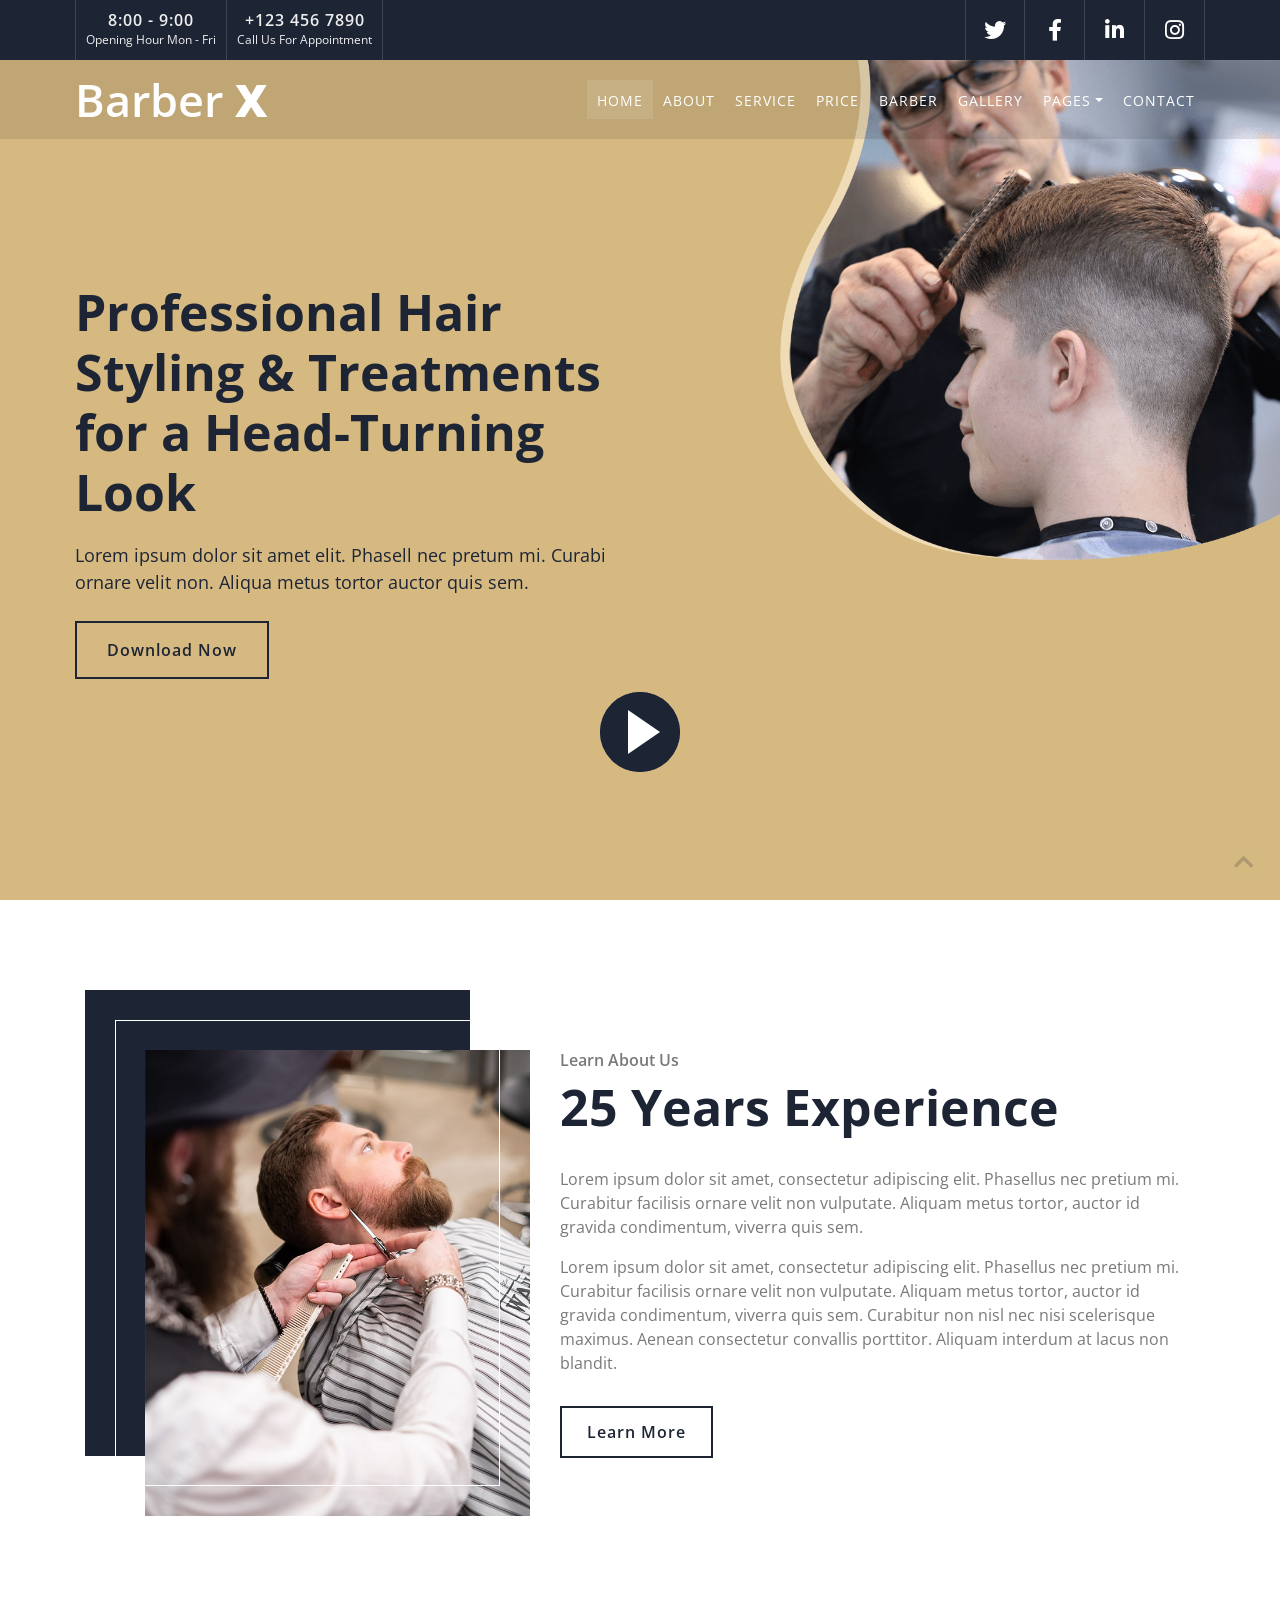
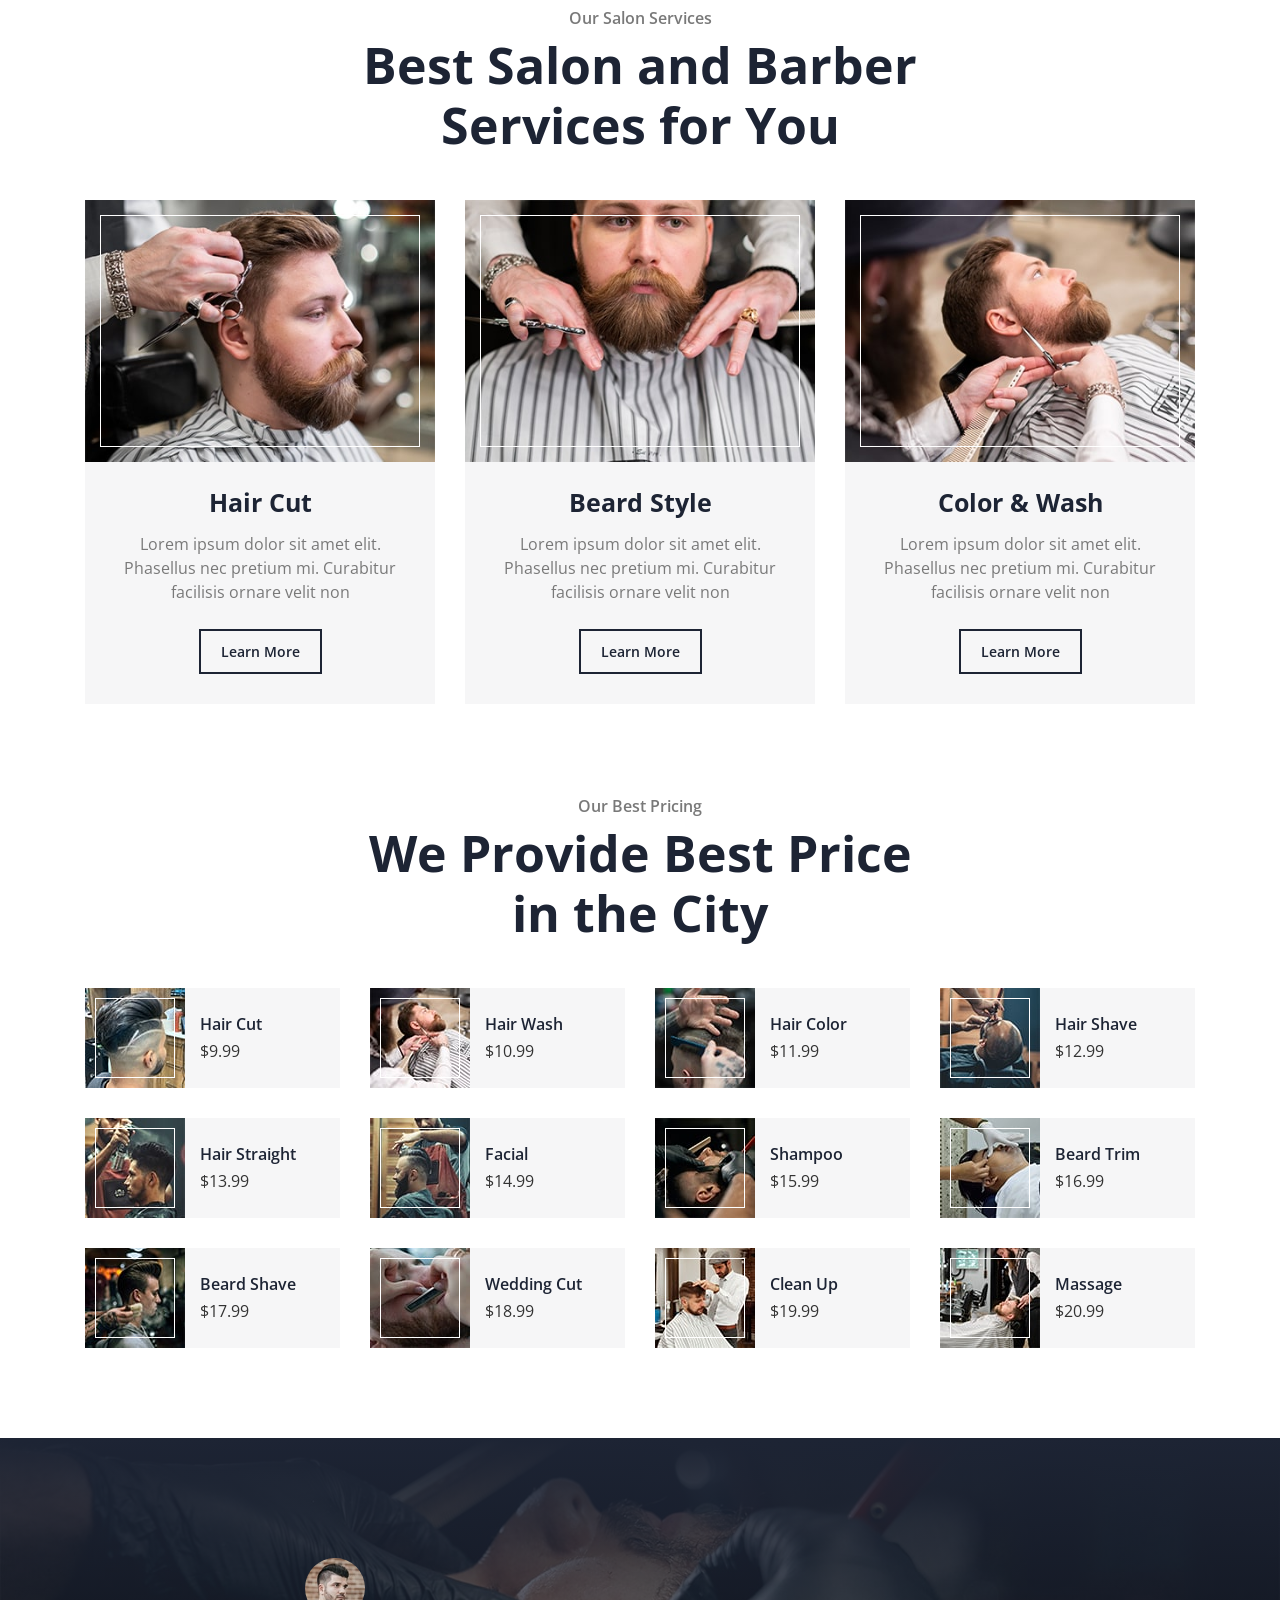
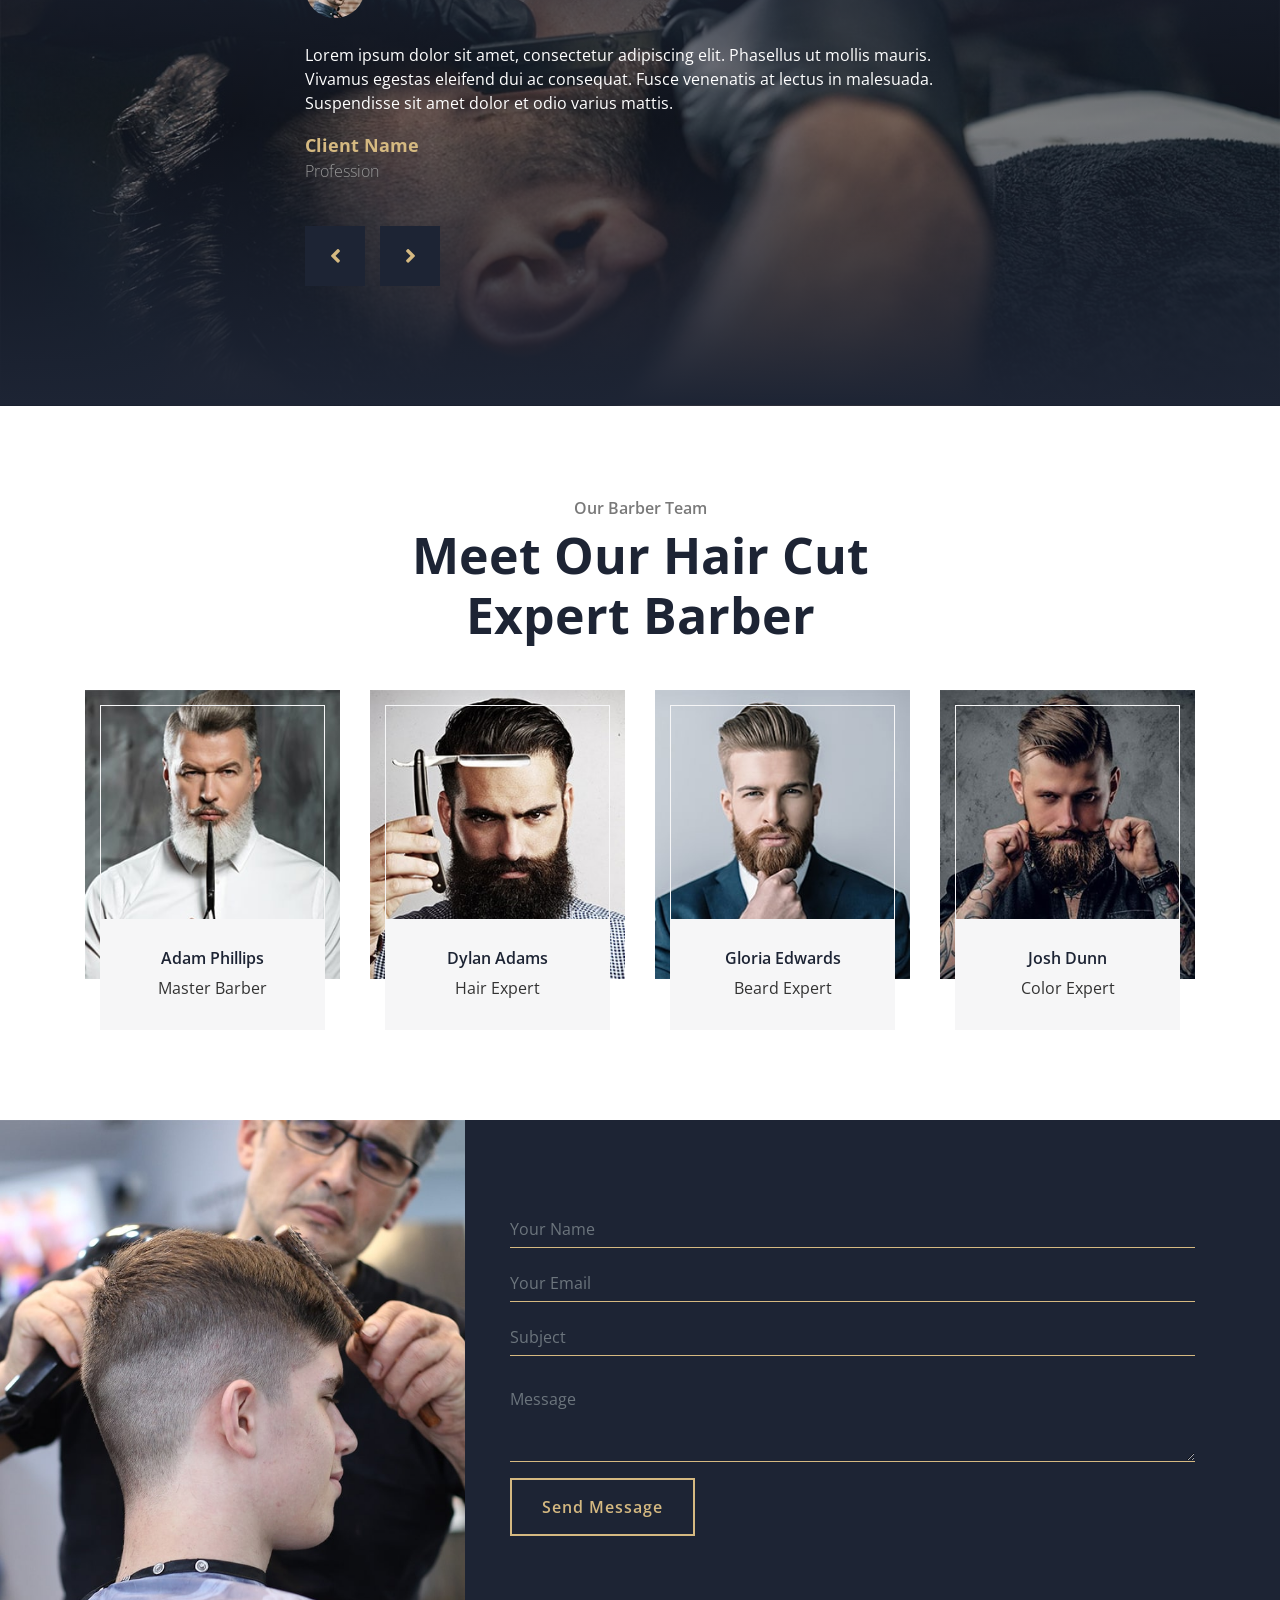
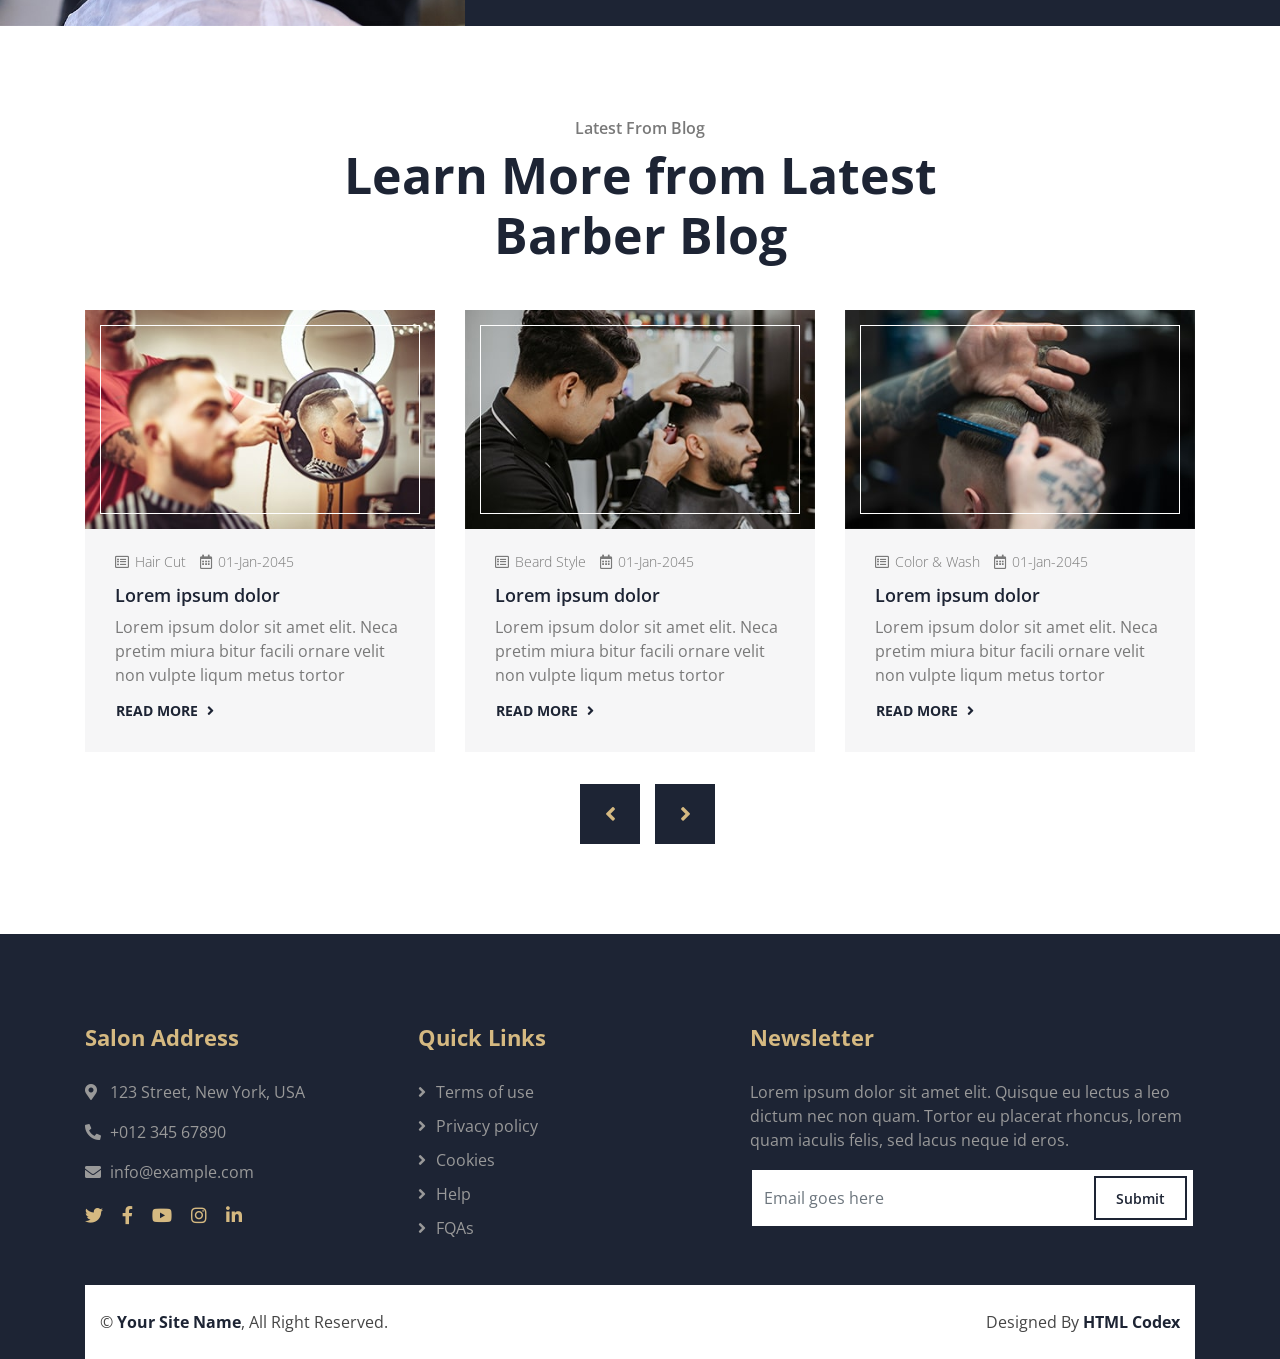
<file: index.html>
<!DOCTYPE html>
<html lang="en">

<head>
    <meta charset="utf-8">
    <title>Barber X - Barber Shop Template</title>
    <meta content="width=device-width, initial-scale=1.0" name="viewport">
    <meta content="Free Website Template" name="keywords">
    <meta content="Free Website Template" name="description">

    <!-- Favicon -->
    <link href="img/favicon.ico" rel="icon">

    <!-- Google Font -->
    <link href="https://fonts.googleapis.com/css2?family=Open+Sans:wght@300;400;600;700;800&display=swap"
        rel="stylesheet">

    <!-- CSS Libraries -->
    <link href="https://stackpath.bootstrapcdn.com/bootstrap/4.4.1/css/bootstrap.min.css" rel="stylesheet">
    <link href="https://cdnjs.cloudflare.com/ajax/libs/font-awesome/5.10.0/css/all.min.css" rel="stylesheet">
    <link href="lib/animate/animate.min.css" rel="stylesheet">
    <link href="lib/owlcarousel/assets/owl.carousel.min.css" rel="stylesheet">
    <link href="lib/lightbox/css/lightbox.min.css" rel="stylesheet">

    <!-- Template Stylesheet -->
    <link href="css/style.css" rel="stylesheet">
</head>

<body>
    <!-- Top Bar Start -->
    <div class="top-bar d-none d-md-block">
        <div class="container-fluid">
            <div class="row">
                <div class="col-md-6">
                    <div class="top-bar-left">
                        <div class="text">
                            <h2>8:00 - 9:00</h2>
                            <p>Opening Hour Mon - Fri</p>
                        </div>
                        <div class="text">
                            <h2>+123 456 7890</h2>
                            <p>Call Us For Appointment</p>
                        </div>
                    </div>
                </div>
                <div class="col-md-6">
                    <div class="top-bar-right">
                        <div class="social">
                            <a href=""><i class="fab fa-twitter"></i></a>
                            <a href=""><i class="fab fa-facebook-f"></i></a>
                            <a href=""><i class="fab fa-linkedin-in"></i></a>
                            <a href=""><i class="fab fa-instagram"></i></a>
                        </div>
                    </div>
                </div>
            </div>
        </div>
    </div>
    <!-- Top Bar End -->

    <!-- Nav Bar Start -->
    <div class="navbar navbar-expand-lg bg-dark navbar-dark">
        <div class="container-fluid">
            <a href="index.html" class="navbar-brand">Barber <span>X</span></a>
            <button type="button" class="navbar-toggler" data-toggle="collapse" data-target="#navbarCollapse">
                <span class="navbar-toggler-icon"></span>
            </button>

            <div class="collapse navbar-collapse justify-content-between" id="navbarCollapse">
                <div class="navbar-nav ml-auto">
                    <a href="index.html" class="nav-item nav-link active">Home</a>
                    <a href="about.html" class="nav-item nav-link">About</a>
                    <a href="service.html" class="nav-item nav-link">Service</a>
                    <a href="price.html" class="nav-item nav-link">Price</a>
                    <a href="team.html" class="nav-item nav-link">Barber</a>
                    <a href="portfolio.html" class="nav-item nav-link">Gallery</a>
                    <div class="nav-item dropdown">
                        <a href="#" class="nav-link dropdown-toggle" data-toggle="dropdown">Pages</a>
                        <div class="dropdown-menu">
                            <a href="blog.html" class="dropdown-item">Blog Page</a>
                            <a href="single.html" class="dropdown-item">Single Page</a>
                        </div>
                    </div>
                    <a href="contact.html" class="nav-item nav-link">Contact</a>
                </div>
            </div>
        </div>
    </div>
    <!-- Nav Bar End -->


    <!-- Hero Start -->
    <div class="hero">
        <div class="container-fluid">
            <div class="row">
                <div class="col-sm-12 col-md-6">
                    <div class="hero-text">
                        <h1>Professional Hair Styling & Treatments for a Head-Turning Look</h1>
                        <p>
                            Lorem ipsum dolor sit amet elit. Phasell nec pretum mi. Curabi ornare velit non. Aliqua
                            metus tortor auctor quis sem.
                        </p>
                        <a class="btn" href="https://htmlcodex.com/barber-shop-template">Download Now</a>
                    </div>
                </div>
                <div class="col-sm-12 col-md-6 d-none d-md-block">
                    <div class="hero-image">
                        <img src="img/hero.png" alt="Hero Image">
                    </div>
                </div>
            </div>
            <button type="button" class="btn-play" data-toggle="modal"
                data-src="https://www.youtube.com/embed/DWRcNpR6Kdc" data-target="#videoModal">
                <span></span>
            </button>
        </div>
    </div>
    <!-- Hero End -->

    <!-- Video Modal Start-->
    <div class="modal fade" id="videoModal" tabindex="-1" role="dialog" aria-labelledby="exampleModalLabel"
        aria-hidden="true">
        <div class="modal-dialog" role="document">
            <div class="modal-content">
                <div class="modal-body">
                    <button type="button" class="close" data-dismiss="modal" aria-label="Close">
                        <span aria-hidden="true">&times;</span>
                    </button>
                    <!-- 16:9 aspect ratio -->
                    <div class="embed-responsive embed-responsive-16by9">
                        <iframe class="embed-responsive-item" src="" id="video" allowscriptaccess="always"
                            allow="autoplay"></iframe>
                    </div>
                </div>
            </div>
        </div>
    </div>
    <!-- Video Modal End -->


    <!-- About Start -->
    <div class="about">
        <div class="container">
            <div class="row align-items-center">
                <div class="col-lg-5 col-md-6">
                    <div class="about-img">
                        <img src="img/about.jpg" alt="Image">
                    </div>
                </div>
                <div class="col-lg-7 col-md-6">
                    <div class="section-header text-left">
                        <p>Learn About Us</p>
                        <h2>25 Years Experience</h2>
                    </div>
                    <div class="about-text">
                        <p>
                            Lorem ipsum dolor sit amet, consectetur adipiscing elit. Phasellus nec pretium mi. Curabitur
                            facilisis ornare velit non vulputate. Aliquam metus tortor, auctor id gravida condimentum,
                            viverra quis sem.
                        </p>
                        <p>
                            Lorem ipsum dolor sit amet, consectetur adipiscing elit. Phasellus nec pretium mi. Curabitur
                            facilisis ornare velit non vulputate. Aliquam metus tortor, auctor id gravida condimentum,
                            viverra quis sem. Curabitur non nisl nec nisi scelerisque maximus. Aenean consectetur
                            convallis porttitor. Aliquam interdum at lacus non blandit.
                        </p>
                        <a class="btn" href="">Learn More</a>
                    </div>
                </div>
            </div>
        </div>
    </div>
    <!-- About End -->


    <!-- Service Start -->
    <div class="service">
        <div class="container">
            <div class="section-header text-center">
                <p>Our Salon Services</p>
                <h2>Best Salon and Barber Services for You</h2>
            </div>
            <div class="row">
                <div class="col-lg-4 col-md-6">
                    <div class="service-item">
                        <div class="service-img">
                            <img src="img/service-1.jpg" alt="Image">
                        </div>
                        <h3>Hair Cut</h3>
                        <p>
                            Lorem ipsum dolor sit amet elit. Phasellus nec pretium mi. Curabitur facilisis ornare velit
                            non
                        </p>
                        <a class="btn" href="">Learn More</a>
                    </div>
                </div>
                <div class="col-lg-4 col-md-6">
                    <div class="service-item">
                        <div class="service-img">
                            <img src="img/service-2.jpg" alt="Image">
                        </div>
                        <h3>Beard Style</h3>
                        <p>
                            Lorem ipsum dolor sit amet elit. Phasellus nec pretium mi. Curabitur facilisis ornare velit
                            non
                        </p>
                        <a class="btn" href="">Learn More</a>
                    </div>
                </div>
                <div class="col-lg-4 col-md-6">
                    <div class="service-item">
                        <div class="service-img">
                            <img src="img/service-3.jpg" alt="Image">
                        </div>
                        <h3>Color & Wash</h3>
                        <p>
                            Lorem ipsum dolor sit amet elit. Phasellus nec pretium mi. Curabitur facilisis ornare velit
                            non
                        </p>
                        <a class="btn" href="">Learn More</a>
                    </div>
                </div>
            </div>
        </div>
    </div>
    <!-- Service End -->


    <!-- Pricing Start -->
    <div class="price">
        <div class="container">
            <div class="section-header text-center">
                <p>Our Best Pricing</p>
                <h2>We Provide Best Price in the City</h2>
            </div>
            <div class="row">
                <div class="col-lg-3 col-md-4 col-sm-6">
                    <div class="price-item">
                        <div class="price-img">
                            <img src="img/price-1.jpg" alt="Image">
                        </div>
                        <div class="price-text">
                            <h2>Hair Cut</h2>
                            <h3>$9.99</h3>
                        </div>
                    </div>
                </div>
                <div class="col-lg-3 col-md-4 col-sm-6">
                    <div class="price-item">
                        <div class="price-img">
                            <img src="img/price-2.jpg" alt="Image">
                        </div>
                        <div class="price-text">
                            <h2>Hair Wash</h2>
                            <h3>$10.99</h3>
                        </div>
                    </div>
                </div>
                <div class="col-lg-3 col-md-4 col-sm-6">
                    <div class="price-item">
                        <div class="price-img">
                            <img src="img/price-3.jpg" alt="Image">
                        </div>
                        <div class="price-text">
                            <h2>Hair Color</h2>
                            <h3>$11.99</h3>
                        </div>
                    </div>
                </div>
                <div class="col-lg-3 col-md-4 col-sm-6">
                    <div class="price-item">
                        <div class="price-img">
                            <img src="img/price-4.jpg" alt="Image">
                        </div>
                        <div class="price-text">
                            <h2>Hair Shave</h2>
                            <h3>$12.99</h3>
                        </div>
                    </div>
                </div>
                <div class="col-lg-3 col-md-4 col-sm-6">
                    <div class="price-item">
                        <div class="price-img">
                            <img src="img/price-5.jpg" alt="Image">
                        </div>
                        <div class="price-text">
                            <h2>Hair Straight</h2>
                            <h3>$13.99</h3>
                        </div>
                    </div>
                </div>
                <div class="col-lg-3 col-md-4 col-sm-6">
                    <div class="price-item">
                        <div class="price-img">
                            <img src="img/price-6.jpg" alt="Image">
                        </div>
                        <div class="price-text">
                            <h2>Facial</h2>
                            <h3>$14.99</h3>
                        </div>
                    </div>
                </div>
                <div class="col-lg-3 col-md-4 col-sm-6">
                    <div class="price-item">
                        <div class="price-img">
                            <img src="img/price-7.jpg" alt="Image">
                        </div>
                        <div class="price-text">
                            <h2>Shampoo</h2>
                            <h3>$15.99</h3>
                        </div>
                    </div>
                </div>
                <div class="col-lg-3 col-md-4 col-sm-6">
                    <div class="price-item">
                        <div class="price-img">
                            <img src="img/price-8.jpg" alt="Image">
                        </div>
                        <div class="price-text">
                            <h2>Beard Trim</h2>
                            <h3>$16.99</h3>
                        </div>
                    </div>
                </div>
                <div class="col-lg-3 col-md-4 col-sm-6">
                    <div class="price-item">
                        <div class="price-img">
                            <img src="img/price-9.jpg" alt="Image">
                        </div>
                        <div class="price-text">
                            <h2>Beard Shave</h2>
                            <h3>$17.99</h3>
                        </div>
                    </div>
                </div>
                <div class="col-lg-3 col-md-4 col-sm-6">
                    <div class="price-item">
                        <div class="price-img">
                            <img src="img/price-10.jpg" alt="Image">
                        </div>
                        <div class="price-text">
                            <h2>Wedding Cut</h2>
                            <h3>$18.99</h3>
                        </div>
                    </div>
                </div>
                <div class="col-lg-3 col-md-4 col-sm-6">
                    <div class="price-item">
                        <div class="price-img">
                            <img src="img/price-11.jpg" alt="Image">
                        </div>
                        <div class="price-text">
                            <h2>Clean Up</h2>
                            <h3>$19.99</h3>
                        </div>
                    </div>
                </div>
                <div class="col-lg-3 col-md-4 col-sm-6">
                    <div class="price-item">
                        <div class="price-img">
                            <img src="img/price-12.jpg" alt="Image">
                        </div>
                        <div class="price-text">
                            <h2>Massage</h2>
                            <h3>$20.99</h3>
                        </div>
                    </div>
                </div>
            </div>
        </div>
    </div>
    <!-- Pricing End -->


    <!-- Testimonial Start -->
    <div class="testimonial">
        <div class="container">
            <div class="owl-carousel testimonials-carousel">
                <div class="testimonial-item">
                    <img src="img/testimonial-1.jpg" alt="Image">
                    <p>
                        Lorem ipsum dolor sit amet, consectetur adipiscing elit. Phasellus ut mollis mauris. Vivamus
                        egestas eleifend dui ac consequat. Fusce venenatis at lectus in malesuada. Suspendisse sit amet
                        dolor et odio varius mattis.
                    </p>
                    <h2>Client Name</h2>
                    <h3>Profession</h3>
                </div>
                <div class="testimonial-item">
                    <img src="img/testimonial-2.jpg" alt="Image">
                    <p>
                        Phasellus pellentesque tempus pretium. Quisque in enim sit amet purus venenatis porttitor sed
                        non velit. Vivamus vehicula finibus tortor. Aliquam vehicula molestie pulvinar. Sed varius
                        libero in leo finibus, ac consectetur tortor rutrum.
                    </p>
                    <h2>Client Name</h2>
                    <h3>Profession</h3>
                </div>
                <div class="testimonial-item">
                    <img src="img/testimonial-3.jpg" alt="Image">
                    <p>
                        Sed in lectus eu eros tincidunt cursus. Aliquam eleifend velit nisl. Sed et posuere urna, ut
                        vestibulum massa. Integer quis magna non enim luctus interdum. Phasellus sed eleifend erat.
                        Aliquam ligula ex, semper vel tempor pellentesque, pretium eu nulla.
                    </p>
                    <h2>Client Name</h2>
                    <h3>Profession</h3>
                </div>
            </div>
        </div>
    </div>
    <!-- Testimonial End -->


    <!-- Team Start -->
    <div class="team">
        <div class="container">
            <div class="section-header text-center">
                <p>Our Barber Team</p>
                <h2>Meet Our Hair Cut Expert Barber</h2>
            </div>
            <div class="row">
                <div class="col-lg-3 col-md-6">
                    <div class="team-item">
                        <div class="team-img">
                            <img src="img/team-1.jpg" alt="Team Image">
                        </div>
                        <div class="team-text">
                            <h2>Adam Phillips</h2>
                            <p>Master Barber</p>
                        </div>
                    </div>
                </div>
                <div class="col-lg-3 col-md-6">
                    <div class="team-item">
                        <div class="team-img">
                            <img src="img/team-2.jpg" alt="Team Image">
                        </div>
                        <div class="team-text">
                            <h2>Dylan Adams</h2>
                            <p>Hair Expert</p>
                        </div>
                    </div>
                </div>
                <div class="col-lg-3 col-md-6">
                    <div class="team-item">
                        <div class="team-img">
                            <img src="img/team-3.jpg" alt="Team Image">
                        </div>
                        <div class="team-text">
                            <h2>Gloria Edwards</h2>
                            <p>Beard Expert</p>
                        </div>
                    </div>
                </div>
                <div class="col-lg-3 col-md-6">
                    <div class="team-item">
                        <div class="team-img">
                            <img src="img/team-4.jpg" alt="Team Image">
                        </div>
                        <div class="team-text">
                            <h2>Josh Dunn</h2>
                            <p>Color Expert</p>
                        </div>
                    </div>
                </div>
            </div>
        </div>
    </div>
    <!-- Team End -->


    <!-- Contact Start -->
    <div class="contact">
        <div class="container-fluid">
            <div class="container">
                <div class="row align-items-center">
                    <div class="col-md-4"></div>
                    <div class="col-md-8">
                        <div class="contact-form">
                            <div id="success"></div>
                            <form name="sentMessage" id="contactForm" novalidate="novalidate">
                                <div class="control-group">
                                    <input type="text" class="form-control" id="name" placeholder="Your Name"
                                        required="required" data-validation-required-message="Please enter your name" />
                                    <p class="help-block text-danger"></p>
                                </div>
                                <div class="control-group">
                                    <input type="email" class="form-control" id="email" placeholder="Your Email"
                                        required="required"
                                        data-validation-required-message="Please enter your email" />
                                    <p class="help-block text-danger"></p>
                                </div>
                                <div class="control-group">
                                    <input type="text" class="form-control" id="subject" placeholder="Subject"
                                        required="required" data-validation-required-message="Please enter a subject" />
                                    <p class="help-block text-danger"></p>
                                </div>
                                <div class="control-group">
                                    <textarea class="form-control" id="message" placeholder="Message"
                                        required="required"
                                        data-validation-required-message="Please enter your message"></textarea>
                                    <p class="help-block text-danger"></p>
                                </div>
                                <div>
                                    <button class="btn" type="submit" id="sendMessageButton">Send Message</button>
                                </div>
                            </form>
                        </div>
                    </div>
                </div>
            </div>
        </div>
    </div>
    <!-- Contact End -->


    <!-- Blog Start -->
    <div class="blog">
        <div class="container">
            <div class="section-header text-center">
                <p>Latest From Blog</p>
                <h2>Learn More from Latest Barber Blog</h2>
            </div>
            <div class="owl-carousel blog-carousel">
                <div class="blog-item">
                    <div class="blog-img">
                        <img src="img/blog-1.jpg" alt="Blog">
                    </div>
                    <div class="blog-meta">
                        <i class="fa fa-list-alt"></i>
                        <a href="">Hair Cut</a>
                        <i class="fa fa-calendar-alt"></i>
                        <p>01-Jan-2045</p>
                    </div>
                    <div class="blog-text">
                        <h2>Lorem ipsum dolor</h2>
                        <p>
                            Lorem ipsum dolor sit amet elit. Neca pretim miura bitur facili ornare velit non vulpte
                            liqum metus tortor
                        </p>
                        <a class="btn" href="">Read More <i class="fa fa-angle-right"></i></a>
                    </div>
                </div>
                <div class="blog-item">
                    <div class="blog-img">
                        <img src="img/blog-2.jpg" alt="Blog">
                    </div>
                    <div class="blog-meta">
                        <i class="fa fa-list-alt"></i>
                        <a href="">Beard Style</a>
                        <i class="fa fa-calendar-alt"></i>
                        <p>01-Jan-2045</p>
                    </div>
                    <div class="blog-text">
                        <h2>Lorem ipsum dolor</h2>
                        <p>
                            Lorem ipsum dolor sit amet elit. Neca pretim miura bitur facili ornare velit non vulpte
                            liqum metus tortor
                        </p>
                        <a class="btn" href="">Read More <i class="fa fa-angle-right"></i></a>
                    </div>
                </div>
                <div class="blog-item">
                    <div class="blog-img">
                        <img src="img/blog-3.jpg" alt="Blog">
                    </div>
                    <div class="blog-meta">
                        <i class="fa fa-list-alt"></i>
                        <a href="">Color & Wash</a>
                        <i class="fa fa-calendar-alt"></i>
                        <p>01-Jan-2045</p>
                    </div>
                    <div class="blog-text">
                        <h2>Lorem ipsum dolor</h2>
                        <p>
                            Lorem ipsum dolor sit amet elit. Neca pretim miura bitur facili ornare velit non vulpte
                            liqum metus tortor
                        </p>
                        <a class="btn" href="">Read More <i class="fa fa-angle-right"></i></a>
                    </div>
                </div>
                <div class="blog-item">
                    <div class="blog-img">
                        <img src="img/blog-4.jpg" alt="Blog">
                    </div>
                    <div class="blog-meta">
                        <i class="fa fa-list-alt"></i>
                        <a href="">Hair Cut</a>
                        <i class="fa fa-calendar-alt"></i>
                        <p>01-Jan-2045</p>
                    </div>
                    <div class="blog-text">
                        <h2>Lorem ipsum dolor</h2>
                        <p>
                            Lorem ipsum dolor sit amet elit. Neca pretim miura bitur facili ornare velit non vulpte
                            liqum metus tortor
                        </p>
                        <a class="btn" href="">Read More <i class="fa fa-angle-right"></i></a>
                    </div>
                </div>
                <div class="blog-item">
                    <div class="blog-img">
                        <img src="img/blog-5.jpg" alt="Blog">
                    </div>
                    <div class="blog-meta">
                        <i class="fa fa-list-alt"></i>
                        <a href="">Beard Style</a>
                        <i class="fa fa-calendar-alt"></i>
                        <p>01-Jan-2045</p>
                    </div>
                    <div class="blog-text">
                        <h2>Lorem ipsum dolor</h2>
                        <p>
                            Lorem ipsum dolor sit amet elit. Neca pretim miura bitur facili ornare velit non vulpte
                            liqum metus tortor
                        </p>
                        <a class="btn" href="">Read More <i class="fa fa-angle-right"></i></a>
                    </div>
                </div>
                <div class="blog-item">
                    <div class="blog-img">
                        <img src="img/blog-6.jpg" alt="Blog">
                    </div>
                    <div class="blog-meta">
                        <i class="fa fa-list-alt"></i>
                        <a href="">Color & Wash</a>
                        <i class="fa fa-calendar-alt"></i>
                        <p>01-Jan-2045</p>
                    </div>
                    <div class="blog-text">
                        <h2>Lorem ipsum dolor</h2>
                        <p>
                            Lorem ipsum dolor sit amet elit. Neca pretim miura bitur facili ornare velit non vulpte
                            liqum metus tortor
                        </p>
                        <a class="btn" href="">Read More <i class="fa fa-angle-right"></i></a>
                    </div>
                </div>
            </div>
        </div>
    </div>
    <!-- Blog End -->
    <!-- Footer Start -->
    <div class="footer">
        <div class="container">
            <div class="row">
                <div class="col-lg-7">
                    <div class="row">
                        <div class="col-md-6">
                            <div class="footer-contact">
                                <h2>Salon Address</h2>
                                <p><i class="fa fa-map-marker-alt"></i>123 Street, New York, USA</p>
                                <p><i class="fa fa-phone-alt"></i>+012 345 67890</p>
                                <p><i class="fa fa-envelope"></i>info@example.com</p>
                                <div class="footer-social">
                                    <a href=""><i class="fab fa-twitter"></i></a>
                                    <a href=""><i class="fab fa-facebook-f"></i></a>
                                    <a href=""><i class="fab fa-youtube"></i></a>
                                    <a href=""><i class="fab fa-instagram"></i></a>
                                    <a href=""><i class="fab fa-linkedin-in"></i></a>
                                </div>
                            </div>
                        </div>
                        <div class="col-md-6">
                            <div class="footer-link">
                                <h2>Quick Links</h2>
                                <a href="">Terms of use</a>
                                <a href="">Privacy policy</a>
                                <a href="">Cookies</a>
                                <a href="">Help</a>
                                <a href="">FQAs</a>
                            </div>
                        </div>
                    </div>
                </div>
                <div class="col-lg-5">
                    <div class="footer-newsletter">
                        <h2>Newsletter</h2>
                        <p>
                            Lorem ipsum dolor sit amet elit. Quisque eu lectus a leo dictum nec non quam. Tortor eu
                            placerat rhoncus, lorem quam iaculis felis, sed lacus neque id eros.
                        </p>
                        <div class="form">
                            <input class="form-control" placeholder="Email goes here">
                            <button class="btn">Submit</button>
                        </div>
                    </div>
                </div>
            </div>
        </div>
        <div class="container copyright">
            <div class="row">
                <div class="col-md-6">
                    <p>&copy; <a href="#">Your Site Name</a>, All Right Reserved.</p>
                </div>
                <div class="col-md-6">
                    <p>Designed By <a href="https://htmlcodex.com">HTML Codex</a></p>
                </div>
            </div>
        </div>
    </div>
    <!-- Footer End -->
    <a href="#" class="back-to-top"><i class="fa fa-chevron-up"></i></a>
    <!-- JavaScript Libraries -->
    <script src="https://code.jquery.com/jquery-3.4.1.min.js"></script>
    <script src="https://stackpath.bootstrapcdn.com/bootstrap/4.4.1/js/bootstrap.bundle.min.js"></script>
    <script src="lib/easing/easing.min.js"></script>
    <script src="lib/owlcarousel/owl.carousel.min.js"></script>
    <script src="lib/isotope/isotope.pkgd.min.js"></script>
    <script src="lib/lightbox/js/lightbox.min.js"></script>
    <!-- Contact Javascript File -->
    <script src="mail/jqBootstrapValidation.min.js"></script>
    <script src="mail/contact.js"></script>
    <!-- Template Javascript -->
    <script src="js/main.js"></script>
</body>

</html>
</file>
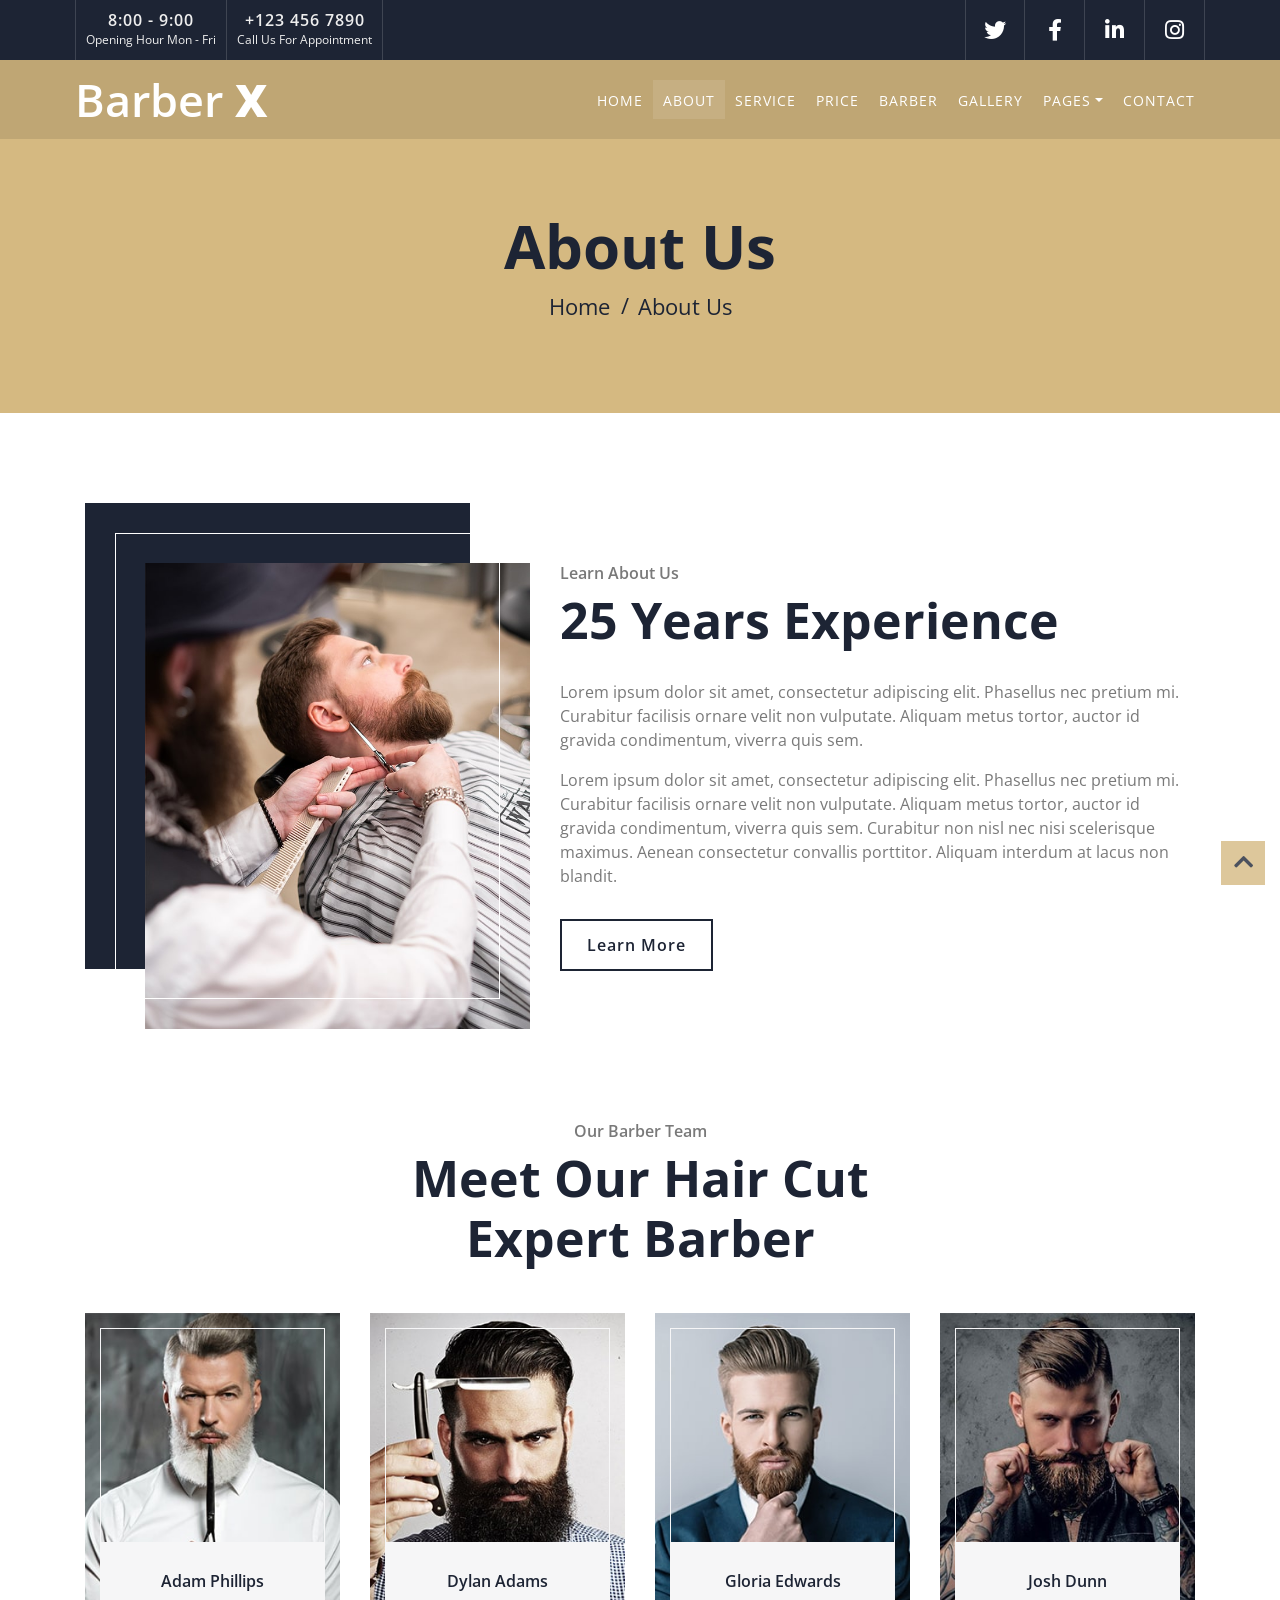
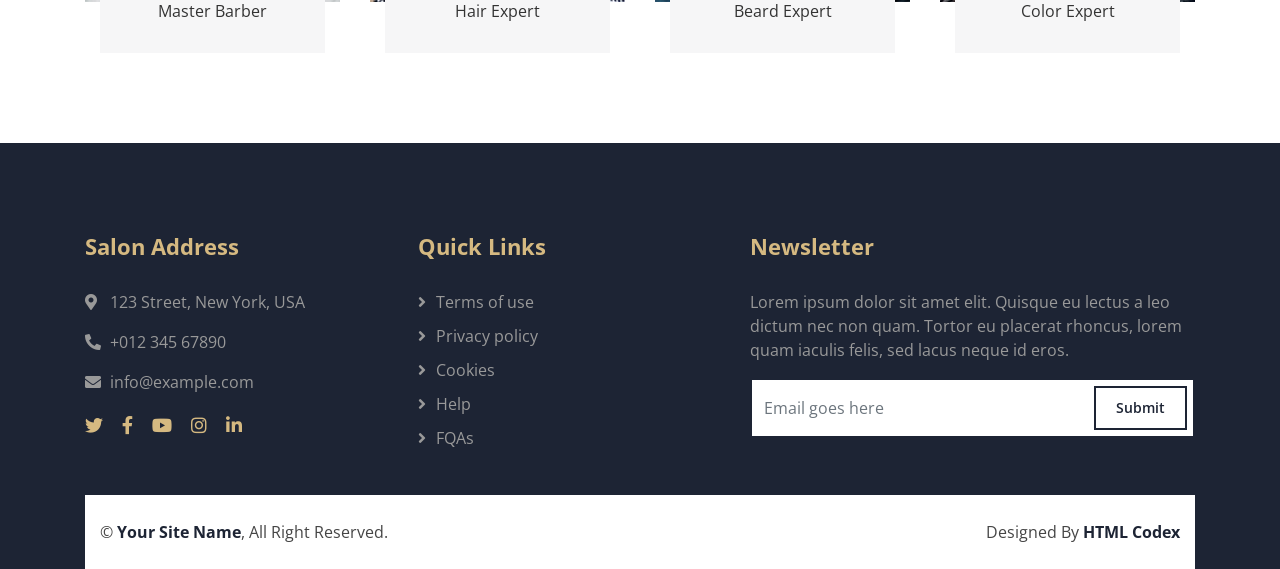
<file: about.html>
<!DOCTYPE html>
<html lang="en">
    <head>
        <meta charset="utf-8">
        <title>Barber X - Barber Shop Template</title>
        <meta content="width=device-width, initial-scale=1.0" name="viewport">
        <meta content="Free Website Template" name="keywords">
        <meta content="Free Website Template" name="description">

        <!-- Favicon -->
        <link href="img/favicon.ico" rel="icon">

        <!-- Google Font -->
        <link href="https://fonts.googleapis.com/css2?family=Open+Sans:wght@300;400;600;700;800&display=swap" rel="stylesheet">

        <!-- CSS Libraries -->
        <link href="https://stackpath.bootstrapcdn.com/bootstrap/4.4.1/css/bootstrap.min.css" rel="stylesheet">
        <link href="https://cdnjs.cloudflare.com/ajax/libs/font-awesome/5.10.0/css/all.min.css" rel="stylesheet">
        <link href="lib/animate/animate.min.css" rel="stylesheet">
        <link href="lib/owlcarousel/assets/owl.carousel.min.css" rel="stylesheet">
        <link href="lib/lightbox/css/lightbox.min.css" rel="stylesheet">

        <!-- Template Stylesheet -->
        <link href="css/style.css" rel="stylesheet">
    </head>

    <body>
        <!-- Top Bar Start -->
        <div class="top-bar d-none d-md-block">
            <div class="container-fluid">
                <div class="row">
                    <div class="col-md-6">
                        <div class="top-bar-left">
                            <div class="text">
                                <h2>8:00 - 9:00</h2>
                                <p>Opening Hour Mon - Fri</p>
                            </div>
                            <div class="text">
                                <h2>+123 456 7890</h2>
                                <p>Call Us For Appointment</p>
                            </div>
                        </div>
                    </div>
                    <div class="col-md-6">
                        <div class="top-bar-right">
                            <div class="social">
                                <a href=""><i class="fab fa-twitter"></i></a>
                                <a href=""><i class="fab fa-facebook-f"></i></a>
                                <a href=""><i class="fab fa-linkedin-in"></i></a>
                                <a href=""><i class="fab fa-instagram"></i></a>
                            </div>
                        </div>
                    </div>
                </div>
            </div>
        </div>
        <!-- Top Bar End -->

        <!-- Nav Bar Start -->
        <div class="navbar navbar-expand-lg bg-dark navbar-dark">
            <div class="container-fluid">
                <a href="index.html" class="navbar-brand">Barber <span>X</span></a>
                <button type="button" class="navbar-toggler" data-toggle="collapse" data-target="#navbarCollapse">
                    <span class="navbar-toggler-icon"></span>
                </button>

                <div class="collapse navbar-collapse justify-content-between" id="navbarCollapse">
                    <div class="navbar-nav ml-auto">
                        <a href="index.html" class="nav-item nav-link">Home</a>
                        <a href="about.html" class="nav-item nav-link active">About</a>
                        <a href="service.html" class="nav-item nav-link">Service</a>
                        <a href="price.html" class="nav-item nav-link">Price</a>
                        <a href="team.html" class="nav-item nav-link">Barber</a>
                        <a href="portfolio.html" class="nav-item nav-link">Gallery</a>
                        <div class="nav-item dropdown">
                            <a href="#" class="nav-link dropdown-toggle" data-toggle="dropdown">Pages</a>
                            <div class="dropdown-menu">
                                <a href="blog.html" class="dropdown-item">Blog Page</a>
                                <a href="single.html" class="dropdown-item">Single Page</a>
                            </div>
                        </div>
                        <a href="contact.html" class="nav-item nav-link">Contact</a>
                    </div>
                </div>
            </div>
        </div>
        <!-- Nav Bar End -->


        <!-- Page Header Start -->
        <div class="page-header">
            <div class="container">
                <div class="row">
                    <div class="col-12">
                        <h2>About Us</h2>
                    </div>
                    <div class="col-12">
                        <a href="">Home</a>
                        <a href="">About Us</a>
                    </div>
                </div>
            </div>
        </div>
        <!-- Page Header End -->


        <!-- About Start -->
        <div class="about">
            <div class="container">
                <div class="row align-items-center">
                    <div class="col-lg-5 col-md-6">
                        <div class="about-img">
                            <img src="img/about.jpg" alt="Image">
                        </div>
                    </div>
                    <div class="col-lg-7 col-md-6">
                        <div class="section-header text-left">
                            <p>Learn About Us</p>
                            <h2>25 Years Experience</h2>
                        </div>
                        <div class="about-text">
                            <p>
                                Lorem ipsum dolor sit amet, consectetur adipiscing elit. Phasellus nec pretium mi. Curabitur facilisis ornare velit non vulputate. Aliquam metus tortor, auctor id gravida condimentum, viverra quis sem.
                            </p>
                            <p>
                                Lorem ipsum dolor sit amet, consectetur adipiscing elit. Phasellus nec pretium mi. Curabitur facilisis ornare velit non vulputate. Aliquam metus tortor, auctor id gravida condimentum, viverra quis sem. Curabitur non nisl nec nisi scelerisque maximus. Aenean consectetur convallis porttitor. Aliquam interdum at lacus non blandit.
                            </p>
                            <a class="btn" href="">Learn More</a>
                        </div>
                    </div>
                </div>
            </div>
        </div>
        <!-- About End -->


        <!-- Team Start -->
        <div class="team">
            <div class="container">
                <div class="section-header text-center">
                    <p>Our Barber Team</p>
                    <h2>Meet Our Hair Cut Expert Barber</h2>
                </div>
                <div class="row">
                    <div class="col-lg-3 col-md-6">
                        <div class="team-item">
                            <div class="team-img">
                                <img src="img/team-1.jpg" alt="Team Image">
                            </div>
                            <div class="team-text">
                                <h2>Adam Phillips</h2>
                                <p>Master Barber</p>
                            </div>
                        </div>
                    </div>
                    <div class="col-lg-3 col-md-6">
                        <div class="team-item">
                            <div class="team-img">
                                <img src="img/team-2.jpg" alt="Team Image">
                            </div>
                            <div class="team-text">
                                <h2>Dylan Adams</h2>
                                <p>Hair Expert</p>
                            </div>
                        </div>
                    </div>
                    <div class="col-lg-3 col-md-6">
                        <div class="team-item">
                            <div class="team-img">
                                <img src="img/team-3.jpg" alt="Team Image">
                            </div>
                            <div class="team-text">
                                <h2>Gloria Edwards</h2>
                                <p>Beard Expert</p>
                            </div>
                        </div>
                    </div>
                    <div class="col-lg-3 col-md-6">
                        <div class="team-item">
                            <div class="team-img">
                                <img src="img/team-4.jpg" alt="Team Image">
                            </div>
                            <div class="team-text">
                                <h2>Josh Dunn</h2>
                                <p>Color Expert</p>
                            </div>
                        </div>
                    </div>
                </div>
            </div>
        </div>
        <!-- Team End -->


        <!-- Footer Start -->
        <div class="footer">
            <div class="container">
                <div class="row">
                    <div class="col-lg-7">
                        <div class="row">
                            <div class="col-md-6">
                                <div class="footer-contact">
                                    <h2>Salon Address</h2>
                                    <p><i class="fa fa-map-marker-alt"></i>123 Street, New York, USA</p>
                                    <p><i class="fa fa-phone-alt"></i>+012 345 67890</p>
                                    <p><i class="fa fa-envelope"></i>info@example.com</p>
                                    <div class="footer-social">
                                        <a href=""><i class="fab fa-twitter"></i></a>
                                        <a href=""><i class="fab fa-facebook-f"></i></a>
                                        <a href=""><i class="fab fa-youtube"></i></a>
                                        <a href=""><i class="fab fa-instagram"></i></a>
                                        <a href=""><i class="fab fa-linkedin-in"></i></a>
                                    </div>
                                </div>
                            </div>
                            <div class="col-md-6">
                                <div class="footer-link">
                                    <h2>Quick Links</h2>
                                    <a href="">Terms of use</a>
                                    <a href="">Privacy policy</a>
                                    <a href="">Cookies</a>
                                    <a href="">Help</a>
                                    <a href="">FQAs</a>
                                </div>
                            </div>
                        </div>
                    </div>
                    <div class="col-lg-5">
                        <div class="footer-newsletter">
                            <h2>Newsletter</h2>
                            <p>
                                Lorem ipsum dolor sit amet elit. Quisque eu lectus a leo dictum nec non quam. Tortor eu placerat rhoncus, lorem quam iaculis felis, sed lacus neque id eros.
                            </p>
                            <div class="form">
                                <input class="form-control" placeholder="Email goes here">
                                <button class="btn">Submit</button>
                            </div>
                        </div>
                    </div>
                </div>
            </div>
            <div class="container copyright">
                <div class="row">
                    <div class="col-md-6">
                        <p>&copy; <a href="#">Your Site Name</a>, All Right Reserved.</p>
                    </div>
                    <div class="col-md-6">
                        <p>Designed By <a href="https://htmlcodex.com">HTML Codex</a></p>
                    </div>
                </div>
            </div>
        </div>
        <!-- Footer End -->

        <a href="#" class="back-to-top"><i class="fa fa-chevron-up"></i></a>

        <!-- JavaScript Libraries -->
        <script src="https://code.jquery.com/jquery-3.4.1.min.js"></script>
        <script src="https://stackpath.bootstrapcdn.com/bootstrap/4.4.1/js/bootstrap.bundle.min.js"></script>
        <script src="lib/easing/easing.min.js"></script>
        <script src="lib/owlcarousel/owl.carousel.min.js"></script>
        <script src="lib/isotope/isotope.pkgd.min.js"></script>
        <script src="lib/lightbox/js/lightbox.min.js"></script>

        <!-- Contact Javascript File -->
        <script src="mail/jqBootstrapValidation.min.js"></script>
        <script src="mail/contact.js"></script>

        <!-- Template Javascript -->
        <script src="js/main.js"></script>
    </body>
</html>
</file>
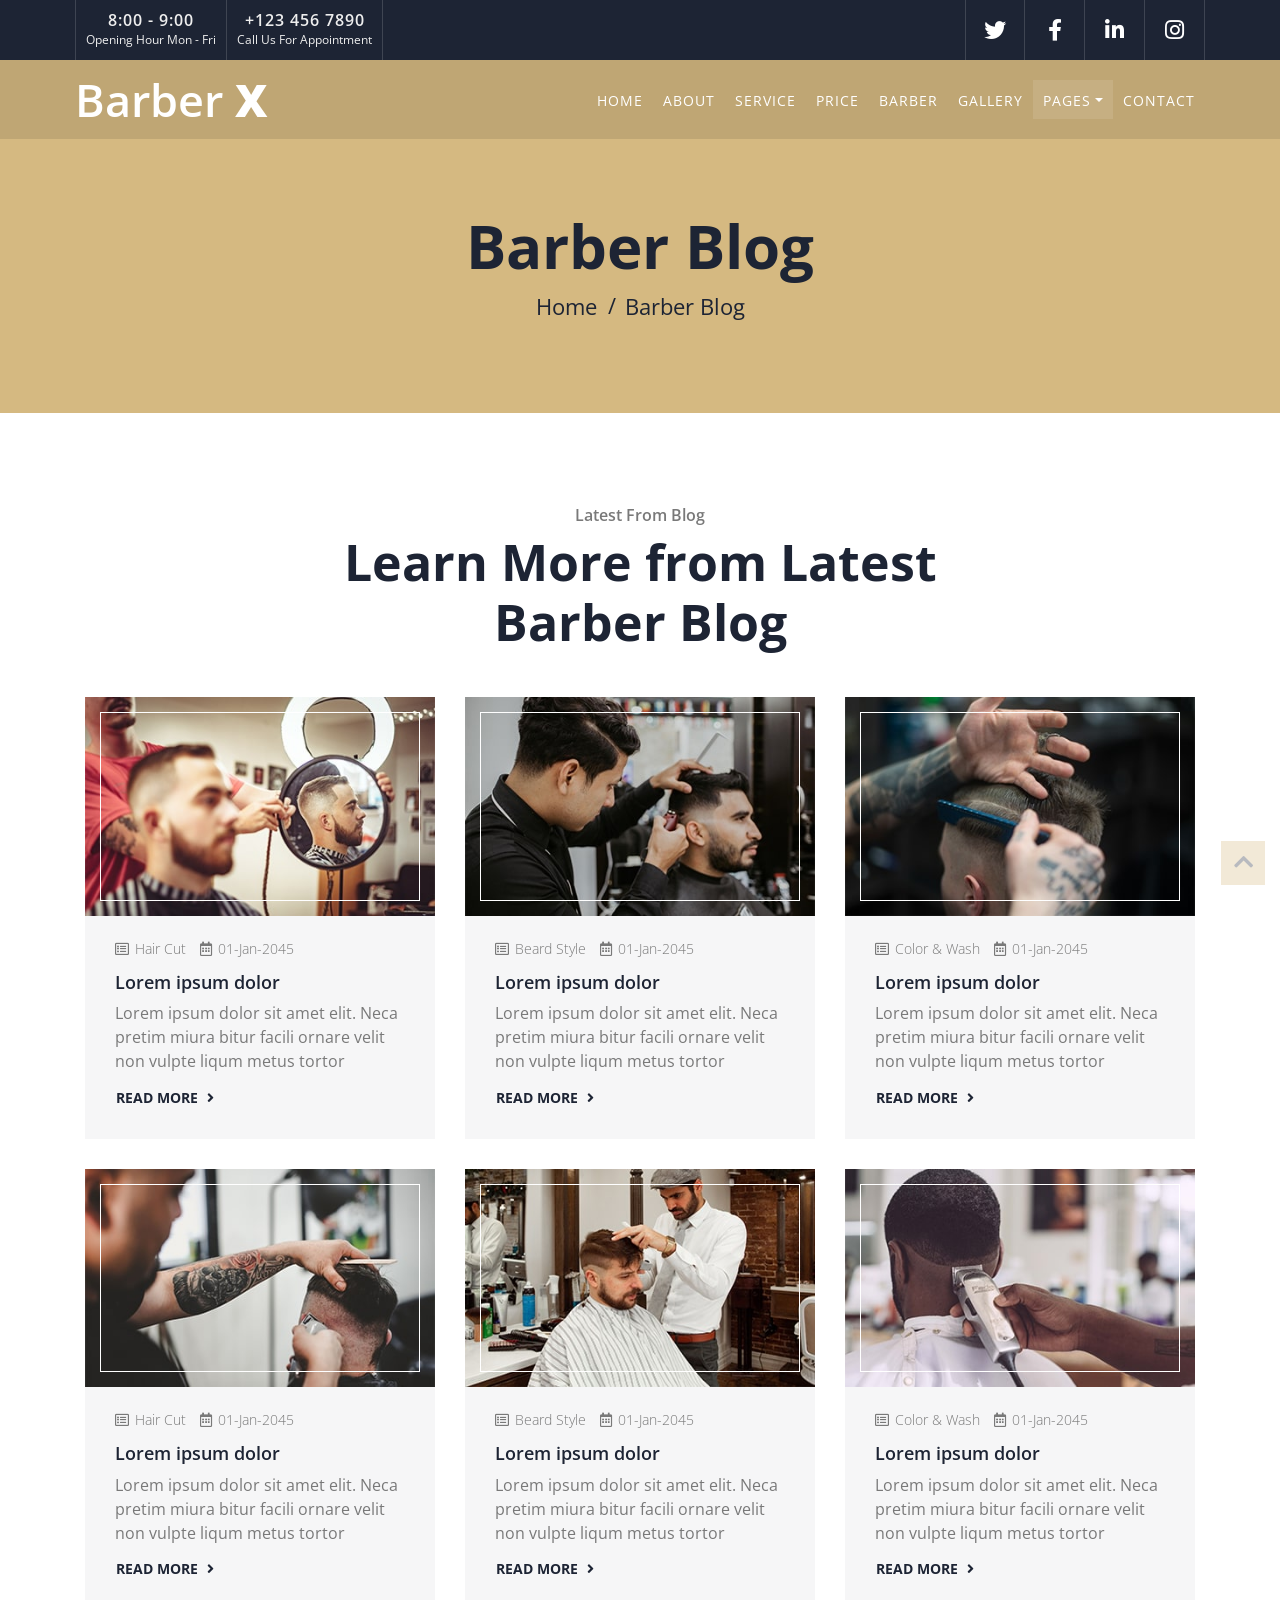
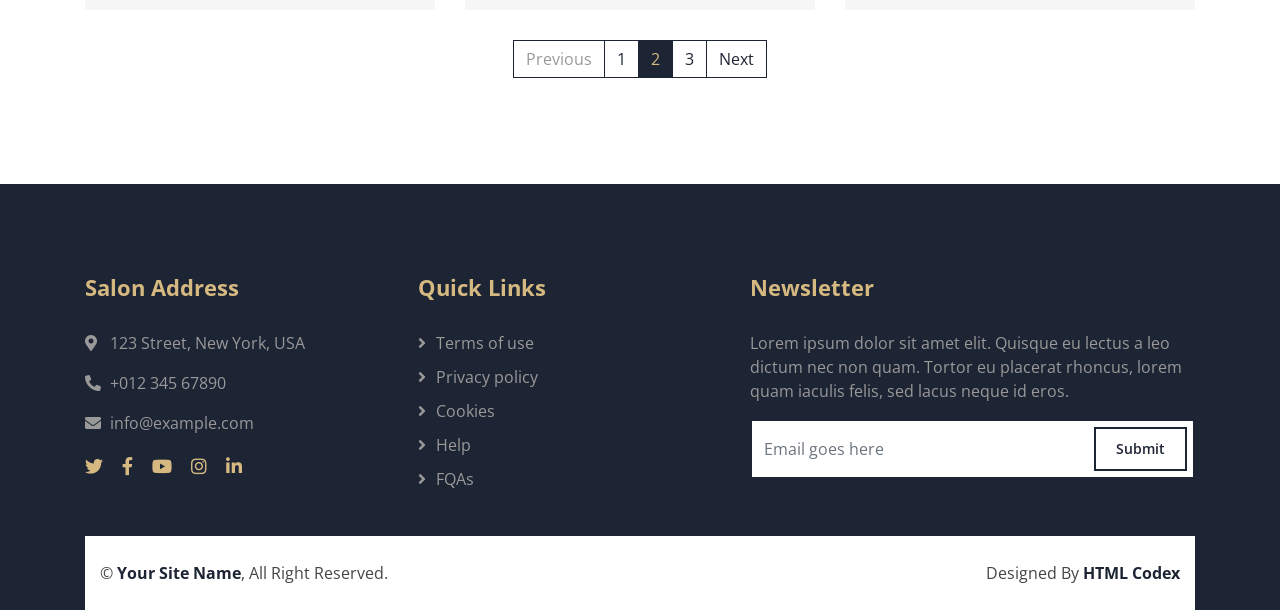
<file: blog.html>
<!DOCTYPE html>
<html lang="en">
    <head>
        <meta charset="utf-8">
        <title>Barber X - Barber Shop Template</title>
        <meta content="width=device-width, initial-scale=1.0" name="viewport">
        <meta content="Free Website Template" name="keywords">
        <meta content="Free Website Template" name="description">

        <!-- Favicon -->
        <link href="img/favicon.ico" rel="icon">

        <!-- Google Font -->
        <link href="https://fonts.googleapis.com/css2?family=Open+Sans:wght@300;400;600;700;800&display=swap" rel="stylesheet">

        <!-- CSS Libraries -->
        <link href="https://stackpath.bootstrapcdn.com/bootstrap/4.4.1/css/bootstrap.min.css" rel="stylesheet">
        <link href="https://cdnjs.cloudflare.com/ajax/libs/font-awesome/5.10.0/css/all.min.css" rel="stylesheet">
        <link href="lib/animate/animate.min.css" rel="stylesheet">
        <link href="lib/owlcarousel/assets/owl.carousel.min.css" rel="stylesheet">
        <link href="lib/lightbox/css/lightbox.min.css" rel="stylesheet">

        <!-- Template Stylesheet -->
        <link href="css/style.css" rel="stylesheet">
    </head>

    <body>
        <!-- Top Bar Start -->
        <div class="top-bar d-none d-md-block">
            <div class="container-fluid">
                <div class="row">
                    <div class="col-md-6">
                        <div class="top-bar-left">
                            <div class="text">
                                <h2>8:00 - 9:00</h2>
                                <p>Opening Hour Mon - Fri</p>
                            </div>
                            <div class="text">
                                <h2>+123 456 7890</h2>
                                <p>Call Us For Appointment</p>
                            </div>
                        </div>
                    </div>
                    <div class="col-md-6">
                        <div class="top-bar-right">
                            <div class="social">
                                <a href=""><i class="fab fa-twitter"></i></a>
                                <a href=""><i class="fab fa-facebook-f"></i></a>
                                <a href=""><i class="fab fa-linkedin-in"></i></a>
                                <a href=""><i class="fab fa-instagram"></i></a>
                            </div>
                        </div>
                    </div>
                </div>
            </div>
        </div>
        <!-- Top Bar End -->

        <!-- Nav Bar Start -->
        <div class="navbar navbar-expand-lg bg-dark navbar-dark">
            <div class="container-fluid">
                <a href="index.html" class="navbar-brand">Barber <span>X</span></a>
                <button type="button" class="navbar-toggler" data-toggle="collapse" data-target="#navbarCollapse">
                    <span class="navbar-toggler-icon"></span>
                </button>

                <div class="collapse navbar-collapse justify-content-between" id="navbarCollapse">
                    <div class="navbar-nav ml-auto">
                        <a href="index.html" class="nav-item nav-link">Home</a>
                        <a href="about.html" class="nav-item nav-link">About</a>
                        <a href="service.html" class="nav-item nav-link">Service</a>
                        <a href="price.html" class="nav-item nav-link">Price</a>
                        <a href="team.html" class="nav-item nav-link">Barber</a>
                        <a href="portfolio.html" class="nav-item nav-link">Gallery</a>
                        <div class="nav-item dropdown">
                            <a href="#" class="nav-link dropdown-toggle active" data-toggle="dropdown">Pages</a>
                            <div class="dropdown-menu">
                                <a href="blog.html" class="dropdown-item">Blog Page</a>
                                <a href="single.html" class="dropdown-item">Single Page</a>
                            </div>
                        </div>
                        <a href="contact.html" class="nav-item nav-link">Contact</a>
                    </div>
                </div>
            </div>
        </div>
        <!-- Nav Bar End -->


        <!-- Page Header Start -->
        <div class="page-header">
            <div class="container">
                <div class="row">
                    <div class="col-12">
                        <h2>Barber Blog</h2>
                    </div>
                    <div class="col-12">
                        <a href="">Home</a>
                        <a href="">Barber Blog</a>
                    </div>
                </div>
            </div>
        </div>
        <!-- Page Header End -->


        <!-- Blog Start -->
        <div class="blog">
            <div class="container">
                <div class="section-header text-center">
                    <p>Latest From Blog</p>
                    <h2>Learn More from Latest Barber Blog</h2>
                </div>
                <div class="row blog-page">
                    <div class="col-lg-4 col-md-6">
                        <div class="blog-item">
                            <div class="blog-img">
                                <img src="img/blog-1.jpg" alt="Blog">
                            </div>
                            <div class="blog-meta">
                                <i class="fa fa-list-alt"></i>
                                <a href="">Hair Cut</a>
                                <i class="fa fa-calendar-alt"></i>
                                <p>01-Jan-2045</p>
                            </div>
                            <div class="blog-text">
                                <h2>Lorem ipsum dolor</h2>
                                <p>
                                    Lorem ipsum dolor sit amet elit. Neca pretim miura bitur facili ornare velit non vulpte liqum metus tortor
                                </p>
                                <a class="btn" href="">Read More <i class="fa fa-angle-right"></i></a>
                            </div>
                        </div>
                    </div>
                    <div class="col-lg-4 col-md-6">
                        <div class="blog-item">
                            <div class="blog-img">
                                <img src="img/blog-2.jpg" alt="Blog">
                            </div>
                            <div class="blog-meta">
                                <i class="fa fa-list-alt"></i>
                                <a href="">Beard Style</a>
                                <i class="fa fa-calendar-alt"></i>
                                <p>01-Jan-2045</p>
                            </div>
                            <div class="blog-text">
                                <h2>Lorem ipsum dolor</h2>
                                <p>
                                    Lorem ipsum dolor sit amet elit. Neca pretim miura bitur facili ornare velit non vulpte liqum metus tortor
                                </p>
                                <a class="btn" href="">Read More <i class="fa fa-angle-right"></i></a>
                            </div>
                        </div>
                    </div>
                    <div class="col-lg-4 col-md-6">
                        <div class="blog-item">
                            <div class="blog-img">
                                <img src="img/blog-3.jpg" alt="Blog">
                            </div>
                            <div class="blog-meta">
                                <i class="fa fa-list-alt"></i>
                                <a href="">Color & Wash</a>
                                <i class="fa fa-calendar-alt"></i>
                                <p>01-Jan-2045</p>
                            </div>
                            <div class="blog-text">
                                <h2>Lorem ipsum dolor</h2>
                                <p>
                                    Lorem ipsum dolor sit amet elit. Neca pretim miura bitur facili ornare velit non vulpte liqum metus tortor
                                </p>
                                <a class="btn" href="">Read More <i class="fa fa-angle-right"></i></a>
                            </div>
                        </div>
                    </div>
                    <div class="col-lg-4 col-md-6">
                        <div class="blog-item">
                            <div class="blog-img">
                                <img src="img/blog-4.jpg" alt="Blog">
                            </div>
                            <div class="blog-meta">
                                <i class="fa fa-list-alt"></i>
                                <a href="">Hair Cut</a>
                                <i class="fa fa-calendar-alt"></i>
                                <p>01-Jan-2045</p>
                            </div>
                            <div class="blog-text">
                                <h2>Lorem ipsum dolor</h2>
                                <p>
                                    Lorem ipsum dolor sit amet elit. Neca pretim miura bitur facili ornare velit non vulpte liqum metus tortor
                                </p>
                                <a class="btn" href="">Read More <i class="fa fa-angle-right"></i></a>
                            </div>
                        </div>
                    </div>
                    <div class="col-lg-4 col-md-6">
                        <div class="blog-item">
                            <div class="blog-img">
                                <img src="img/blog-5.jpg" alt="Blog">
                            </div>
                            <div class="blog-meta">
                                <i class="fa fa-list-alt"></i>
                                <a href="">Beard Style</a>
                                <i class="fa fa-calendar-alt"></i>
                                <p>01-Jan-2045</p>
                            </div>
                            <div class="blog-text">
                                <h2>Lorem ipsum dolor</h2>
                                <p>
                                    Lorem ipsum dolor sit amet elit. Neca pretim miura bitur facili ornare velit non vulpte liqum metus tortor
                                </p>
                                <a class="btn" href="">Read More <i class="fa fa-angle-right"></i></a>
                            </div>
                        </div>
                    </div>
                    <div class="col-lg-4 col-md-6">
                        <div class="blog-item">
                            <div class="blog-img">
                                <img src="img/blog-6.jpg" alt="Blog">
                            </div>
                            <div class="blog-meta">
                                <i class="fa fa-list-alt"></i>
                                <a href="">Color & Wash</a>
                                <i class="fa fa-calendar-alt"></i>
                                <p>01-Jan-2045</p>
                            </div>
                            <div class="blog-text">
                                <h2>Lorem ipsum dolor</h2>
                                <p>
                                    Lorem ipsum dolor sit amet elit. Neca pretim miura bitur facili ornare velit non vulpte liqum metus tortor
                                </p>
                                <a class="btn" href="">Read More <i class="fa fa-angle-right"></i></a>
                            </div>
                        </div>
                    </div>
                </div>
                <div class="row">
                    <div class="col-12">
                        <ul class="pagination justify-content-center">
                            <li class="page-item disabled"><a class="page-link" href="#">Previous</a></li>
                            <li class="page-item"><a class="page-link" href="#">1</a></li>
                            <li class="page-item active"><a class="page-link" href="#">2</a></li>
                            <li class="page-item"><a class="page-link" href="#">3</a></li>
                            <li class="page-item"><a class="page-link" href="#">Next</a></li>
                        </ul> 
                    </div>
                </div>
            </div>
        </div>
        <!-- Blog End -->


        <!-- Footer Start -->
        <div class="footer">
            <div class="container">
                <div class="row">
                    <div class="col-lg-7">
                        <div class="row">
                            <div class="col-md-6">
                                <div class="footer-contact">
                                    <h2>Salon Address</h2>
                                    <p><i class="fa fa-map-marker-alt"></i>123 Street, New York, USA</p>
                                    <p><i class="fa fa-phone-alt"></i>+012 345 67890</p>
                                    <p><i class="fa fa-envelope"></i>info@example.com</p>
                                    <div class="footer-social">
                                        <a href=""><i class="fab fa-twitter"></i></a>
                                        <a href=""><i class="fab fa-facebook-f"></i></a>
                                        <a href=""><i class="fab fa-youtube"></i></a>
                                        <a href=""><i class="fab fa-instagram"></i></a>
                                        <a href=""><i class="fab fa-linkedin-in"></i></a>
                                    </div>
                                </div>
                            </div>
                            <div class="col-md-6">
                                <div class="footer-link">
                                    <h2>Quick Links</h2>
                                    <a href="">Terms of use</a>
                                    <a href="">Privacy policy</a>
                                    <a href="">Cookies</a>
                                    <a href="">Help</a>
                                    <a href="">FQAs</a>
                                </div>
                            </div>
                        </div>
                    </div>
                    <div class="col-lg-5">
                        <div class="footer-newsletter">
                            <h2>Newsletter</h2>
                            <p>
                                Lorem ipsum dolor sit amet elit. Quisque eu lectus a leo dictum nec non quam. Tortor eu placerat rhoncus, lorem quam iaculis felis, sed lacus neque id eros.
                            </p>
                            <div class="form">
                                <input class="form-control" placeholder="Email goes here">
                                <button class="btn">Submit</button>
                            </div>
                        </div>
                    </div>
                </div>
            </div>
            <div class="container copyright">
                <div class="row">
                    <div class="col-md-6">
                        <p>&copy; <a href="#">Your Site Name</a>, All Right Reserved.</p>
                    </div>
                    <div class="col-md-6">
                        <p>Designed By <a href="https://htmlcodex.com">HTML Codex</a></p>
                    </div>
                </div>
            </div>
        </div>
        <!-- Footer End -->

        <a href="#" class="back-to-top"><i class="fa fa-chevron-up"></i></a>

        <!-- JavaScript Libraries -->
        <script src="https://code.jquery.com/jquery-3.4.1.min.js"></script>
        <script src="https://stackpath.bootstrapcdn.com/bootstrap/4.4.1/js/bootstrap.bundle.min.js"></script>
        <script src="lib/easing/easing.min.js"></script>
        <script src="lib/owlcarousel/owl.carousel.min.js"></script>
        <script src="lib/isotope/isotope.pkgd.min.js"></script>
        <script src="lib/lightbox/js/lightbox.min.js"></script>

        <!-- Contact Javascript File -->
        <script src="mail/jqBootstrapValidation.min.js"></script>
        <script src="mail/contact.js"></script>

        <!-- Template Javascript -->
        <script src="js/main.js"></script>
    </body>
</html>
</file>
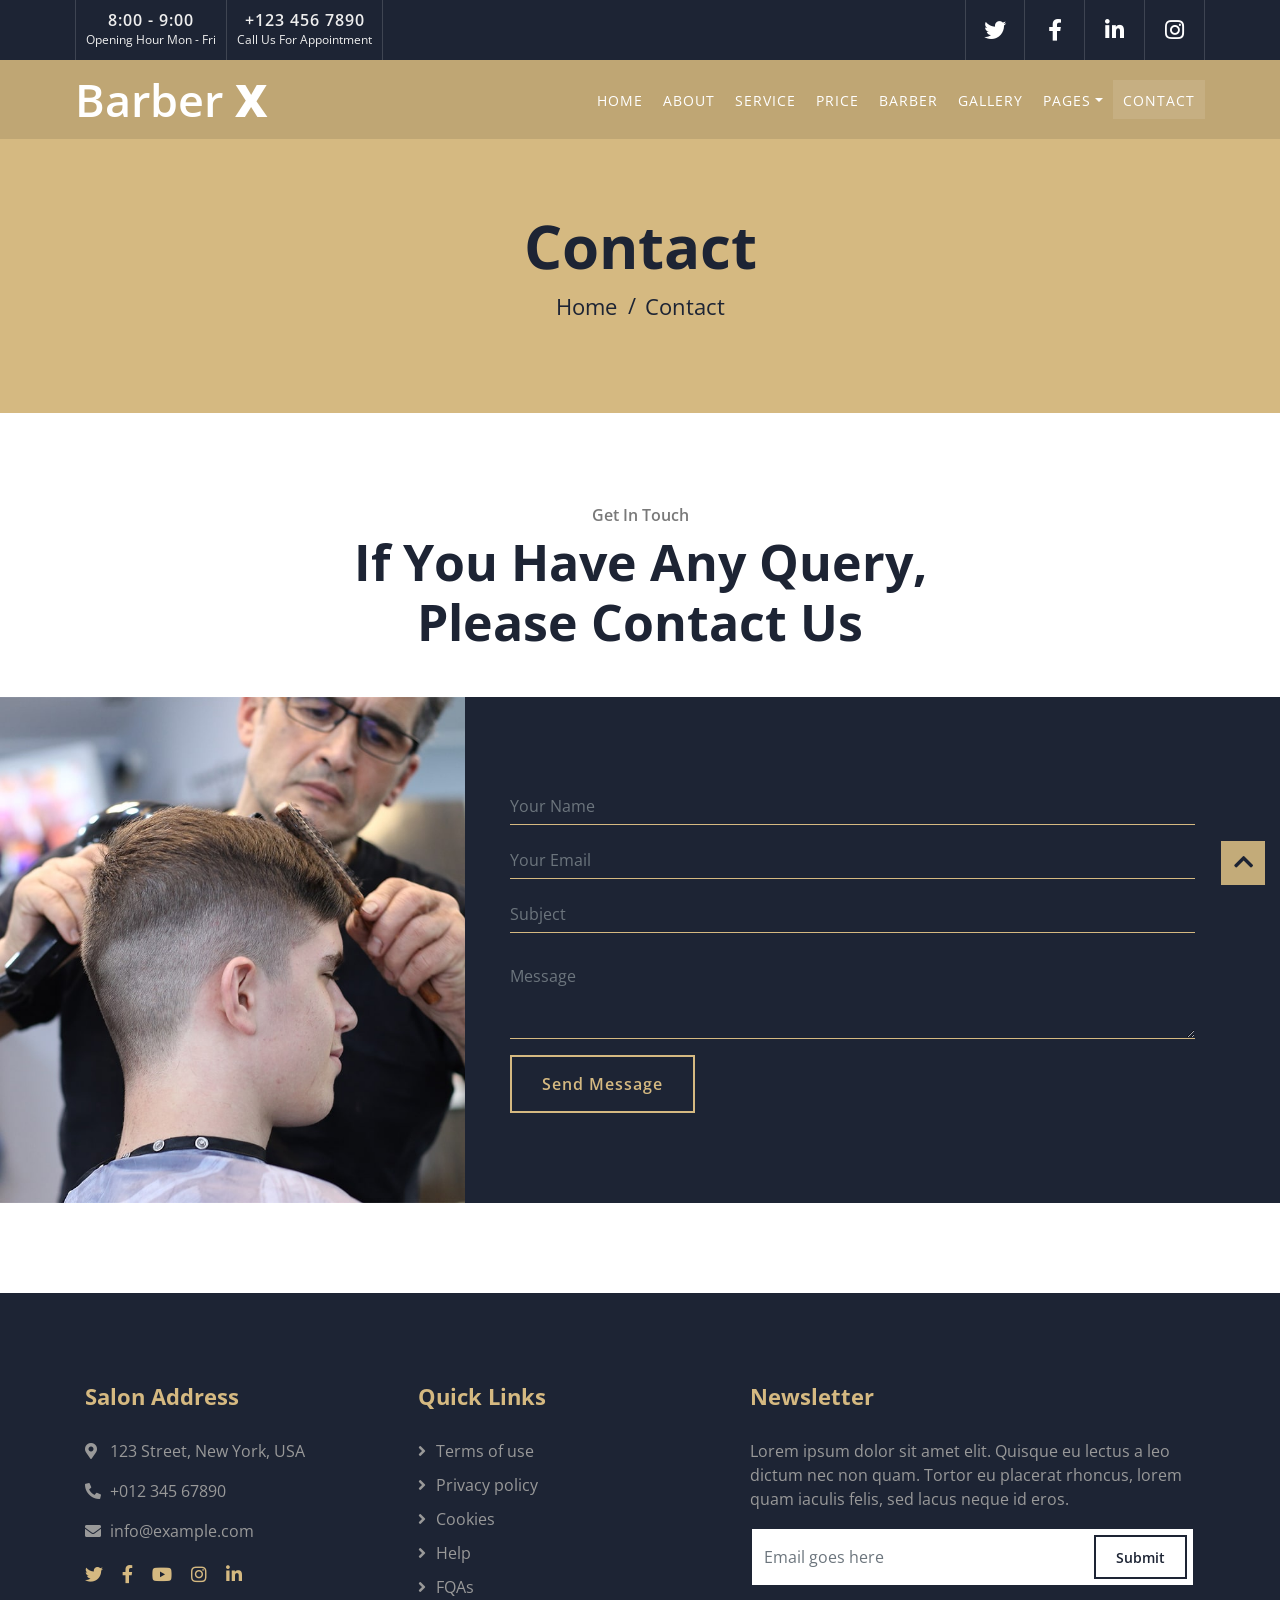
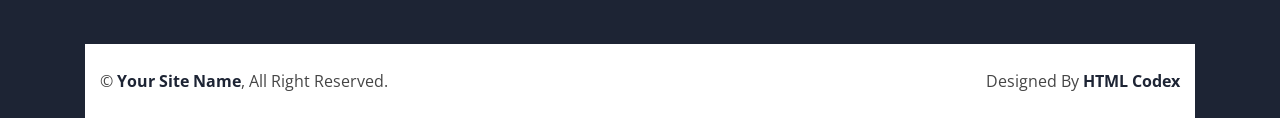
<file: contact.html>
<!DOCTYPE html>
<html lang="en">
    <head>
        <meta charset="utf-8">
        <title>Barber X - Barber Shop Template</title>
        <meta content="width=device-width, initial-scale=1.0" name="viewport">
        <meta content="Free Website Template" name="keywords">
        <meta content="Free Website Template" name="description">

        <!-- Favicon -->
        <link href="img/favicon.ico" rel="icon">

        <!-- Google Font -->
        <link href="https://fonts.googleapis.com/css2?family=Open+Sans:wght@300;400;600;700;800&display=swap" rel="stylesheet">

        <!-- CSS Libraries -->
        <link href="https://stackpath.bootstrapcdn.com/bootstrap/4.4.1/css/bootstrap.min.css" rel="stylesheet">
        <link href="https://cdnjs.cloudflare.com/ajax/libs/font-awesome/5.10.0/css/all.min.css" rel="stylesheet">
        <link href="lib/animate/animate.min.css" rel="stylesheet">
        <link href="lib/owlcarousel/assets/owl.carousel.min.css" rel="stylesheet">
        <link href="lib/lightbox/css/lightbox.min.css" rel="stylesheet">

        <!-- Template Stylesheet -->
        <link href="css/style.css" rel="stylesheet">
    </head>

    <body>
        <!-- Top Bar Start -->
        <div class="top-bar d-none d-md-block">
            <div class="container-fluid">
                <div class="row">
                    <div class="col-md-6">
                        <div class="top-bar-left">
                            <div class="text">
                                <h2>8:00 - 9:00</h2>
                                <p>Opening Hour Mon - Fri</p>
                            </div>
                            <div class="text">
                                <h2>+123 456 7890</h2>
                                <p>Call Us For Appointment</p>
                            </div>
                        </div>
                    </div>
                    <div class="col-md-6">
                        <div class="top-bar-right">
                            <div class="social">
                                <a href=""><i class="fab fa-twitter"></i></a>
                                <a href=""><i class="fab fa-facebook-f"></i></a>
                                <a href=""><i class="fab fa-linkedin-in"></i></a>
                                <a href=""><i class="fab fa-instagram"></i></a>
                            </div>
                        </div>
                    </div>
                </div>
            </div>
        </div>
        <!-- Top Bar End -->

        <!-- Nav Bar Start -->
        <div class="navbar navbar-expand-lg bg-dark navbar-dark">
            <div class="container-fluid">
                <a href="index.html" class="navbar-brand">Barber <span>X</span></a>
                <button type="button" class="navbar-toggler" data-toggle="collapse" data-target="#navbarCollapse">
                    <span class="navbar-toggler-icon"></span>
                </button>

                <div class="collapse navbar-collapse justify-content-between" id="navbarCollapse">
                    <div class="navbar-nav ml-auto">
                        <a href="index.html" class="nav-item nav-link">Home</a>
                        <a href="about.html" class="nav-item nav-link">About</a>
                        <a href="service.html" class="nav-item nav-link">Service</a>
                        <a href="price.html" class="nav-item nav-link">Price</a>
                        <a href="team.html" class="nav-item nav-link">Barber</a>
                        <a href="portfolio.html" class="nav-item nav-link">Gallery</a>
                        <div class="nav-item dropdown">
                            <a href="#" class="nav-link dropdown-toggle" data-toggle="dropdown">Pages</a>
                            <div class="dropdown-menu">
                                <a href="blog.html" class="dropdown-item">Blog Page</a>
                                <a href="single.html" class="dropdown-item">Single Page</a>
                            </div>
                        </div>
                        <a href="contact.html" class="nav-item nav-link active">Contact</a>
                    </div>
                </div>
            </div>
        </div>
        <!-- Nav Bar End -->


        <!-- Page Header Start -->
        <div class="page-header">
            <div class="container">
                <div class="row">
                    <div class="col-12">
                        <h2>Contact</h2>
                    </div>
                    <div class="col-12">
                        <a href="">Home</a>
                        <a href="">Contact</a>
                    </div>
                </div>
            </div>
        </div>
        <!-- Page Header End -->


        <!-- Contact Start -->
        <div class="section-header text-center" style="margin-top: 90px;">
            <p>Get In Touch</p>
            <h2>If You Have Any Query, Please Contact Us</h2>
        </div>
        <div class="contact" style="margin-bottom: 90px;">
            <div class="container-fluid">
                <div class="container">
                    <div class="row align-items-center">
                        <div class="col-md-4"></div>
                        <div class="col-md-8">
                            <div class="contact-form">
                                <div id="success"></div>
                                <form name="sentMessage" id="contactForm" novalidate="novalidate">
                                    <div class="control-group">
                                        <input type="text" class="form-control" id="name" placeholder="Your Name" required="required" data-validation-required-message="Please enter your name" />
                                        <p class="help-block text-danger"></p>
                                    </div>
                                    <div class="control-group">
                                        <input type="email" class="form-control" id="email" placeholder="Your Email" required="required" data-validation-required-message="Please enter your email" />
                                        <p class="help-block text-danger"></p>
                                    </div>
                                    <div class="control-group">
                                        <input type="text" class="form-control" id="subject" placeholder="Subject" required="required" data-validation-required-message="Please enter a subject" />
                                        <p class="help-block text-danger"></p>
                                    </div>
                                    <div class="control-group">
                                        <textarea class="form-control" id="message" placeholder="Message" required="required" data-validation-required-message="Please enter your message"></textarea>
                                        <p class="help-block text-danger"></p>
                                    </div>
                                    <div>
                                        <button class="btn" type="submit" id="sendMessageButton">Send Message</button>
                                    </div>
                                </form>
                            </div>
                        </div>
                    </div>
                </div>
            </div>
        </div>
        <!-- Contact End -->


        <!-- Footer Start -->
        <div class="footer">
            <div class="container">
                <div class="row">
                    <div class="col-lg-7">
                        <div class="row">
                            <div class="col-md-6">
                                <div class="footer-contact">
                                    <h2>Salon Address</h2>
                                    <p><i class="fa fa-map-marker-alt"></i>123 Street, New York, USA</p>
                                    <p><i class="fa fa-phone-alt"></i>+012 345 67890</p>
                                    <p><i class="fa fa-envelope"></i>info@example.com</p>
                                    <div class="footer-social">
                                        <a href=""><i class="fab fa-twitter"></i></a>
                                        <a href=""><i class="fab fa-facebook-f"></i></a>
                                        <a href=""><i class="fab fa-youtube"></i></a>
                                        <a href=""><i class="fab fa-instagram"></i></a>
                                        <a href=""><i class="fab fa-linkedin-in"></i></a>
                                    </div>
                                </div>
                            </div>
                            <div class="col-md-6">
                                <div class="footer-link">
                                    <h2>Quick Links</h2>
                                    <a href="">Terms of use</a>
                                    <a href="">Privacy policy</a>
                                    <a href="">Cookies</a>
                                    <a href="">Help</a>
                                    <a href="">FQAs</a>
                                </div>
                            </div>
                        </div>
                    </div>
                    <div class="col-lg-5">
                        <div class="footer-newsletter">
                            <h2>Newsletter</h2>
                            <p>
                                Lorem ipsum dolor sit amet elit. Quisque eu lectus a leo dictum nec non quam. Tortor eu placerat rhoncus, lorem quam iaculis felis, sed lacus neque id eros.
                            </p>
                            <div class="form">
                                <input class="form-control" placeholder="Email goes here">
                                <button class="btn">Submit</button>
                            </div>
                        </div>
                    </div>
                </div>
            </div>
            <div class="container copyright">
                <div class="row">
                    <div class="col-md-6">
                        <p>&copy; <a href="#">Your Site Name</a>, All Right Reserved.</p>
                    </div>
                    <div class="col-md-6">
                        <p>Designed By <a href="https://htmlcodex.com">HTML Codex</a></p>
                    </div>
                </div>
            </div>
        </div>
        <!-- Footer End -->

        <a href="#" class="back-to-top"><i class="fa fa-chevron-up"></i></a>

        <!-- JavaScript Libraries -->
        <script src="https://code.jquery.com/jquery-3.4.1.min.js"></script>
        <script src="https://stackpath.bootstrapcdn.com/bootstrap/4.4.1/js/bootstrap.bundle.min.js"></script>
        <script src="lib/easing/easing.min.js"></script>
        <script src="lib/owlcarousel/owl.carousel.min.js"></script>
        <script src="lib/isotope/isotope.pkgd.min.js"></script>
        <script src="lib/lightbox/js/lightbox.min.js"></script>

        <!-- Contact Javascript File -->
        <script src="mail/jqBootstrapValidation.min.js"></script>
        <script src="mail/contact.js"></script>

        <!-- Template Javascript -->
        <script src="js/main.js"></script>
    </body>
</html>
</file>
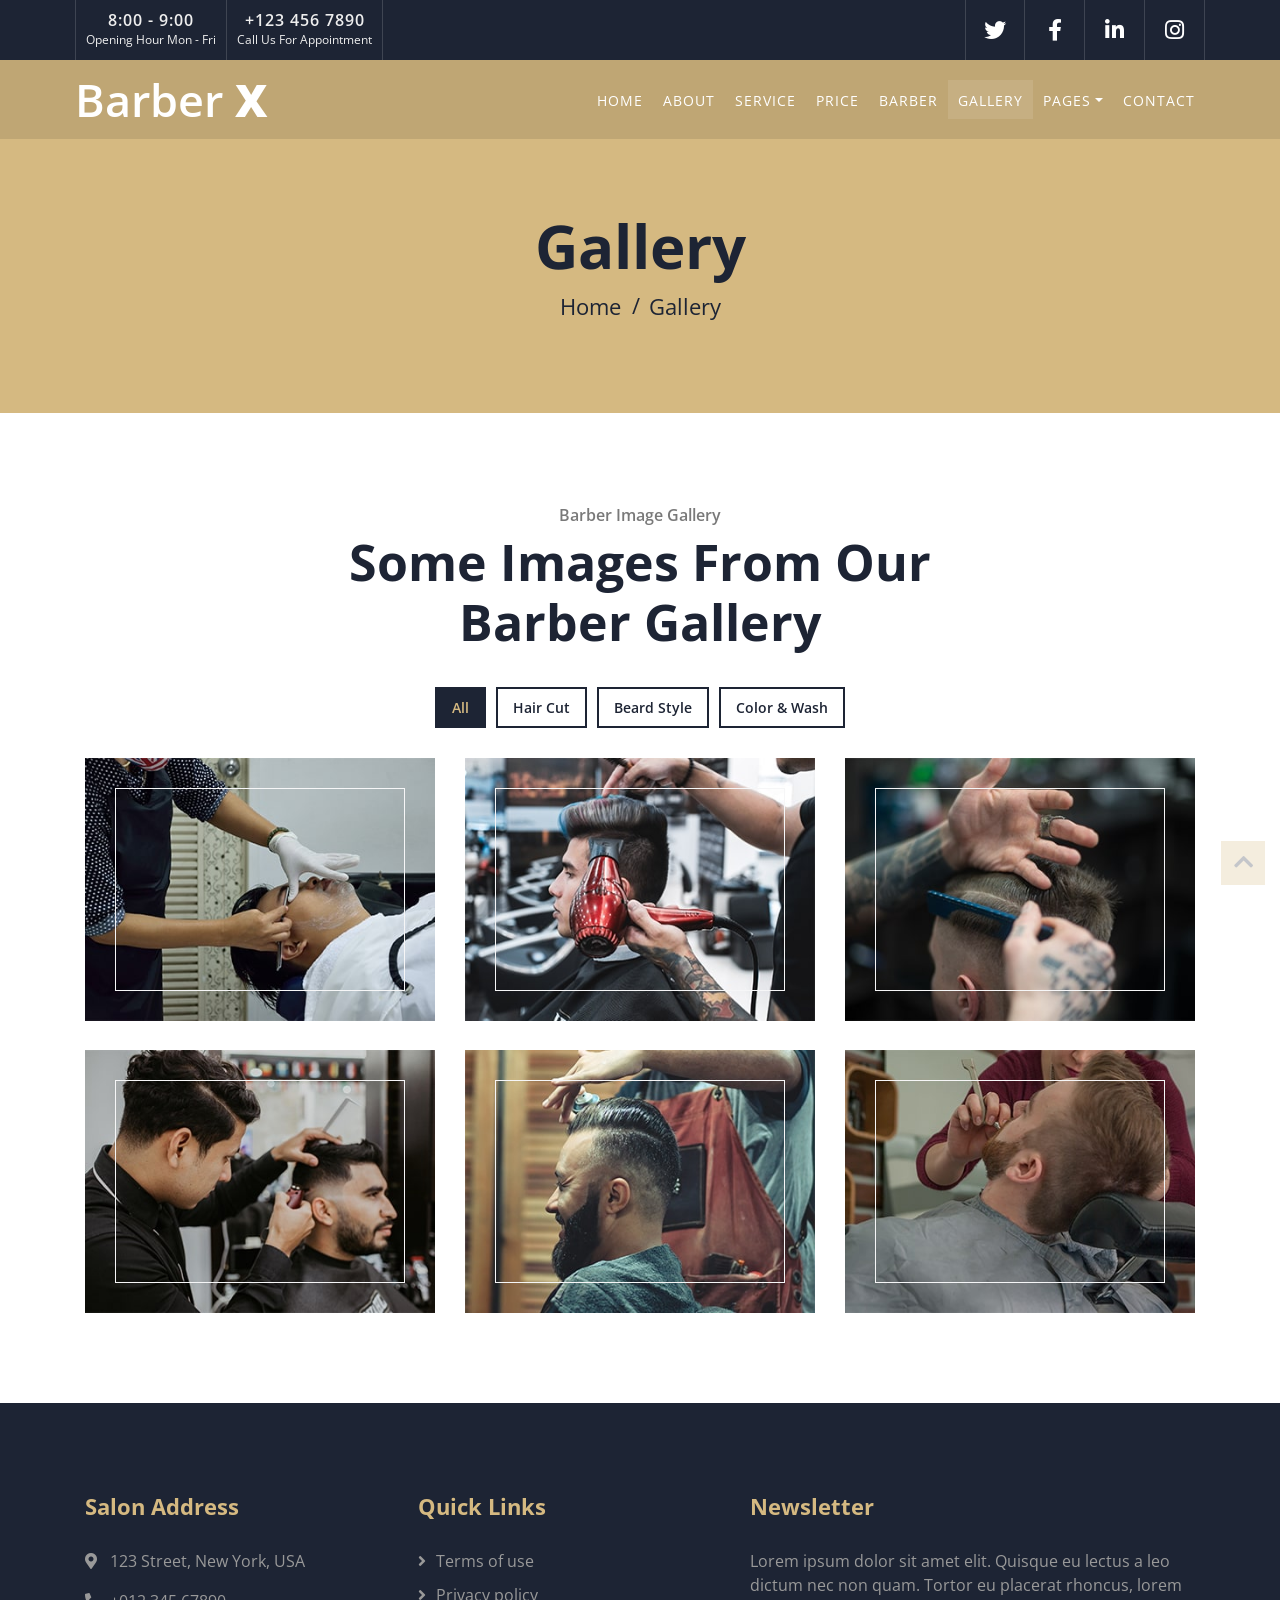
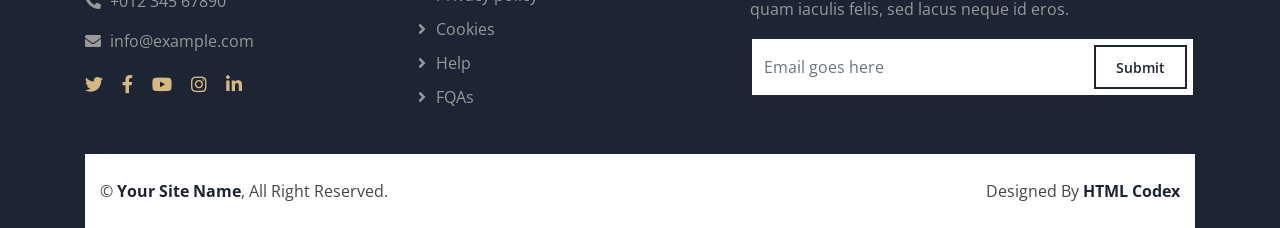
<file: portfolio.html>
<!DOCTYPE html>
<html lang="en">
    <head>
        <meta charset="utf-8">
        <title>Barber X - Barber Shop Template</title>
        <meta content="width=device-width, initial-scale=1.0" name="viewport">
        <meta content="Free Website Template" name="keywords">
        <meta content="Free Website Template" name="description">

        <!-- Favicon -->
        <link href="img/favicon.ico" rel="icon">

        <!-- Google Font -->
        <link href="https://fonts.googleapis.com/css2?family=Open+Sans:wght@300;400;600;700;800&display=swap" rel="stylesheet">

        <!-- CSS Libraries -->
        <link href="https://stackpath.bootstrapcdn.com/bootstrap/4.4.1/css/bootstrap.min.css" rel="stylesheet">
        <link href="https://cdnjs.cloudflare.com/ajax/libs/font-awesome/5.10.0/css/all.min.css" rel="stylesheet">
        <link href="lib/animate/animate.min.css" rel="stylesheet">
        <link href="lib/owlcarousel/assets/owl.carousel.min.css" rel="stylesheet">
        <link href="lib/lightbox/css/lightbox.min.css" rel="stylesheet">

        <!-- Template Stylesheet -->
        <link href="css/style.css" rel="stylesheet">
    </head>

    <body>
        <!-- Top Bar Start -->
        <div class="top-bar d-none d-md-block">
            <div class="container-fluid">
                <div class="row">
                    <div class="col-md-6">
                        <div class="top-bar-left">
                            <div class="text">
                                <h2>8:00 - 9:00</h2>
                                <p>Opening Hour Mon - Fri</p>
                            </div>
                            <div class="text">
                                <h2>+123 456 7890</h2>
                                <p>Call Us For Appointment</p>
                            </div>
                        </div>
                    </div>
                    <div class="col-md-6">
                        <div class="top-bar-right">
                            <div class="social">
                                <a href=""><i class="fab fa-twitter"></i></a>
                                <a href=""><i class="fab fa-facebook-f"></i></a>
                                <a href=""><i class="fab fa-linkedin-in"></i></a>
                                <a href=""><i class="fab fa-instagram"></i></a>
                            </div>
                        </div>
                    </div>
                </div>
            </div>
        </div>
        <!-- Top Bar End -->

        <!-- Nav Bar Start -->
        <div class="navbar navbar-expand-lg bg-dark navbar-dark">
            <div class="container-fluid">
                <a href="index.html" class="navbar-brand">Barber <span>X</span></a>
                <button type="button" class="navbar-toggler" data-toggle="collapse" data-target="#navbarCollapse">
                    <span class="navbar-toggler-icon"></span>
                </button>

                <div class="collapse navbar-collapse justify-content-between" id="navbarCollapse">
                    <div class="navbar-nav ml-auto">
                        <a href="index.html" class="nav-item nav-link">Home</a>
                        <a href="about.html" class="nav-item nav-link">About</a>
                        <a href="service.html" class="nav-item nav-link">Service</a>
                        <a href="price.html" class="nav-item nav-link">Price</a>
                        <a href="team.html" class="nav-item nav-link">Barber</a>
                        <a href="portfolio.html" class="nav-item nav-link active">Gallery</a>
                        <div class="nav-item dropdown">
                            <a href="#" class="nav-link dropdown-toggle" data-toggle="dropdown">Pages</a>
                            <div class="dropdown-menu">
                                <a href="blog.html" class="dropdown-item">Blog Page</a>
                                <a href="single.html" class="dropdown-item">Single Page</a>
                            </div>
                        </div>
                        <a href="contact.html" class="nav-item nav-link">Contact</a>
                    </div>
                </div>
            </div>
        </div>
        <!-- Nav Bar End -->


        <!-- Page Header Start -->
        <div class="page-header">
            <div class="container">
                <div class="row">
                    <div class="col-12">
                        <h2>Gallery</h2>
                    </div>
                    <div class="col-12">
                        <a href="">Home</a>
                        <a href="">Gallery</a>
                    </div>
                </div>
            </div>
        </div>
        <!-- Page Header End -->


        <!-- Portfolio Start -->
        <div class="portfolio">
            <div class="container">
                <div class="section-header text-center">
                    <p>Barber Image Gallery</p>
                    <h2>Some Images From Our Barber Gallery</h2>
                </div>
                <div class="row">
                    <div class="col-12">
                        <ul id="portfolio-flters">
                            <li data-filter="*" class="filter-active">All</li>
                            <li data-filter=".first">Hair Cut</li>
                            <li data-filter=".second">Beard Style</li>
                            <li data-filter=".third">Color & Wash</li>
                        </ul>
                    </div>
                </div>
                <div class="row portfolio-container">
                    <div class="col-lg-4 col-md-6 col-sm-12 portfolio-item first">
                        <div class="portfolio-wrap">
                            <a href="img/portfolio-1.jpg" data-lightbox="portfolio">
                                <img src="img/portfolio-1.jpg" alt="Portfolio Image">
                            </a>
                        </div>
                    </div>
                    <div class="col-lg-4 col-md-6 col-sm-12 portfolio-item second">
                        <div class="portfolio-wrap">
                            <a href="img/portfolio-2.jpg" data-lightbox="portfolio">
                                <img src="img/portfolio-2.jpg" alt="Portfolio Image">
                            </a>
                        </div>
                    </div>
                    <div class="col-lg-4 col-md-6 col-sm-12 portfolio-item third">
                        <div class="portfolio-wrap">
                            <a href="img/portfolio-3.jpg" data-lightbox="portfolio">
                                <img src="img/portfolio-3.jpg" alt="Portfolio Image">
                            </a>
                        </div>
                    </div>
                    <div class="col-lg-4 col-md-6 col-sm-12 portfolio-item first">
                        <div class="portfolio-wrap">
                            <a href="img/portfolio-4.jpg" data-lightbox="portfolio">
                                <img src="img/portfolio-4.jpg" alt="Portfolio Image">
                            </a>
                        </div>
                    </div>
                    <div class="col-lg-4 col-md-6 col-sm-12 portfolio-item second">
                        <div class="portfolio-wrap">
                            <a href="img/portfolio-5.jpg" data-lightbox="portfolio">
                                <img src="img/portfolio-5.jpg" alt="Portfolio Image">
                            </a>
                        </div>
                    </div>
                    <div class="col-lg-4 col-md-6 col-sm-12 portfolio-item third">
                        <div class="portfolio-wrap">
                            <a href="img/portfolio-6.jpg" data-lightbox="portfolio">
                                <img src="img/portfolio-6.jpg" alt="Portfolio Image">
                            </a>
                        </div>
                    </div>
                </div>
            </div>
        </div>
        <!-- Portfolio Start -->


        <!-- Footer Start -->
        <div class="footer">
            <div class="container">
                <div class="row">
                    <div class="col-lg-7">
                        <div class="row">
                            <div class="col-md-6">
                                <div class="footer-contact">
                                    <h2>Salon Address</h2>
                                    <p><i class="fa fa-map-marker-alt"></i>123 Street, New York, USA</p>
                                    <p><i class="fa fa-phone-alt"></i>+012 345 67890</p>
                                    <p><i class="fa fa-envelope"></i>info@example.com</p>
                                    <div class="footer-social">
                                        <a href=""><i class="fab fa-twitter"></i></a>
                                        <a href=""><i class="fab fa-facebook-f"></i></a>
                                        <a href=""><i class="fab fa-youtube"></i></a>
                                        <a href=""><i class="fab fa-instagram"></i></a>
                                        <a href=""><i class="fab fa-linkedin-in"></i></a>
                                    </div>
                                </div>
                            </div>
                            <div class="col-md-6">
                                <div class="footer-link">
                                    <h2>Quick Links</h2>
                                    <a href="">Terms of use</a>
                                    <a href="">Privacy policy</a>
                                    <a href="">Cookies</a>
                                    <a href="">Help</a>
                                    <a href="">FQAs</a>
                                </div>
                            </div>
                        </div>
                    </div>
                    <div class="col-lg-5">
                        <div class="footer-newsletter">
                            <h2>Newsletter</h2>
                            <p>
                                Lorem ipsum dolor sit amet elit. Quisque eu lectus a leo dictum nec non quam. Tortor eu placerat rhoncus, lorem quam iaculis felis, sed lacus neque id eros.
                            </p>
                            <div class="form">
                                <input class="form-control" placeholder="Email goes here">
                                <button class="btn">Submit</button>
                            </div>
                        </div>
                    </div>
                </div>
            </div>
            <div class="container copyright">
                <div class="row">
                    <div class="col-md-6">
                        <p>&copy; <a href="#">Your Site Name</a>, All Right Reserved.</p>
                    </div>
                    <div class="col-md-6">
                        <p>Designed By <a href="https://htmlcodex.com">HTML Codex</a></p>
                    </div>
                </div>
            </div>
        </div>
        <!-- Footer End -->

        <a href="#" class="back-to-top"><i class="fa fa-chevron-up"></i></a>

        <!-- JavaScript Libraries -->
        <script src="https://code.jquery.com/jquery-3.4.1.min.js"></script>
        <script src="https://stackpath.bootstrapcdn.com/bootstrap/4.4.1/js/bootstrap.bundle.min.js"></script>
        <script src="lib/easing/easing.min.js"></script>
        <script src="lib/owlcarousel/owl.carousel.min.js"></script>
        <script src="lib/isotope/isotope.pkgd.min.js"></script>
        <script src="lib/lightbox/js/lightbox.min.js"></script>

        <!-- Contact Javascript File -->
        <script src="mail/jqBootstrapValidation.min.js"></script>
        <script src="mail/contact.js"></script>

        <!-- Template Javascript -->
        <script src="js/main.js"></script>
    </body>
</html>
</file>
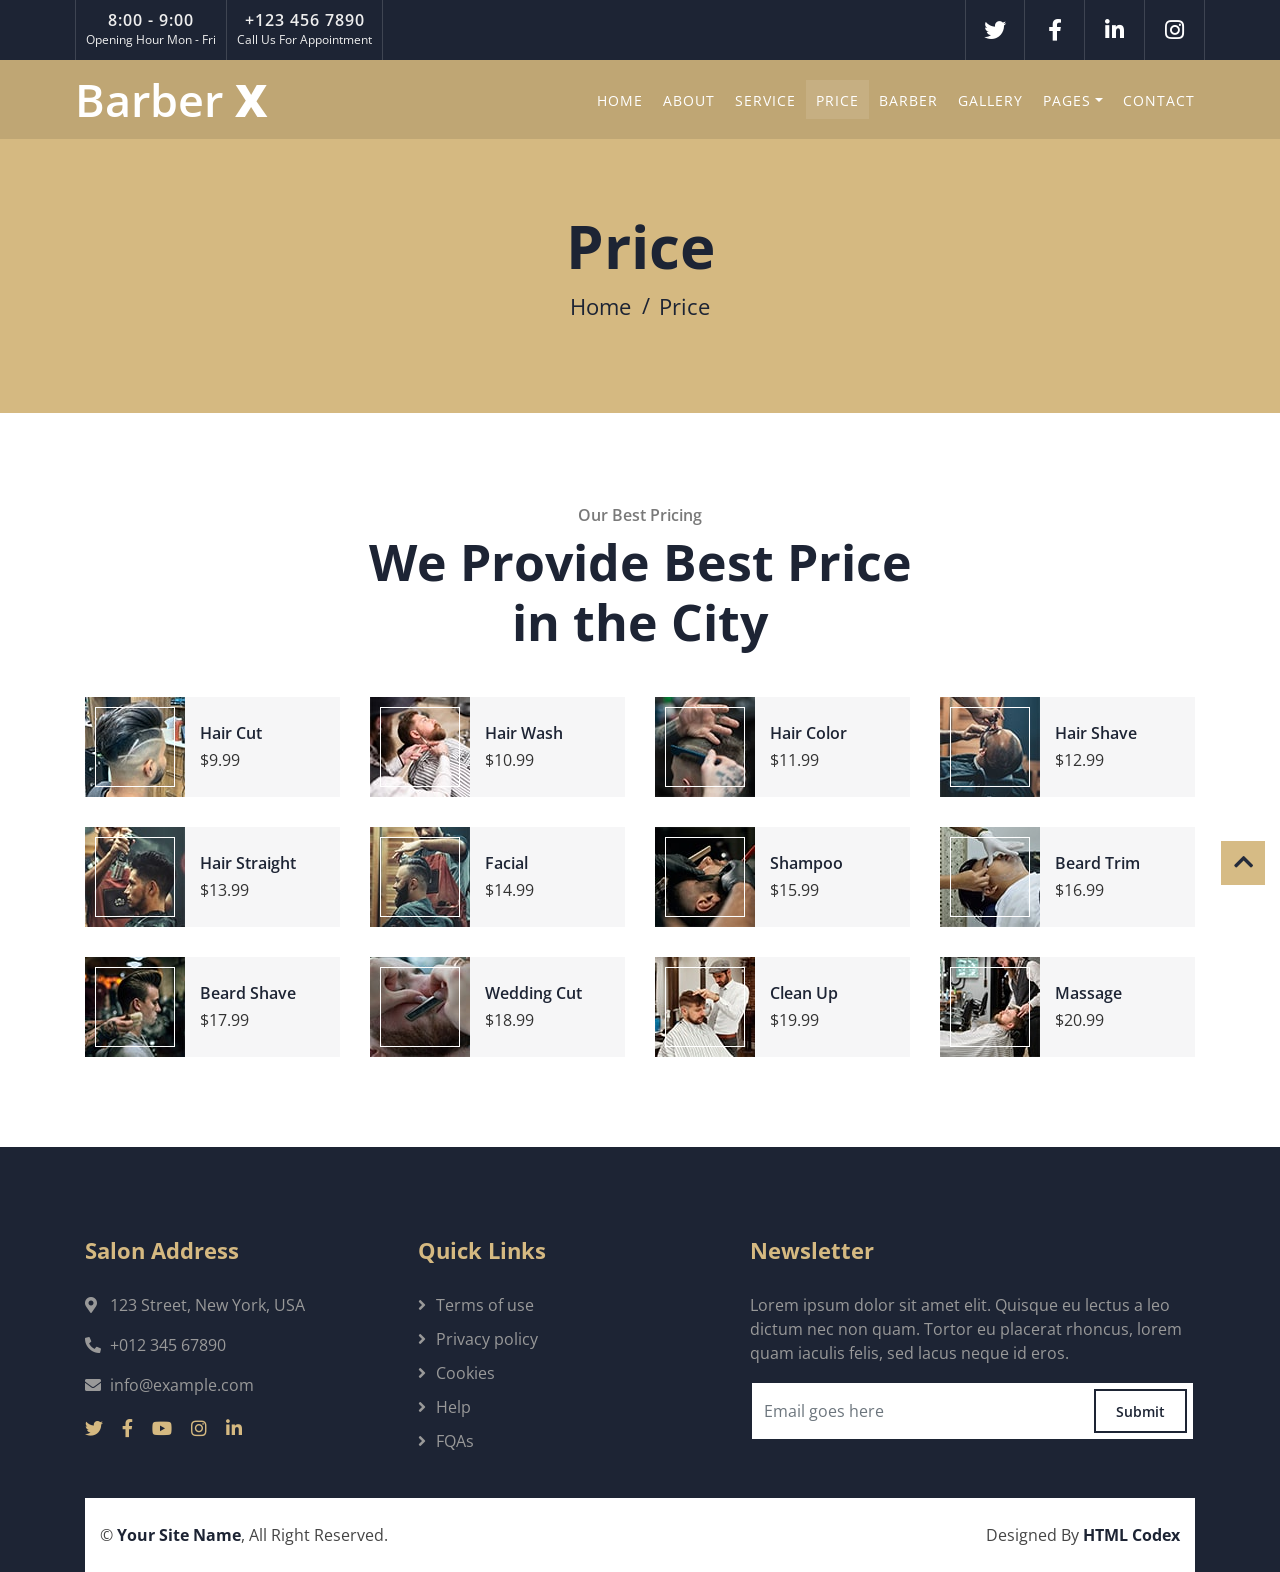
<file: price.html>
<!DOCTYPE html>
<html lang="en">
    <head>
        <meta charset="utf-8">
        <title>Barber X - Barber Shop Template</title>
        <meta content="width=device-width, initial-scale=1.0" name="viewport">
        <meta content="Free Website Template" name="keywords">
        <meta content="Free Website Template" name="description">

        <!-- Favicon -->
        <link href="img/favicon.ico" rel="icon">

        <!-- Google Font -->
        <link href="https://fonts.googleapis.com/css2?family=Open+Sans:wght@300;400;600;700;800&display=swap" rel="stylesheet">

        <!-- CSS Libraries -->
        <link href="https://stackpath.bootstrapcdn.com/bootstrap/4.4.1/css/bootstrap.min.css" rel="stylesheet">
        <link href="https://cdnjs.cloudflare.com/ajax/libs/font-awesome/5.10.0/css/all.min.css" rel="stylesheet">
        <link href="lib/animate/animate.min.css" rel="stylesheet">
        <link href="lib/owlcarousel/assets/owl.carousel.min.css" rel="stylesheet">
        <link href="lib/lightbox/css/lightbox.min.css" rel="stylesheet">

        <!-- Template Stylesheet -->
        <link href="css/style.css" rel="stylesheet">
    </head>

    <body>
        <!-- Top Bar Start -->
        <div class="top-bar d-none d-md-block">
            <div class="container-fluid">
                <div class="row">
                    <div class="col-md-6">
                        <div class="top-bar-left">
                            <div class="text">
                                <h2>8:00 - 9:00</h2>
                                <p>Opening Hour Mon - Fri</p>
                            </div>
                            <div class="text">
                                <h2>+123 456 7890</h2>
                                <p>Call Us For Appointment</p>
                            </div>
                        </div>
                    </div>
                    <div class="col-md-6">
                        <div class="top-bar-right">
                            <div class="social">
                                <a href=""><i class="fab fa-twitter"></i></a>
                                <a href=""><i class="fab fa-facebook-f"></i></a>
                                <a href=""><i class="fab fa-linkedin-in"></i></a>
                                <a href=""><i class="fab fa-instagram"></i></a>
                            </div>
                        </div>
                    </div>
                </div>
            </div>
        </div>
        <!-- Top Bar End -->

        <!-- Nav Bar Start -->
        <div class="navbar navbar-expand-lg bg-dark navbar-dark">
            <div class="container-fluid">
                <a href="index.html" class="navbar-brand">Barber <span>X</span></a>
                <button type="button" class="navbar-toggler" data-toggle="collapse" data-target="#navbarCollapse">
                    <span class="navbar-toggler-icon"></span>
                </button>

                <div class="collapse navbar-collapse justify-content-between" id="navbarCollapse">
                    <div class="navbar-nav ml-auto">
                        <a href="index.html" class="nav-item nav-link">Home</a>
                        <a href="about.html" class="nav-item nav-link">About</a>
                        <a href="service.html" class="nav-item nav-link">Service</a>
                        <a href="price.html" class="nav-item nav-link active">Price</a>
                        <a href="team.html" class="nav-item nav-link">Barber</a>
                        <a href="portfolio.html" class="nav-item nav-link">Gallery</a>
                        <div class="nav-item dropdown">
                            <a href="#" class="nav-link dropdown-toggle" data-toggle="dropdown">Pages</a>
                            <div class="dropdown-menu">
                                <a href="blog.html" class="dropdown-item">Blog Page</a>
                                <a href="single.html" class="dropdown-item">Single Page</a>
                            </div>
                        </div>
                        <a href="contact.html" class="nav-item nav-link">Contact</a>
                    </div>
                </div>
            </div>
        </div>
        <!-- Nav Bar End -->


        <!-- Page Header Start -->
        <div class="page-header">
            <div class="container">
                <div class="row">
                    <div class="col-12">
                        <h2>Price</h2>
                    </div>
                    <div class="col-12">
                        <a href="">Home</a>
                        <a href="">Price</a>
                    </div>
                </div>
            </div>
        </div>
        <!-- Page Header End -->


        <!-- Pricing Start -->
        <div class="price">
            <div class="container">
                <div class="section-header text-center">
                    <p>Our Best Pricing</p>
                    <h2>We Provide Best Price in the City</h2>
                </div>
                <div class="row">
                    <div class="col-lg-3 col-md-4 col-sm-6">
                        <div class="price-item">
                            <div class="price-img">
                                <img src="img/price-1.jpg" alt="Image">
                            </div>
                            <div class="price-text">
                                <h2>Hair Cut</h2>
                                <h3>$9.99</h3>
                            </div>
                        </div>
                    </div>
                    <div class="col-lg-3 col-md-4 col-sm-6">
                        <div class="price-item">
                            <div class="price-img">
                                <img src="img/price-2.jpg" alt="Image">
                            </div>
                            <div class="price-text">
                                <h2>Hair Wash</h2>
                                <h3>$10.99</h3>
                            </div>
                        </div>
                    </div>
                    <div class="col-lg-3 col-md-4 col-sm-6">
                        <div class="price-item">
                            <div class="price-img">
                                <img src="img/price-3.jpg" alt="Image">
                            </div>
                            <div class="price-text">
                                <h2>Hair Color</h2>
                                <h3>$11.99</h3>
                            </div>
                        </div>
                    </div>
                    <div class="col-lg-3 col-md-4 col-sm-6">
                        <div class="price-item">
                            <div class="price-img">
                                <img src="img/price-4.jpg" alt="Image">
                            </div>
                            <div class="price-text">
                                <h2>Hair Shave</h2>
                                <h3>$12.99</h3>
                            </div>
                        </div>
                    </div>
                    <div class="col-lg-3 col-md-4 col-sm-6">
                        <div class="price-item">
                            <div class="price-img">
                                <img src="img/price-5.jpg" alt="Image">
                            </div>
                            <div class="price-text">
                                <h2>Hair Straight</h2>
                                <h3>$13.99</h3>
                            </div>
                        </div>
                    </div>
                    <div class="col-lg-3 col-md-4 col-sm-6">
                        <div class="price-item">
                            <div class="price-img">
                                <img src="img/price-6.jpg" alt="Image">
                            </div>
                            <div class="price-text">
                                <h2>Facial</h2>
                                <h3>$14.99</h3>
                            </div>
                        </div>
                    </div>
                    <div class="col-lg-3 col-md-4 col-sm-6">
                        <div class="price-item">
                            <div class="price-img">
                                <img src="img/price-7.jpg" alt="Image">
                            </div>
                            <div class="price-text">
                                <h2>Shampoo</h2>
                                <h3>$15.99</h3>
                            </div>
                        </div>
                    </div>
                    <div class="col-lg-3 col-md-4 col-sm-6">
                        <div class="price-item">
                            <div class="price-img">
                                <img src="img/price-8.jpg" alt="Image">
                            </div>
                            <div class="price-text">
                                <h2>Beard Trim</h2>
                                <h3>$16.99</h3>
                            </div>
                        </div>
                    </div>
                    <div class="col-lg-3 col-md-4 col-sm-6">
                        <div class="price-item">
                            <div class="price-img">
                                <img src="img/price-9.jpg" alt="Image">
                            </div>
                            <div class="price-text">
                                <h2>Beard Shave</h2>
                                <h3>$17.99</h3>
                            </div>
                        </div>
                    </div>
                    <div class="col-lg-3 col-md-4 col-sm-6">
                        <div class="price-item">
                            <div class="price-img">
                                <img src="img/price-10.jpg" alt="Image">
                            </div>
                            <div class="price-text">
                                <h2>Wedding Cut</h2>
                                <h3>$18.99</h3>
                            </div>
                        </div>
                    </div>
                    <div class="col-lg-3 col-md-4 col-sm-6">
                        <div class="price-item">
                            <div class="price-img">
                                <img src="img/price-11.jpg" alt="Image">
                            </div>
                            <div class="price-text">
                                <h2>Clean Up</h2>
                                <h3>$19.99</h3>
                            </div>
                        </div>
                    </div>
                    <div class="col-lg-3 col-md-4 col-sm-6">
                        <div class="price-item">
                            <div class="price-img">
                                <img src="img/price-12.jpg" alt="Image">
                            </div>
                            <div class="price-text">
                                <h2>Massage</h2>
                                <h3>$20.99</h3>
                            </div>
                        </div>
                    </div>
                </div>
            </div>
        </div>
        <!-- Pricing End -->


        <!-- Footer Start -->
        <div class="footer">
            <div class="container">
                <div class="row">
                    <div class="col-lg-7">
                        <div class="row">
                            <div class="col-md-6">
                                <div class="footer-contact">
                                    <h2>Salon Address</h2>
                                    <p><i class="fa fa-map-marker-alt"></i>123 Street, New York, USA</p>
                                    <p><i class="fa fa-phone-alt"></i>+012 345 67890</p>
                                    <p><i class="fa fa-envelope"></i>info@example.com</p>
                                    <div class="footer-social">
                                        <a href=""><i class="fab fa-twitter"></i></a>
                                        <a href=""><i class="fab fa-facebook-f"></i></a>
                                        <a href=""><i class="fab fa-youtube"></i></a>
                                        <a href=""><i class="fab fa-instagram"></i></a>
                                        <a href=""><i class="fab fa-linkedin-in"></i></a>
                                    </div>
                                </div>
                            </div>
                            <div class="col-md-6">
                                <div class="footer-link">
                                    <h2>Quick Links</h2>
                                    <a href="">Terms of use</a>
                                    <a href="">Privacy policy</a>
                                    <a href="">Cookies</a>
                                    <a href="">Help</a>
                                    <a href="">FQAs</a>
                                </div>
                            </div>
                        </div>
                    </div>
                    <div class="col-lg-5">
                        <div class="footer-newsletter">
                            <h2>Newsletter</h2>
                            <p>
                                Lorem ipsum dolor sit amet elit. Quisque eu lectus a leo dictum nec non quam. Tortor eu placerat rhoncus, lorem quam iaculis felis, sed lacus neque id eros.
                            </p>
                            <div class="form">
                                <input class="form-control" placeholder="Email goes here">
                                <button class="btn">Submit</button>
                            </div>
                        </div>
                    </div>
                </div>
            </div>
            <div class="container copyright">
                <div class="row">
                    <div class="col-md-6">
                        <p>&copy; <a href="#">Your Site Name</a>, All Right Reserved.</p>
                    </div>
                    <div class="col-md-6">
                        <p>Designed By <a href="https://htmlcodex.com">HTML Codex</a></p>
                    </div>
                </div>
            </div>
        </div>
        <!-- Footer End -->

        <a href="#" class="back-to-top"><i class="fa fa-chevron-up"></i></a>

        <!-- JavaScript Libraries -->
        <script src="https://code.jquery.com/jquery-3.4.1.min.js"></script>
        <script src="https://stackpath.bootstrapcdn.com/bootstrap/4.4.1/js/bootstrap.bundle.min.js"></script>
        <script src="lib/easing/easing.min.js"></script>
        <script src="lib/owlcarousel/owl.carousel.min.js"></script>
        <script src="lib/isotope/isotope.pkgd.min.js"></script>
        <script src="lib/lightbox/js/lightbox.min.js"></script>

        <!-- Contact Javascript File -->
        <script src="mail/jqBootstrapValidation.min.js"></script>
        <script src="mail/contact.js"></script>

        <!-- Template Javascript -->
        <script src="js/main.js"></script>
    </body>
</html>
</file>
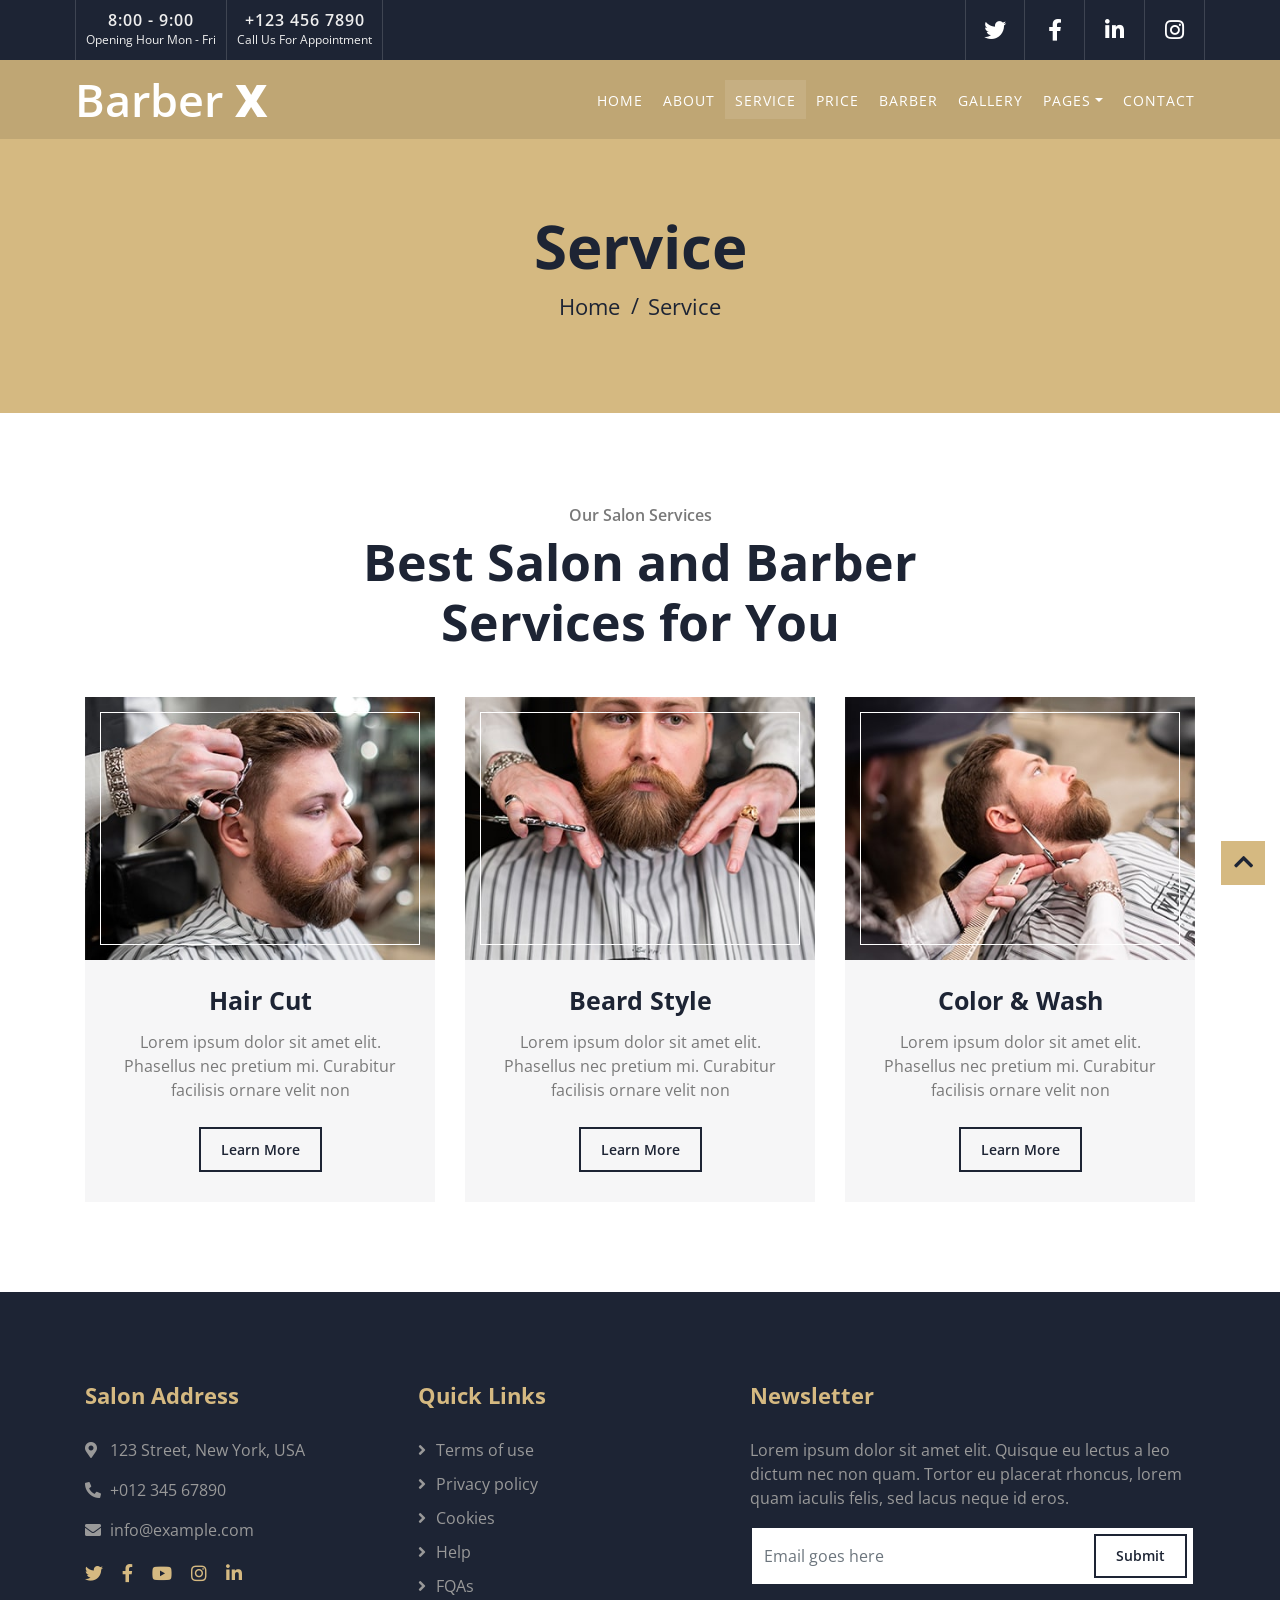
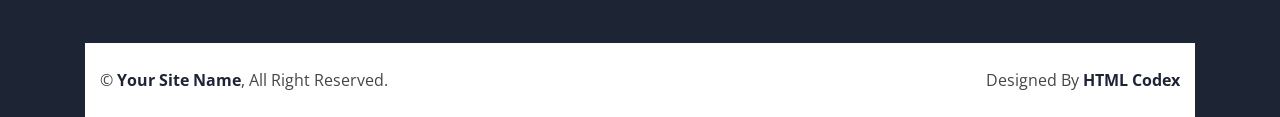
<file: service.html>
<!DOCTYPE html>
<html lang="en">
    <head>
        <meta charset="utf-8">
        <title>Barber X - Barber Shop Template</title>
        <meta content="width=device-width, initial-scale=1.0" name="viewport">
        <meta content="Free Website Template" name="keywords">
        <meta content="Free Website Template" name="description">

        <!-- Favicon -->
        <link href="img/favicon.ico" rel="icon">

        <!-- Google Font -->
        <link href="https://fonts.googleapis.com/css2?family=Open+Sans:wght@300;400;600;700;800&display=swap" rel="stylesheet">

        <!-- CSS Libraries -->
        <link href="https://stackpath.bootstrapcdn.com/bootstrap/4.4.1/css/bootstrap.min.css" rel="stylesheet">
        <link href="https://cdnjs.cloudflare.com/ajax/libs/font-awesome/5.10.0/css/all.min.css" rel="stylesheet">
        <link href="lib/animate/animate.min.css" rel="stylesheet">
        <link href="lib/owlcarousel/assets/owl.carousel.min.css" rel="stylesheet">
        <link href="lib/lightbox/css/lightbox.min.css" rel="stylesheet">

        <!-- Template Stylesheet -->
        <link href="css/style.css" rel="stylesheet">
    </head>

    <body>
        <!-- Top Bar Start -->
        <div class="top-bar d-none d-md-block">
            <div class="container-fluid">
                <div class="row">
                    <div class="col-md-6">
                        <div class="top-bar-left">
                            <div class="text">
                                <h2>8:00 - 9:00</h2>
                                <p>Opening Hour Mon - Fri</p>
                            </div>
                            <div class="text">
                                <h2>+123 456 7890</h2>
                                <p>Call Us For Appointment</p>
                            </div>
                        </div>
                    </div>
                    <div class="col-md-6">
                        <div class="top-bar-right">
                            <div class="social">
                                <a href=""><i class="fab fa-twitter"></i></a>
                                <a href=""><i class="fab fa-facebook-f"></i></a>
                                <a href=""><i class="fab fa-linkedin-in"></i></a>
                                <a href=""><i class="fab fa-instagram"></i></a>
                            </div>
                        </div>
                    </div>
                </div>
            </div>
        </div>
        <!-- Top Bar End -->

        <!-- Nav Bar Start -->
        <div class="navbar navbar-expand-lg bg-dark navbar-dark">
            <div class="container-fluid">
                <a href="index.html" class="navbar-brand">Barber <span>X</span></a>
                <button type="button" class="navbar-toggler" data-toggle="collapse" data-target="#navbarCollapse">
                    <span class="navbar-toggler-icon"></span>
                </button>

                <div class="collapse navbar-collapse justify-content-between" id="navbarCollapse">
                    <div class="navbar-nav ml-auto">
                        <a href="index.html" class="nav-item nav-link">Home</a>
                        <a href="about.html" class="nav-item nav-link">About</a>
                        <a href="service.html" class="nav-item nav-link active">Service</a>
                        <a href="price.html" class="nav-item nav-link">Price</a>
                        <a href="team.html" class="nav-item nav-link">Barber</a>
                        <a href="portfolio.html" class="nav-item nav-link">Gallery</a>
                        <div class="nav-item dropdown">
                            <a href="#" class="nav-link dropdown-toggle" data-toggle="dropdown">Pages</a>
                            <div class="dropdown-menu">
                                <a href="blog.html" class="dropdown-item">Blog Page</a>
                                <a href="single.html" class="dropdown-item">Single Page</a>
                            </div>
                        </div>
                        <a href="contact.html" class="nav-item nav-link">Contact</a>
                    </div>
                </div>
            </div>
        </div>
        <!-- Nav Bar End -->


        <!-- Page Header Start -->
        <div class="page-header">
            <div class="container">
                <div class="row">
                    <div class="col-12">
                        <h2>Service</h2>
                    </div>
                    <div class="col-12">
                        <a href="">Home</a>
                        <a href="">Service</a>
                    </div>
                </div>
            </div>
        </div>
        <!-- Page Header End -->


        <!-- Service Start -->
        <div class="service">
            <div class="container">
                <div class="section-header text-center">
                    <p>Our Salon Services</p>
                    <h2>Best Salon and Barber Services for You</h2>
                </div>
                <div class="row">
                    <div class="col-lg-4 col-md-6">
                        <div class="service-item">
                            <div class="service-img">
                                <img src="img/service-1.jpg" alt="Image">
                            </div>
                            <h3>Hair Cut</h3>
                            <p>
                                Lorem ipsum dolor sit amet elit. Phasellus nec pretium mi. Curabitur facilisis ornare velit non
                            </p>
                            <a class="btn" href="">Learn More</a>
                        </div>
                    </div>
                    <div class="col-lg-4 col-md-6">
                        <div class="service-item">
                            <div class="service-img">
                                <img src="img/service-2.jpg" alt="Image">
                            </div>
                            <h3>Beard Style</h3>
                            <p>
                                Lorem ipsum dolor sit amet elit. Phasellus nec pretium mi. Curabitur facilisis ornare velit non
                            </p>
                            <a class="btn" href="">Learn More</a>
                        </div>
                    </div>
                    <div class="col-lg-4 col-md-6">
                        <div class="service-item">
                            <div class="service-img">
                                <img src="img/service-3.jpg" alt="Image">
                            </div>
                            <h3>Color & Wash</h3>
                            <p>
                                Lorem ipsum dolor sit amet elit. Phasellus nec pretium mi. Curabitur facilisis ornare velit non
                            </p>
                            <a class="btn" href="">Learn More</a>
                        </div>
                    </div>
                </div>
            </div>
        </div>
        <!-- Service End -->


        <!-- Footer Start -->
        <div class="footer">
            <div class="container">
                <div class="row">
                    <div class="col-lg-7">
                        <div class="row">
                            <div class="col-md-6">
                                <div class="footer-contact">
                                    <h2>Salon Address</h2>
                                    <p><i class="fa fa-map-marker-alt"></i>123 Street, New York, USA</p>
                                    <p><i class="fa fa-phone-alt"></i>+012 345 67890</p>
                                    <p><i class="fa fa-envelope"></i>info@example.com</p>
                                    <div class="footer-social">
                                        <a href=""><i class="fab fa-twitter"></i></a>
                                        <a href=""><i class="fab fa-facebook-f"></i></a>
                                        <a href=""><i class="fab fa-youtube"></i></a>
                                        <a href=""><i class="fab fa-instagram"></i></a>
                                        <a href=""><i class="fab fa-linkedin-in"></i></a>
                                    </div>
                                </div>
                            </div>
                            <div class="col-md-6">
                                <div class="footer-link">
                                    <h2>Quick Links</h2>
                                    <a href="">Terms of use</a>
                                    <a href="">Privacy policy</a>
                                    <a href="">Cookies</a>
                                    <a href="">Help</a>
                                    <a href="">FQAs</a>
                                </div>
                            </div>
                        </div>
                    </div>
                    <div class="col-lg-5">
                        <div class="footer-newsletter">
                            <h2>Newsletter</h2>
                            <p>
                                Lorem ipsum dolor sit amet elit. Quisque eu lectus a leo dictum nec non quam. Tortor eu placerat rhoncus, lorem quam iaculis felis, sed lacus neque id eros.
                            </p>
                            <div class="form">
                                <input class="form-control" placeholder="Email goes here">
                                <button class="btn">Submit</button>
                            </div>
                        </div>
                    </div>
                </div>
            </div>
            <div class="container copyright">
                <div class="row">
                    <div class="col-md-6">
                        <p>&copy; <a href="#">Your Site Name</a>, All Right Reserved.</p>
                    </div>
                    <div class="col-md-6">
                        <p>Designed By <a href="https://htmlcodex.com">HTML Codex</a></p>
                    </div>
                </div>
            </div>
        </div>
        <!-- Footer End -->

        <a href="#" class="back-to-top"><i class="fa fa-chevron-up"></i></a>

        <!-- JavaScript Libraries -->
        <script src="https://code.jquery.com/jquery-3.4.1.min.js"></script>
        <script src="https://stackpath.bootstrapcdn.com/bootstrap/4.4.1/js/bootstrap.bundle.min.js"></script>
        <script src="lib/easing/easing.min.js"></script>
        <script src="lib/owlcarousel/owl.carousel.min.js"></script>
        <script src="lib/isotope/isotope.pkgd.min.js"></script>
        <script src="lib/lightbox/js/lightbox.min.js"></script>

        <!-- Contact Javascript File -->
        <script src="mail/jqBootstrapValidation.min.js"></script>
        <script src="mail/contact.js"></script>

        <!-- Template Javascript -->
        <script src="js/main.js"></script>
    </body>
</html>
</file>
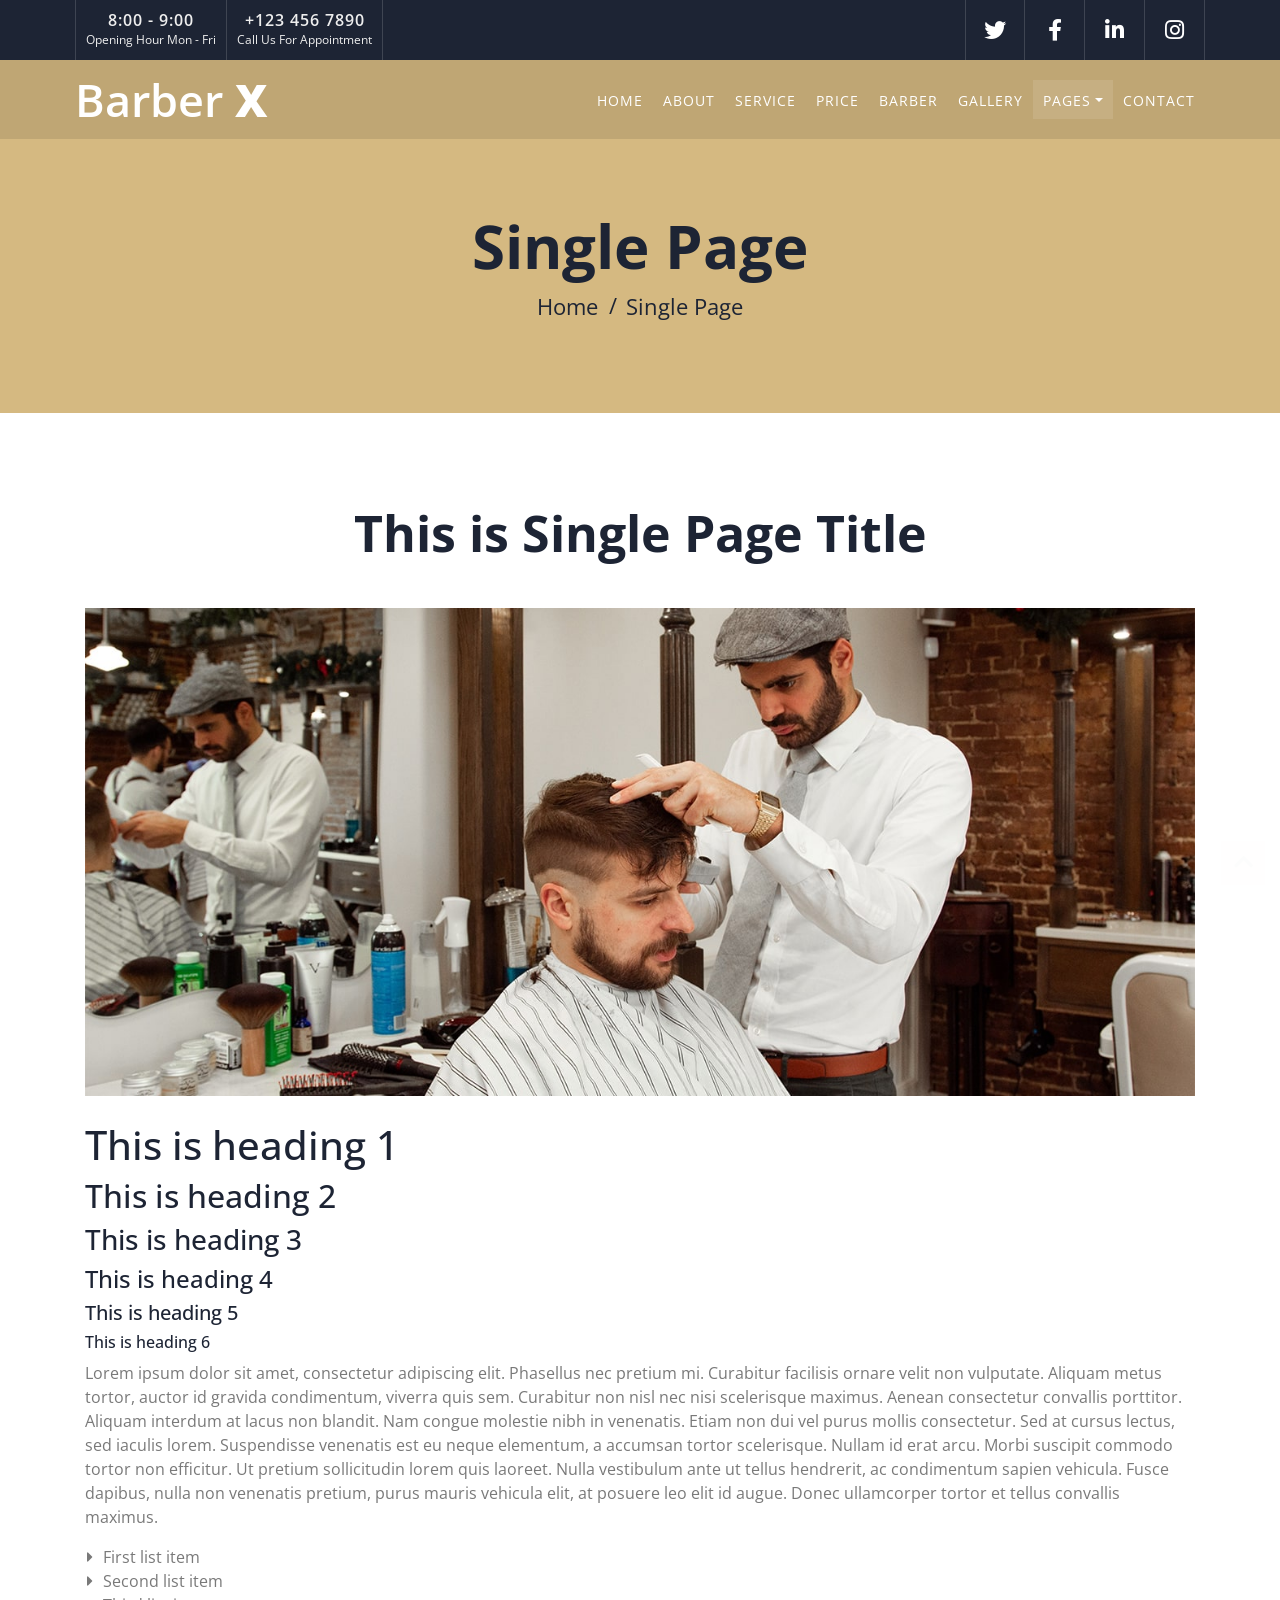
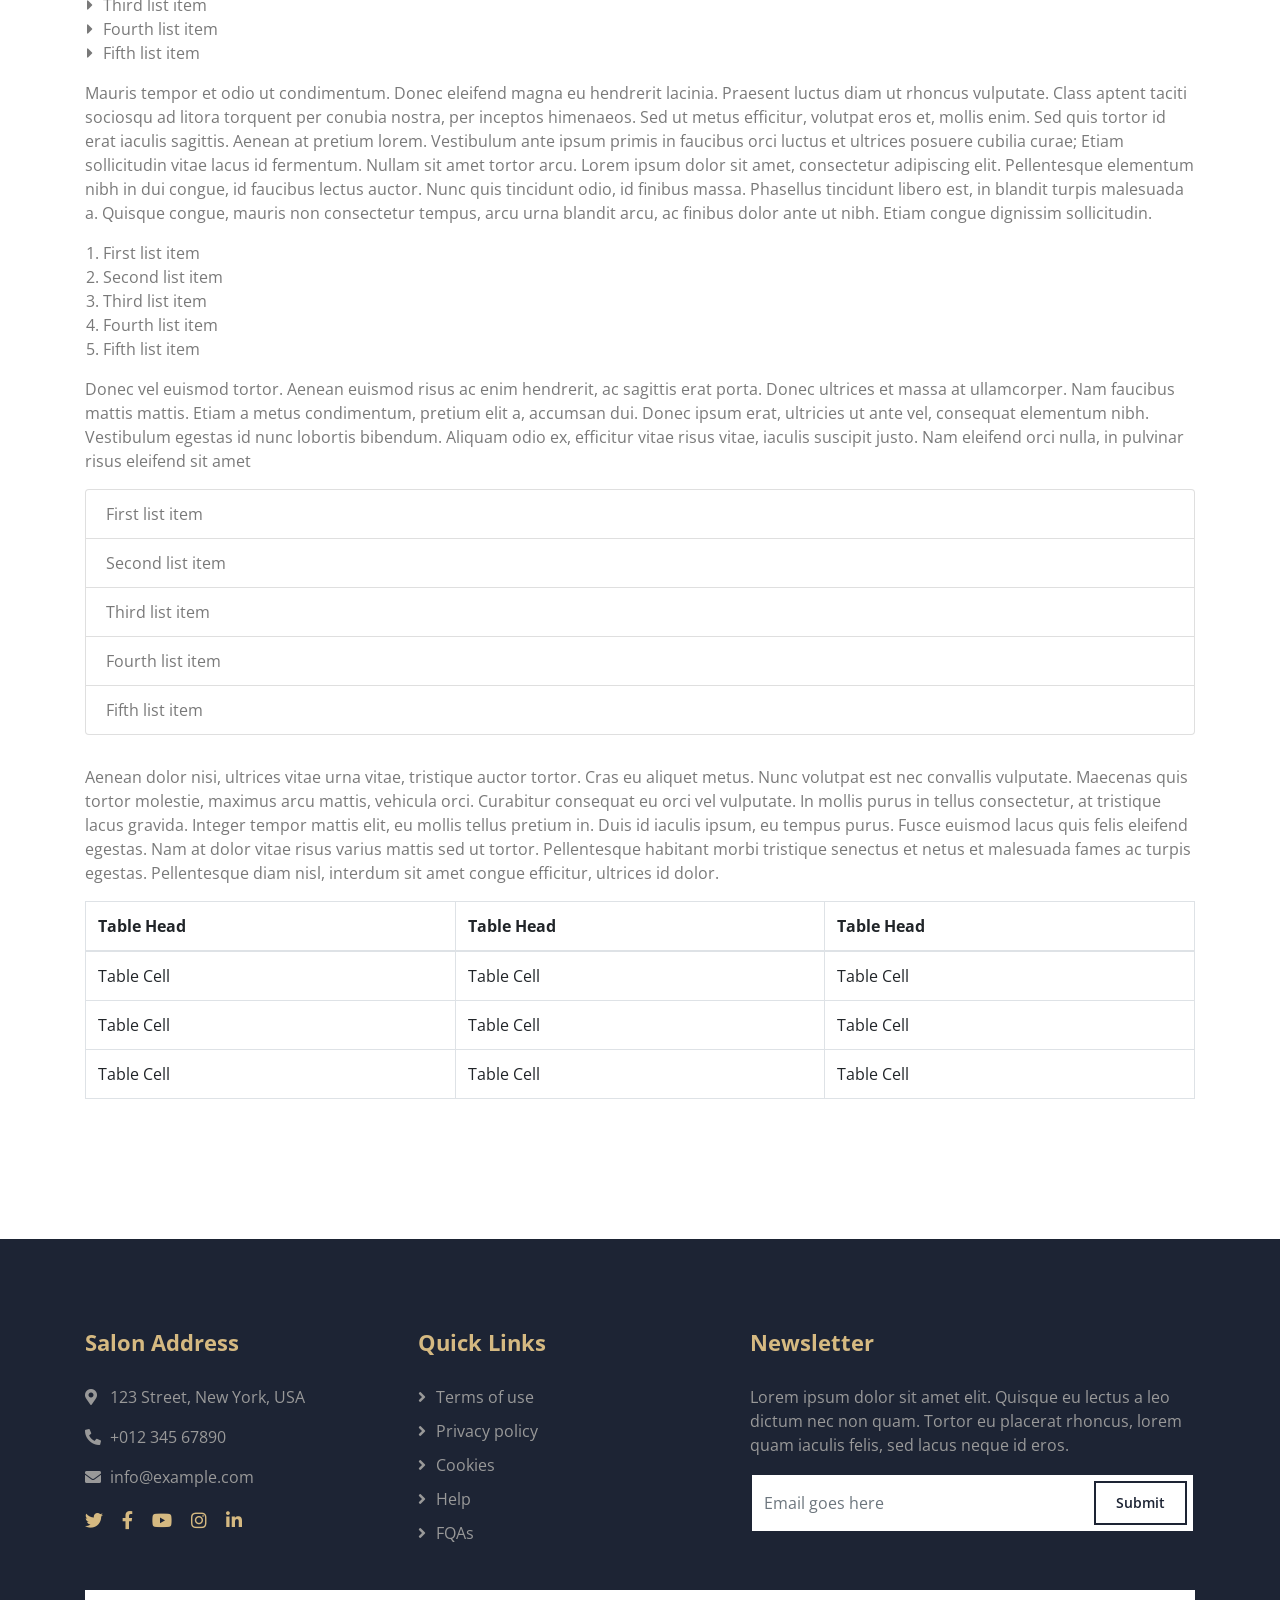
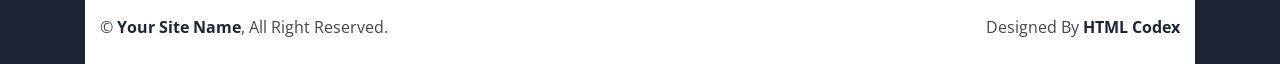
<file: single.html>
<!DOCTYPE html>
<html lang="en">
    <head>
        <meta charset="utf-8">
        <title>Barber X - Barber Shop Template</title>
        <meta content="width=device-width, initial-scale=1.0" name="viewport">
        <meta content="Free Website Template" name="keywords">
        <meta content="Free Website Template" name="description">

        <!-- Favicon -->
        <link href="img/favicon.ico" rel="icon">

        <!-- Google Font -->
        <link href="https://fonts.googleapis.com/css2?family=Open+Sans:wght@300;400;600;700;800&display=swap" rel="stylesheet">

        <!-- CSS Libraries -->
        <link href="https://stackpath.bootstrapcdn.com/bootstrap/4.4.1/css/bootstrap.min.css" rel="stylesheet">
        <link href="https://cdnjs.cloudflare.com/ajax/libs/font-awesome/5.10.0/css/all.min.css" rel="stylesheet">
        <link href="lib/animate/animate.min.css" rel="stylesheet">
        <link href="lib/owlcarousel/assets/owl.carousel.min.css" rel="stylesheet">
        <link href="lib/lightbox/css/lightbox.min.css" rel="stylesheet">

        <!-- Template Stylesheet -->
        <link href="css/style.css" rel="stylesheet">
    </head>

    <body>
        <!-- Top Bar Start -->
        <div class="top-bar d-none d-md-block">
            <div class="container-fluid">
                <div class="row">
                    <div class="col-md-6">
                        <div class="top-bar-left">
                            <div class="text">
                                <h2>8:00 - 9:00</h2>
                                <p>Opening Hour Mon - Fri</p>
                            </div>
                            <div class="text">
                                <h2>+123 456 7890</h2>
                                <p>Call Us For Appointment</p>
                            </div>
                        </div>
                    </div>
                    <div class="col-md-6">
                        <div class="top-bar-right">
                            <div class="social">
                                <a href=""><i class="fab fa-twitter"></i></a>
                                <a href=""><i class="fab fa-facebook-f"></i></a>
                                <a href=""><i class="fab fa-linkedin-in"></i></a>
                                <a href=""><i class="fab fa-instagram"></i></a>
                            </div>
                        </div>
                    </div>
                </div>
            </div>
        </div>
        <!-- Top Bar End -->

        <!-- Nav Bar Start -->
        <div class="navbar navbar-expand-lg bg-dark navbar-dark">
            <div class="container-fluid">
                <a href="index.html" class="navbar-brand">Barber <span>X</span></a>
                <button type="button" class="navbar-toggler" data-toggle="collapse" data-target="#navbarCollapse">
                    <span class="navbar-toggler-icon"></span>
                </button>

                <div class="collapse navbar-collapse justify-content-between" id="navbarCollapse">
                    <div class="navbar-nav ml-auto">
                        <a href="index.html" class="nav-item nav-link">Home</a>
                        <a href="about.html" class="nav-item nav-link">About</a>
                        <a href="service.html" class="nav-item nav-link">Service</a>
                        <a href="price.html" class="nav-item nav-link">Price</a>
                        <a href="team.html" class="nav-item nav-link">Barber</a>
                        <a href="portfolio.html" class="nav-item nav-link">Gallery</a>
                        <div class="nav-item dropdown">
                            <a href="#" class="nav-link dropdown-toggle active" data-toggle="dropdown">Pages</a>
                            <div class="dropdown-menu">
                                <a href="blog.html" class="dropdown-item">Blog Page</a>
                                <a href="single.html" class="dropdown-item">Single Page</a>
                            </div>
                        </div>
                        <a href="contact.html" class="nav-item nav-link">Contact</a>
                    </div>
                </div>
            </div>
        </div>
        <!-- Nav Bar End -->


        <!-- Page Header Start -->
        <div class="page-header">
            <div class="container">
                <div class="row">
                    <div class="col-12">
                        <h2>Single Page</h2>
                    </div>
                    <div class="col-12">
                        <a href="">Home</a>
                        <a href="">Single Page</a>
                    </div>
                </div>
            </div>
        </div>
        <!-- Page Header End -->


        <!-- Single Page Start -->
        <div class="single">
            <div class="container">
                <div class="section-header text-center">
                    <h2>This is Single Page Title</h2>
                </div>
                <div class="row">
                    <div class="col-12">
                        <img src="img/single.jpg" alt="Image">
                        <h1>This is heading 1</h1>
                        <h2>This is heading 2</h2>
                        <h3>This is heading 3</h3>
                        <h4>This is heading 4</h4>
                        <h5>This is heading 5</h5>
                        <h6>This is heading 6</h6>
                        <p>
                            Lorem ipsum dolor sit amet, consectetur adipiscing elit. Phasellus nec pretium mi. Curabitur facilisis ornare velit non vulputate. Aliquam metus tortor, auctor id gravida condimentum, viverra quis sem. Curabitur non nisl nec nisi scelerisque maximus. Aenean consectetur convallis porttitor. Aliquam interdum at lacus non blandit. Nam congue molestie nibh in venenatis. Etiam non dui vel purus mollis consectetur. Sed at cursus lectus, sed iaculis lorem. Suspendisse venenatis est eu neque elementum, a accumsan tortor scelerisque. Nullam id erat arcu. Morbi suscipit commodo tortor non efficitur. Ut pretium sollicitudin lorem quis laoreet. Nulla vestibulum ante ut tellus hendrerit, ac condimentum sapien vehicula. Fusce dapibus, nulla non venenatis pretium, purus mauris vehicula elit, at posuere leo elit id augue. Donec ullamcorper tortor et tellus convallis maximus.
                        </p>
                        <ul class="ul-group">
                            <li>First list item</li>
                            <li>Second list item</li>
                            <li>Third list item</li>
                            <li>Fourth list item</li>
                            <li>Fifth list item</li>
                        </ul>
                        <p>
                            Mauris tempor et odio ut condimentum. Donec eleifend magna eu hendrerit lacinia. Praesent luctus diam ut rhoncus vulputate. Class aptent taciti sociosqu ad litora torquent per conubia nostra, per inceptos himenaeos. Sed ut metus efficitur, volutpat eros et, mollis enim. Sed quis tortor id erat iaculis sagittis. Aenean at pretium lorem. Vestibulum ante ipsum primis in faucibus orci luctus et ultrices posuere cubilia curae; Etiam sollicitudin vitae lacus id fermentum. Nullam sit amet tortor arcu. Lorem ipsum dolor sit amet, consectetur adipiscing elit. Pellentesque elementum nibh in dui congue, id faucibus lectus auctor. Nunc quis tincidunt odio, id finibus massa. Phasellus tincidunt libero est, in blandit turpis malesuada a. Quisque congue, mauris non consectetur tempus, arcu urna blandit arcu, ac finibus dolor ante ut nibh. Etiam congue dignissim sollicitudin. 
                        </p>
                        <ol class="ol-group">
                            <li>First list item</li>
                            <li>Second list item</li>
                            <li>Third list item</li>
                            <li>Fourth list item</li>
                            <li>Fifth list item</li>
                        </ol>
                        <p>
                            Donec vel euismod tortor. Aenean euismod risus ac enim hendrerit, ac sagittis erat porta. Donec ultrices et massa at ullamcorper. Nam faucibus mattis mattis. Etiam a metus condimentum, pretium elit a, accumsan dui. Donec ipsum erat, ultricies ut ante vel, consequat elementum nibh. Vestibulum egestas id nunc lobortis bibendum. Aliquam odio ex, efficitur vitae risus vitae, iaculis suscipit justo. Nam eleifend orci nulla, in pulvinar risus eleifend sit amet
                        </p>
                        <ul class="list-group">
                            <li class="list-group-item">First list item</li>
                            <li class="list-group-item">Second list item</li>
                            <li class="list-group-item">Third list item</li>
                            <li class="list-group-item">Fourth list item</li>
                            <li class="list-group-item">Fifth list item</li>
                        </ul>
                        <p>
                            Aenean dolor nisi, ultrices vitae urna vitae, tristique auctor tortor. Cras eu aliquet metus. Nunc volutpat est nec convallis vulputate. Maecenas quis tortor molestie, maximus arcu mattis, vehicula orci. Curabitur consequat eu orci vel vulputate. In mollis purus in tellus consectetur, at tristique lacus gravida. Integer tempor mattis elit, eu mollis tellus pretium in. Duis id iaculis ipsum, eu tempus purus. Fusce euismod lacus quis felis eleifend egestas. Nam at dolor vitae risus varius mattis sed ut tortor. Pellentesque habitant morbi tristique senectus et netus et malesuada fames ac turpis egestas. Pellentesque diam nisl, interdum sit amet congue efficitur, ultrices id dolor. 
                        </p>
                        <table class="table table-bordered">
                            <thead>
                                <tr>
                                    <th>Table Head</th>
                                    <th>Table Head</th>
                                    <th>Table Head</th>
                                </tr>
                            </thead>
                            <tbody>
                                <tr>
                                    <td>Table Cell</td>
                                    <td>Table Cell</td>
                                    <td>Table Cell</td>
                                </tr>
                                <tr>
                                    <td>Table Cell</td>
                                    <td>Table Cell</td>
                                    <td>Table Cell</td>
                                </tr>
                                <tr>
                                    <td>Table Cell</td>
                                    <td>Table Cell</td>
                                    <td>Table Cell</td>
                                </tr>
                            </tbody>
                        </table>
                    </div>
                </div>
            </div>
        </div>
        <!-- Single Page End -->


        <!-- Footer Start -->
        <div class="footer">
            <div class="container">
                <div class="row">
                    <div class="col-lg-7">
                        <div class="row">
                            <div class="col-md-6">
                                <div class="footer-contact">
                                    <h2>Salon Address</h2>
                                    <p><i class="fa fa-map-marker-alt"></i>123 Street, New York, USA</p>
                                    <p><i class="fa fa-phone-alt"></i>+012 345 67890</p>
                                    <p><i class="fa fa-envelope"></i>info@example.com</p>
                                    <div class="footer-social">
                                        <a href=""><i class="fab fa-twitter"></i></a>
                                        <a href=""><i class="fab fa-facebook-f"></i></a>
                                        <a href=""><i class="fab fa-youtube"></i></a>
                                        <a href=""><i class="fab fa-instagram"></i></a>
                                        <a href=""><i class="fab fa-linkedin-in"></i></a>
                                    </div>
                                </div>
                            </div>
                            <div class="col-md-6">
                                <div class="footer-link">
                                    <h2>Quick Links</h2>
                                    <a href="">Terms of use</a>
                                    <a href="">Privacy policy</a>
                                    <a href="">Cookies</a>
                                    <a href="">Help</a>
                                    <a href="">FQAs</a>
                                </div>
                            </div>
                        </div>
                    </div>
                    <div class="col-lg-5">
                        <div class="footer-newsletter">
                            <h2>Newsletter</h2>
                            <p>
                                Lorem ipsum dolor sit amet elit. Quisque eu lectus a leo dictum nec non quam. Tortor eu placerat rhoncus, lorem quam iaculis felis, sed lacus neque id eros.
                            </p>
                            <div class="form">
                                <input class="form-control" placeholder="Email goes here">
                                <button class="btn">Submit</button>
                            </div>
                        </div>
                    </div>
                </div>
            </div>
            <div class="container copyright">
                <div class="row">
                    <div class="col-md-6">
                        <p>&copy; <a href="#">Your Site Name</a>, All Right Reserved.</p>
                    </div>
                    <div class="col-md-6">
                        <p>Designed By <a href="https://htmlcodex.com">HTML Codex</a></p>
                    </div>
                </div>
            </div>
        </div>
        <!-- Footer End -->

        <a href="#" class="back-to-top"><i class="fa fa-chevron-up"></i></a>

        <!-- JavaScript Libraries -->
        <script src="https://code.jquery.com/jquery-3.4.1.min.js"></script>
        <script src="https://stackpath.bootstrapcdn.com/bootstrap/4.4.1/js/bootstrap.bundle.min.js"></script>
        <script src="lib/easing/easing.min.js"></script>
        <script src="lib/owlcarousel/owl.carousel.min.js"></script>
        <script src="lib/isotope/isotope.pkgd.min.js"></script>
        <script src="lib/lightbox/js/lightbox.min.js"></script>

        <!-- Contact Javascript File -->
        <script src="mail/jqBootstrapValidation.min.js"></script>
        <script src="mail/contact.js"></script>

        <!-- Template Javascript -->
        <script src="js/main.js"></script>
    </body>
</html>
</file>
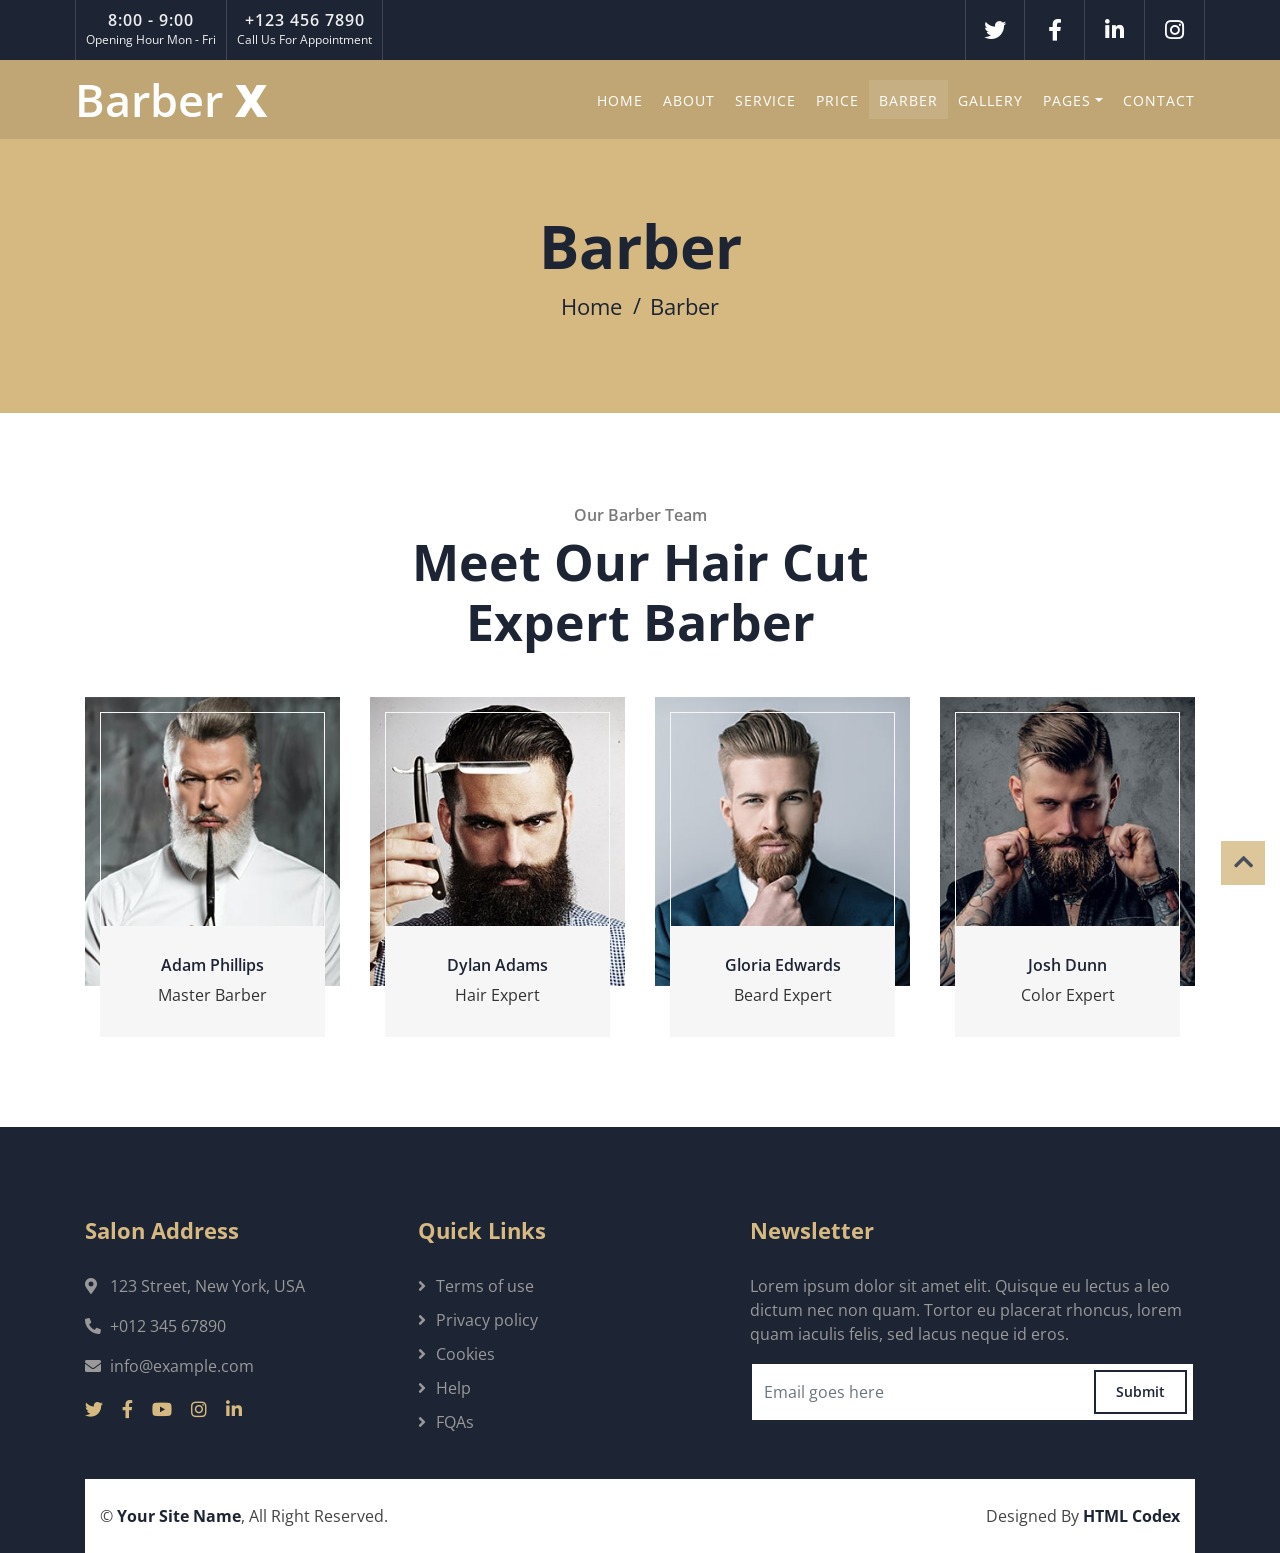
<file: team.html>
<!DOCTYPE html>
<html lang="en">
    <head>
        <meta charset="utf-8">
        <title>Barber X - Barber Shop Template</title>
        <meta content="width=device-width, initial-scale=1.0" name="viewport">
        <meta content="Free Website Template" name="keywords">
        <meta content="Free Website Template" name="description">

        <!-- Favicon -->
        <link href="img/favicon.ico" rel="icon">

        <!-- Google Font -->
        <link href="https://fonts.googleapis.com/css2?family=Open+Sans:wght@300;400;600;700;800&display=swap" rel="stylesheet">

        <!-- CSS Libraries -->
        <link href="https://stackpath.bootstrapcdn.com/bootstrap/4.4.1/css/bootstrap.min.css" rel="stylesheet">
        <link href="https://cdnjs.cloudflare.com/ajax/libs/font-awesome/5.10.0/css/all.min.css" rel="stylesheet">
        <link href="lib/animate/animate.min.css" rel="stylesheet">
        <link href="lib/owlcarousel/assets/owl.carousel.min.css" rel="stylesheet">
        <link href="lib/lightbox/css/lightbox.min.css" rel="stylesheet">

        <!-- Template Stylesheet -->
        <link href="css/style.css" rel="stylesheet">
    </head>

    <body>
        <!-- Top Bar Start -->
        <div class="top-bar d-none d-md-block">
            <div class="container-fluid">
                <div class="row">
                    <div class="col-md-6">
                        <div class="top-bar-left">
                            <div class="text">
                                <h2>8:00 - 9:00</h2>
                                <p>Opening Hour Mon - Fri</p>
                            </div>
                            <div class="text">
                                <h2>+123 456 7890</h2>
                                <p>Call Us For Appointment</p>
                            </div>
                        </div>
                    </div>
                    <div class="col-md-6">
                        <div class="top-bar-right">
                            <div class="social">
                                <a href=""><i class="fab fa-twitter"></i></a>
                                <a href=""><i class="fab fa-facebook-f"></i></a>
                                <a href=""><i class="fab fa-linkedin-in"></i></a>
                                <a href=""><i class="fab fa-instagram"></i></a>
                            </div>
                        </div>
                    </div>
                </div>
            </div>
        </div>
        <!-- Top Bar End -->

        <!-- Nav Bar Start -->
        <div class="navbar navbar-expand-lg bg-dark navbar-dark">
            <div class="container-fluid">
                <a href="index.html" class="navbar-brand">Barber <span>X</span></a>
                <button type="button" class="navbar-toggler" data-toggle="collapse" data-target="#navbarCollapse">
                    <span class="navbar-toggler-icon"></span>
                </button>

                <div class="collapse navbar-collapse justify-content-between" id="navbarCollapse">
                    <div class="navbar-nav ml-auto">
                        <a href="index.html" class="nav-item nav-link">Home</a>
                        <a href="about.html" class="nav-item nav-link">About</a>
                        <a href="service.html" class="nav-item nav-link">Service</a>
                        <a href="price.html" class="nav-item nav-link">Price</a>
                        <a href="team.html" class="nav-item nav-link active">Barber</a>
                        <a href="portfolio.html" class="nav-item nav-link">Gallery</a>
                        <div class="nav-item dropdown">
                            <a href="#" class="nav-link dropdown-toggle" data-toggle="dropdown">Pages</a>
                            <div class="dropdown-menu">
                                <a href="blog.html" class="dropdown-item">Blog Page</a>
                                <a href="single.html" class="dropdown-item">Single Page</a>
                            </div>
                        </div>
                        <a href="contact.html" class="nav-item nav-link">Contact</a>
                    </div>
                </div>
            </div>
        </div>
        <!-- Nav Bar End -->


        <!-- Page Header Start -->
        <div class="page-header">
            <div class="container">
                <div class="row">
                    <div class="col-12">
                        <h2>Barber</h2>
                    </div>
                    <div class="col-12">
                        <a href="">Home</a>
                        <a href="">Barber</a>
                    </div>
                </div>
            </div>
        </div>
        <!-- Page Header End -->


        <!-- Team Start -->
        <div class="team">
            <div class="container">
                <div class="section-header text-center">
                    <p>Our Barber Team</p>
                    <h2>Meet Our Hair Cut Expert Barber</h2>
                </div>
                <div class="row">
                    <div class="col-lg-3 col-md-6">
                        <div class="team-item">
                            <div class="team-img">
                                <img src="img/team-1.jpg" alt="Team Image">
                            </div>
                            <div class="team-text">
                                <h2>Adam Phillips</h2>
                                <p>Master Barber</p>
                            </div>
                        </div>
                    </div>
                    <div class="col-lg-3 col-md-6">
                        <div class="team-item">
                            <div class="team-img">
                                <img src="img/team-2.jpg" alt="Team Image">
                            </div>
                            <div class="team-text">
                                <h2>Dylan Adams</h2>
                                <p>Hair Expert</p>
                            </div>
                        </div>
                    </div>
                    <div class="col-lg-3 col-md-6">
                        <div class="team-item">
                            <div class="team-img">
                                <img src="img/team-3.jpg" alt="Team Image">
                            </div>
                            <div class="team-text">
                                <h2>Gloria Edwards</h2>
                                <p>Beard Expert</p>
                            </div>
                        </div>
                    </div>
                    <div class="col-lg-3 col-md-6">
                        <div class="team-item">
                            <div class="team-img">
                                <img src="img/team-4.jpg" alt="Team Image">
                            </div>
                            <div class="team-text">
                                <h2>Josh Dunn</h2>
                                <p>Color Expert</p>
                            </div>
                        </div>
                    </div>
                </div>
            </div>
        </div>
        <!-- Team End -->


        <!-- Footer Start -->
        <div class="footer">
            <div class="container">
                <div class="row">
                    <div class="col-lg-7">
                        <div class="row">
                            <div class="col-md-6">
                                <div class="footer-contact">
                                    <h2>Salon Address</h2>
                                    <p><i class="fa fa-map-marker-alt"></i>123 Street, New York, USA</p>
                                    <p><i class="fa fa-phone-alt"></i>+012 345 67890</p>
                                    <p><i class="fa fa-envelope"></i>info@example.com</p>
                                    <div class="footer-social">
                                        <a href=""><i class="fab fa-twitter"></i></a>
                                        <a href=""><i class="fab fa-facebook-f"></i></a>
                                        <a href=""><i class="fab fa-youtube"></i></a>
                                        <a href=""><i class="fab fa-instagram"></i></a>
                                        <a href=""><i class="fab fa-linkedin-in"></i></a>
                                    </div>
                                </div>
                            </div>
                            <div class="col-md-6">
                                <div class="footer-link">
                                    <h2>Quick Links</h2>
                                    <a href="">Terms of use</a>
                                    <a href="">Privacy policy</a>
                                    <a href="">Cookies</a>
                                    <a href="">Help</a>
                                    <a href="">FQAs</a>
                                </div>
                            </div>
                        </div>
                    </div>
                    <div class="col-lg-5">
                        <div class="footer-newsletter">
                            <h2>Newsletter</h2>
                            <p>
                                Lorem ipsum dolor sit amet elit. Quisque eu lectus a leo dictum nec non quam. Tortor eu placerat rhoncus, lorem quam iaculis felis, sed lacus neque id eros.
                            </p>
                            <div class="form">
                                <input class="form-control" placeholder="Email goes here">
                                <button class="btn">Submit</button>
                            </div>
                        </div>
                    </div>
                </div>
            </div>
            <div class="container copyright">
                <div class="row">
                    <div class="col-md-6">
                        <p>&copy; <a href="#">Your Site Name</a>, All Right Reserved.</p>
                    </div>
                    <div class="col-md-6">
                        <p>Designed By <a href="https://htmlcodex.com">HTML Codex</a></p>
                    </div>
                </div>
            </div>
        </div>
        <!-- Footer End -->

        <a href="#" class="back-to-top"><i class="fa fa-chevron-up"></i></a>

        <!-- JavaScript Libraries -->
        <script src="https://code.jquery.com/jquery-3.4.1.min.js"></script>
        <script src="https://stackpath.bootstrapcdn.com/bootstrap/4.4.1/js/bootstrap.bundle.min.js"></script>
        <script src="lib/easing/easing.min.js"></script>
        <script src="lib/owlcarousel/owl.carousel.min.js"></script>
        <script src="lib/isotope/isotope.pkgd.min.js"></script>
        <script src="lib/lightbox/js/lightbox.min.js"></script>

        <!-- Contact Javascript File -->
        <script src="mail/jqBootstrapValidation.min.js"></script>
        <script src="mail/contact.js"></script>

        <!-- Template Javascript -->
        <script src="js/main.js"></script>
    </body>
</html>
</file>
<file: css/style.css>
/*******************************/
/********* General CSS *********/
/*******************************/
body {
    color: #797979;
    background: #ffffff;
    font-family: 'Open Sans', sans-serif;
}

h1,
h2,
h3,
h4,
h5,
h6 {
    color: #1d2434;
}

a {
    color: #454545;
    transition: .3s;
}

a:hover,
a:active,
a:focus {
    color: #D5B981;
    outline: none;
    text-decoration: none;
}

.btn:focus,
.form-control:focus {
    box-shadow: none;
}

.container-fluid {
    max-width: 1366px;
}

.back-to-top {
    position: fixed;
    display: none;
    background: #D5B981;
    width: 44px;
    height: 44px;
    text-align: center;
    line-height: 1;
    font-size: 22px;
    right: 15px;
    bottom: 15px;
    transition: background 0.5s;
    z-index: 9;
}

.back-to-top:hover {
    background: #1d2434;
}

.back-to-top:hover i {
    color: #D5B981;
}

.back-to-top i {
    color: #1d2434;
    padding-top: 10px;
}


/**********************************/
/********** Top Bar CSS ***********/
/**********************************/
.top-bar {
    position: relative;
    height: 60px;
    background: #1d2434;
}

.top-bar .top-bar-left {
    display: flex;
    align-items: center;
    justify-content: flex-start;
}

.top-bar .top-bar-right {
    display: flex;
    align-items: center;
    justify-content: flex-end;
}

.top-bar .text {
    display: flex;
    align-items: center;
    justify-content: center;
    flex-direction: column;
    height: 60px;
    padding: 0 10px;
    text-align: center;
    border-left: 1px solid rgba(255, 255, 255, .15);
}

.top-bar .text:last-child {
    border-right: 1px solid rgba(255, 255, 255, .15);
}

.top-bar .text h2 {
    color: #eeeeee;
    font-weight: 600;
    font-size: 16px;
    letter-spacing: 1px;
    margin: 0;
}

.top-bar .text p {
    color: #eeeeee;
    font-size: 12px;
    font-weight: 400;
    margin: 0;
}

.top-bar .social {
    display: flex;
    height: 60px;
    font-size: 0;
    justify-content: flex-end;
}

.top-bar .social a {
    display: flex;
    align-items: center;
    justify-content: center;
    width: 60px;
    height: 100%;
    font-size: 22px;
    color: #ffffff;
    border-right: 1px solid rgba(255, 255, 255, .15);
}

.top-bar .social a:first-child {
    border-left: 1px solid rgba(255, 255, 255, .15);
}

.top-bar .social a:hover {
    color: #D5B981;
    background: #ffffff;
}

@media (min-width: 992px) {
    .top-bar {
        padding: 0 60px;
    }
}


/**********************************/
/*********** Nav Bar CSS **********/
/**********************************/
.navbar {
    position: relative;
    transition: .5s;
    z-index: 999;
}

.navbar.nav-sticky {
    position: fixed;
    top: 0;
    width: 100%;
    box-shadow: 0 2px 5px rgba(0, 0, 0, .3);
}

.navbar .navbar-brand {
    margin: 0;
    color: #ffffff;
    font-size: 45px;
    line-height: 0px;
    font-weight: 600;
}

.navbar .navbar-brand span {
    font-weight: 800;
}

.navbar .navbar-brand img {
    max-width: 100%;
    max-height: 40px;
}

.navbar-dark .navbar-nav .nav-link,
.navbar-dark .navbar-nav .nav-link:focus,
.navbar-dark .navbar-nav .nav-link:hover,
.navbar-dark .navbar-nav .nav-link.active {
    padding: 10px 10px 8px 10px;
    color: #ffffff;
}

.navbar-dark .navbar-nav .nav-link:hover,
.navbar-dark .navbar-nav .nav-link.active {
    background: rgba(256, 256, 256, .1);
    transition: none;
}

.navbar .dropdown-menu {
    margin-top: 0;
    border: 0;
    border-radius: 0;
    background: #f8f9fa;
}

@media (min-width: 992px) {
    .navbar {
        position: absolute;
        width: 100%;
        top: 60px;
        padding: 20px 60px;
        background: rgba(0, 0, 0, .1) !important;
        z-index: 9;
    }

    .navbar.nav-sticky {
        padding: 10px 60px;
        background: #1d2434 !important;
    }

    .navbar a.nav-link {
        padding: 8px 15px;
        font-size: 14px;
        letter-spacing: 1px;
        text-transform: uppercase;
    }
}

@media (max-width: 991.98px) {
    .navbar {
        padding: 15px;
        background: #1d2434 !important;
    }

    .navbar a.nav-link {
        padding: 5px;
    }

    .navbar .dropdown-menu {
        box-shadow: none;
    }
}


/*******************************/
/********** Hero CSS ***********/
/*******************************/
.hero {
    position: relative;
    width: 100%;
    margin-bottom: 45px;
    height: calc(100vh - 60px);
    background: #D5B981;
    overflow: hidden;
}

.hero .container-fluid {
    padding: 0;
}

.hero .hero-image {
    position: relative;
    text-align: right;
}

.hero .hero-image img {
    max-width: 80%;
    max-height: 80%;
}

.hero .hero-text {
    position: relative;
    padding-left: 75px;
    height: calc(100vh - 60px);
    display: flex;
    align-items: flex-start;
    justify-content: center;
    flex-direction: column;
}

.hero .hero-text h1 {
    color: #1d2434;
    font-size: 50px;
    font-weight: 700;
    margin-bottom: 20px;
}

.hero .hero-text p {
    color: #1d2434;
    font-size: 18px;
    margin-bottom: 25px;
}

.hero .hero-text .btn {
    padding: 15px 30px;
    font-size: 16px;
    font-weight: 600;
    letter-spacing: 1px;
    color: #1d2434;
    background: none;
    border: 2px solid #1d2434;
    border-radius: 0;
    transition: .3s;
}

.hero .hero-text .btn:hover {
    color: #D5B981;
    background: #1d2434;
}

.hero .btn-play {
    position: absolute;
    z-index: 1;
    top: 80%;
    left: 50%;
    transform: translateX(-50%) translateY(-50%);
    box-sizing: content-box;
    display: block;
    width: 32px;
    height: 44px;
    border-radius: 50%;
    border: none;
    outline: none;
    padding: 18px 20px 18px 28px;
}

.hero .btn-play:before {
    content: "";
    position: absolute;
    z-index: 0;
    left: 50%;
    top: 50%;
    transform: translateX(-50%) translateY(-50%);
    display: block;
    width: 80px;
    height: 80px;
    background: #1D2434;
    border-radius: 50%;
    animation: pulse-border 1500ms ease-out infinite;
}

.hero .btn-play:after {
    content: "";
    position: absolute;
    z-index: 1;
    left: 50%;
    top: 50%;
    transform: translateX(-50%) translateY(-50%);
    display: block;
    width: 80px;
    height: 80px;
    background: #1D2434;
    border-radius: 50%;
    transition: all 200ms;
}

.hero .btn-play:hover:after {
    background-color: darken(#1D2434, 10%);
}

.hero .btn-play img {
    position: relative;
    z-index: 3;
    max-width: 100%;
    width: auto;
    height: auto;
}

.hero .btn-play span {
    display: block;
    position: relative;
    z-index: 3;
    width: 0;
    height: 0;
    border-left: 32px solid #ffffff;
    border-top: 22px solid transparent;
    border-bottom: 22px solid transparent;
}

@keyframes pulse-border {
    0% {
        transform: translateX(-50%) translateY(-50%) translateZ(0) scale(1);
        opacity: 1;
    }

    100% {
        transform: translateX(-50%) translateY(-50%) translateZ(0) scale(1.5);
        opacity: 0;
    }
}

#videoModal .modal-dialog {
    position: relative;
    max-width: 800px;
    margin: 60px auto;
}

#videoModal .modal-body {
    position: relative;
    padding: 0px;
}

#videoModal .close {
    position: absolute;
    right: 0px;
    top: -12px;
    z-index: 999;
    font-size: 50px;
    font-weight: normal;
    color: #ffffff;
    opacity: 1;
}

@media (max-width: 991.98px) {
    .hero .hero-text {
        padding-left: 15px;
    }

    .hero .hero-text h1 {
        font-size: 35px;
    }

    .hero .hero-text p {
        font-size: 16px;
    }

    .hero .hero-text .btn {
        padding: 12px 30px;
        font-size: 15px;
        letter-spacing: 0;
    }
}

@media (max-width: 767.98px) {
    .hero .hero-text h1 {
        font-size: 30px;
        font-weight: 600;
    }

    .hero .hero-text p {
        font-size: 14px;
    }

    .hero .hero-text .btn {
        padding: 10px 25px;
        font-size: 15px;
        font-weight: 400;
        letter-spacing: 0;
    }
}

@media (max-width: 575.98px) {
    .hero .hero-text h1 {
        font-size: 25px;
        font-weight: 600;
    }

    .hero .hero-text p {
        font-size: 14px;
    }

    .hero .hero-text .btn {
        padding: 8px 20px;
        font-size: 14px;
        font-weight: 400;
        letter-spacing: 0;
    }
}


/*******************************/
/******* Page Header CSS *******/
/*******************************/
.page-header {
    position: relative;
    margin-bottom: 45px;
    padding: 150px 0 90px 0;
    text-align: center;
    background: #D5B981;
}

.page-header h2 {
    position: relative;
    color: #1d2434;
    font-size: 60px;
    font-weight: 700;
}

.page-header a {
    position: relative;
    padding: 0 12px;
    font-size: 22px;
    color: #1d2434;
}

.page-header a:hover {
    color: #ffffff;
}

.page-header a::after {
    position: absolute;
    content: "/";
    width: 8px;
    height: 8px;
    top: -2px;
    right: -7px;
    text-align: center;
    color: #1d2434;
}

.page-header a:last-child::after {
    display: none;
}

@media (max-width: 767.98px) {
    .page-header h2 {
        font-size: 35px;
    }

    .page-header a {
        font-size: 18px;
    }
}


/*******************************/
/******* Section Header ********/
/*******************************/
.section-header {
    position: relative;
    max-width: 600px;
    margin: 0 auto;
    margin-bottom: 45px;
}

.section-header p {
    margin-bottom: 5px;
    position: relative;
    font-size: 16px;
    font-weight: 600;
}

.section-header h2 {
    margin: 0;
    position: relative;
    font-size: 50px;
    font-weight: 700;
}

@media (max-width: 767.98px) {
    .section-header h2 {
        font-size: 30px;
    }
}


/*******************************/
/********** About CSS **********/
/*******************************/
.about {
    position: relative;
    width: 100%;
    padding: 45px 0;
}

.about .section-header {
    margin-bottom: 30px;
    margin-left: 0;
}

.about .about-img {
    position: relative;
    height: 100%;
    margin: 60px 0 0 60px;
}

.about .about-img img {
    position: relative;
    width: 100%;
    height: 100%;
    object-fit: cover;
    z-index: 1;
}

.about .about-img::before {
    position: absolute;
    content: "";
    top: -60px;
    right: 60px;
    bottom: 60px;
    left: -60px;
    background: #1d2434;
    z-index: 0;
}

.about .about-img::after {
    position: absolute;
    content: "";
    top: -30px;
    right: 30px;
    bottom: 30px;
    left: -30px;
    background: transparent;
    border: 1px solid #ffffff;
    z-index: 2;
}

.about .about-text p {
    font-size: 16px;
}

.about .about-text a.btn {
    position: relative;
    margin-top: 15px;
    padding: 12px 25px;
    font-size: 16px;
    font-weight: 600;
    letter-spacing: 1px;
    color: #1d2434;
    border: 2px solid #1d2434;
    border-radius: 0;
    background: none;
    transition: .3s;
}

.about .about-text a.btn:hover {
    color: #D5B981;
    background: #1d2434;
}

@media (max-width: 767.98px) {
    .about .about-img {
        margin-bottom: 30px;
        height: auto;
    }
}


/*******************************/
/********* Service CSS *********/
/*******************************/
.service {
    position: relative;
    width: 100%;
    padding: 45px 0 15px 0;
}

.service .service-item {
    position: relative;
    width: 100%;
    text-align: center;
    margin-bottom: 30px;
    background: rgba(29, 36, 52, .04);
}

.service .service-img {
    position: relative;
    width: 100%;
}

.service .service-img img {
    position: relative;
    width: 100%;
    height: 100%;
    object-fit: cover;
}

.service .service-img::after {
    position: absolute;
    content: "";
    top: 15px;
    right: 15px;
    bottom: 15px;
    left: 15px;
    background: transparent;
    border: 1px solid #ffffff;
    z-index: 1;
}

.service .service-item h3 {
    margin: 0;
    padding: 25px 15px 15px 15px;
    font-size: 25px;
    font-weight: 700;
}

.service .service-item p {
    margin: 0;
    padding: 0 25px 25px 25px;
    font-size: 16px;
}

.service .service-item a.btn {
    position: relative;
    margin-bottom: 30px;
    padding: 10px 20px;
    font-size: 14px;
    font-weight: 600;
    color: #1d2434;
    border: 2px solid #1d2434;
    border-radius: 0;
    background: none;
    transition: .3s;
}

.service .service-item:hover a.btn {
    color: #D5B981;
    background: #1d2434;
    border-color: #1d2434;
}


/*******************************/
/********* Pricing CSS *********/
/*******************************/
.price {
    position: relative;
    width: 100%;
    padding: 45px 0 15px 0;
}

.price .price-item {
    position: relative;
    width: 100%;
    display: flex;
    align-items: center;
    justify-content: flex-start;
    flex-direction: row;
    margin-bottom: 30px;
    background: rgba(29, 36, 52, .04);
    transition: .3s;
}

.price .price-item:hover {
    background: #D5B981;
}

.price .price-img {
    position: relative;
    width: 100px;
}

.price .price-img img {
    width: 100%;
}

.price .price-img::after {
    position: absolute;
    content: "";
    top: 10px;
    right: 10px;
    bottom: 10px;
    left: 10px;
    background: transparent;
    border: 1px solid #ffffff;
    z-index: 1;
}

.price .price-text {
    position: relative;
    padding: 0 15px;
    width: calc(100% - 100px);
    overflow: hidden;
}

.price .price-text h2 {
    position: relative;
    margin-bottom: 8px;
    font-size: 16px;
    font-weight: 600;
    white-space: nowrap;
}

.price .price-text h3 {
    position: relative;
    margin: 0;
    font-size: 16px;
    font-weight: 400;
    color: #333333;
}


/*******************************/
/*********** Team CSS **********/
/*******************************/
.team {
    position: relative;
    width: 100%;
    padding: 45px 0 15px 0;
}

.team .team-item {
    margin-bottom: 30px;
}

.team .team-img {
    position: relative;
}

.team .team-img::after {
    position: absolute;
    content: "";
    top: 15px;
    right: 15px;
    bottom: 15px;
    left: 15px;
    background: transparent;
    border: 1px solid #F6F6F7;
    transition: .3s;
    z-index: 1;
}

.team .team-img img {
    width: 100%;
}

.team .team-text {
    position: relative;
    margin: -60px 15px 0 15px;
    padding: 30px 15px;
    text-align: center;
    background: #F6F6F7;
    transition: .3s;
    z-index: 2;
}

.team .team-text h2 {
    font-size: 16px;
    font-weight: 600;
}

.team .team-text p {
    margin: 0;
    color: #333333;
}

.team .team-item:hover .team-text {
    background: #D5B981;
}

.team .team-item:hover .team-img::after {
    border-color: #D5B981;
}


/*******************************/
/******* Testimonial CSS *******/
/*******************************/
.testimonial {
    position: relative;
    margin: 45px 0;
    padding: 120px 0;
    background: linear-gradient(rgba(29, 36, 52, 1), rgba(29, 36, 52, .5), rgba(29, 36, 52, 1)), url(../img/testimonial-bg.jpg);
    background-position: center;
    background-repeat: no-repeat;
    background-size: cover;
}

.testimonial .container {
    max-width: 700px;
}

.testimonial .testimonials-carousel {
    position: relative;
    width: 100%;
}

.testimonial .testimonial-item {
    position: relative;
    width: 100%;
    display: flex;
    align-items: flex-start;
    justify-content: center;
    flex-direction: column;
    overflow: hidden;
}

.testimonial .testimonial-item img {
    width: 60px;
    border-radius: 60px;
    margin-bottom: 25px;
}

.testimonial .testimonial-item p {
    color: #ffffff;
    font-size: 16px;
    margin-bottom: 20px;
}

.testimonial .testimonial-item h2 {
    color: #D5B981;
    font-size: 18px;
    font-weight: 700;
    margin-bottom: 5px;
}

.testimonial .testimonial-item h3 {
    color: #999999;
    font-size: 16px;
    font-weight: 300;
    margin: 0;
}

.testimonial .owl-nav {
    width: 135px;
    margin-top: 45px;
    display: flex;
}

.testimonial .owl-nav .owl-prev,
.testimonial .owl-nav .owl-next {
    width: 60px;
    height: 60px;
    display: flex;
    align-items: center;
    justify-content: center;
    color: #D5B981;
    background: #1d2434;
    font-size: 22px;
    transition: .3s;
}

.testimonial .owl-nav .owl-next {
    margin-left: 15px;
}

.testimonial .owl-nav .owl-prev:hover,
.testimonial .owl-nav .owl-next:hover {
    color: #1d2434;
    background: #D5B981;
}


/*******************************/
/*********** Blog CSS **********/
/*******************************/
.blog {
    position: relative;
    width: 100%;
    padding: 45px 0;
}

.blog .blog-carousel {
    position: relative;
    width: calc(100% + 30px);
    left: -15px;
    right: -15px;
}

.blog .blog-item {
    position: relative;
    margin: 0 15px;
    background: rgba(29, 36, 52, .04);
    overflow: hidden;
}

.blog .blog-page .blog-item {
    margin: 0 0 30px 0;
}

.blog .blog-img {
    position: relative;
    width: 100%;
}

.blog .blog-img::after {
    position: absolute;
    content: "";
    top: 15px;
    right: 15px;
    bottom: 15px;
    left: 15px;
    background: transparent;
    border: 1px solid #ffffff;
    z-index: 1;
}

.blog .blog-img img {
    width: 100%;
}

.blog .blog-meta {
    position: relative;
    padding: 20px 30px 12px 30px;
}

.blog .blog-meta * {
    display: inline-block;
    margin: 0;
    padding: 0;
    font-size: 14px;
    font-weight: 300;
    color: #797979;
}

.blog .blog-meta i {
    margin: 0 2px 0 10px;
}

.blog .blog-meta i:first-child {
    margin-left: 0;
}

.blog .blog-text {
    position: relative;
    padding: 0 30px 30px 30px;
}

.blog .blog-text h2 {
    font-size: 18px;
    font-weight: 600;
}

.blog .blog-text p {
    margin-bottom: 10px;
}

.blog .blog-item a.btn {
    padding: 0;
    font-size: 14px;
    font-weight: 700;
    text-transform: uppercase;
    color: #1d2434;
    transition: .3s;
}

.blog .blog-item a.btn i {
    margin-left: 5px;
}

.blog .blog-item a.btn:hover {
    color: #D5B981;
}

.blog .owl-nav {
    width: 150px;
    margin: 32px auto 0 auto;
    display: flex;
}

.blog .owl-nav .owl-prev,
.blog .owl-nav .owl-next {
    margin-left: 15px;
    width: 60px;
    height: 60px;
    display: flex;
    align-items: center;
    justify-content: center;
    color: #D5B981;
    background: #1d2434;
    font-size: 22px;
    transition: .3s;
}

.blog .owl-nav .owl-prev:hover,
.blog .owl-nav .owl-next:hover {
    color: #1d2434;
    background: #D5B981;
}

.blog .pagination .page-link {
    color: #1d2434;
    border-radius: 0;
    border-color: #1d2434;
}

.blog .pagination .page-link:hover,
.blog .pagination .page-item.active .page-link {
    color: #D5B981;
    background: #1d2434;
}

.blog .pagination .disabled .page-link {
    color: #999999;
}


/*******************************/
/******** Portfolio CSS ********/
/*******************************/
.portfolio {
    position: relative;
    padding: 45px 0 15px 0;
    background: #ffffff;
}

.portfolio #portfolio-flters {
    padding: 0;
    margin: -15px 0 25px 0;
    list-style: none;
    font-size: 0;
    text-align: center;
}

.portfolio #portfolio-flters li {
    cursor: pointer;
    display: inline-block;
    margin: 5px;
    padding: 8px 15px;
    color: #1d2434;
    font-size: 14px;
    font-weight: 600;
    border-radius: 0;
    background: none;
    border: 2px solid #1d2434;
    transition: .3s;
}

.portfolio #portfolio-flters li:hover,
.portfolio #portfolio-flters li.filter-active {
    background: #1d2434;
    color: #D5B981;
}

.portfolio .portfolio-item {
    position: relative;
    margin-bottom: 30px;
    overflow: hidden;
    transition: .3s;
}

.portfolio .portfolio-item:hover {
    margin-top: -10px;
}

.portfolio .portfolio-wrap {
    position: relative;
    width: 100%;
}

.portfolio .portfolio-wrap a::after {
    position: absolute;
    content: "";
    top: 30px;
    right: 30px;
    bottom: 30px;
    left: 30px;
    background: transparent;
    border: 1px solid #F6F6F7;
    transition: .3s;
    z-index: 1;
}

.portfolio .portfolio-wrap:hover a::after {
    border-color: #D5B981;
}

.portfolio img {
    position: relative;
    width: 100%;
    height: 100%;
    object-fit: cover;
}


/*******************************/
/********* Contact CSS *********/
/*******************************/
.contact {
    position: relative;
    width: 100%;
    margin: 45px 0;
    background: #1d2434;
}

.contact .container-fluid {
    background: url(../img/contact.jpg) left center no-repeat;
    background-size: contain;
}

.contact .contact-form {
    position: relative;
    padding: 90px 0 90px 45px;
    background: #1d2434;
}

.contact .contact-form input {
    padding: 15px 0;
    background: none;
    border-radius: 0;
    border: none;
    border-bottom: 1px solid #D5B981;
}

.contact .contact-form textarea {
    height: 90px;
    padding: 15px 0;
    background: none;
    border-radius: 0;
    border: none;
    border-bottom: 1px solid #D5B981;
    ;
}

.contact .contact-form .btn {
    padding: 15px 30px;
    font-size: 16px;
    font-weight: 600;
    letter-spacing: 1px;
    color: #D5B981;
    background: none;
    border: 2px solid #D5B981;
    border-radius: 0;
    transition: .3s;
}

.contact .contact-form .btn:hover {
    color: #1d2434;
    background: #D5B981;
}

.contact .help-block ul {
    margin: 0;
    padding: 0;
    list-style-type: none;
}

@media (max-width: 767.98px) {
    .contact .container-fluid {
        background: none;
    }

    .contact .contact-form {
        padding: 90px 0;
    }
}


/*******************************/
/******* Single Page CSS *******/
/*******************************/
.single {
    position: relative;
    width: 100%;
    padding: 45px 0 65px 0;
}

.single img {
    width: 100%;
    margin: 0 0 25px 0;
}

.single .table,
.single .list-group {
    margin-bottom: 30px;
}

.single .ul-group {
    padding: 0;
    list-style: none;
}

.single .ul-group li {
    margin-left: 2px;
}

.single .ul-group li::before {
    position: relative;
    content: "\f0da";
    font-family: "Font Awesome 5 Free";
    font-weight: 900;
    margin-right: 10px;
}

.single .ol-group {
    padding-left: 18px;
}



/*******************************/
/********* Footer CSS **********/
/*******************************/
.footer {
    position: relative;
    margin-top: 45px;
    padding-top: 90px;
    background: #1d2434;
}

.footer .footer-contact,
.footer .footer-link,
.footer .footer-newsletter {
    position: relative;
    margin-bottom: 45px;
    color: #999999;
}

.footer .footer-contact h2,
.footer .footer-link h2,
.footer .footer-newsletter h2 {
    position: relative;
    margin-bottom: 30px;
    font-size: 22px;
    font-weight: 700;
    color: #D5B981;
}

.footer .footer-link a {
    display: block;
    margin-bottom: 10px;
    color: #999999;
    transition: .3s;
}

.footer .footer-link a::before {
    position: relative;
    content: "\f105";
    font-family: "Font Awesome 5 Free";
    font-weight: 900;
    margin-right: 10px;
}

.footer .footer-link a:hover {
    color: #D5B981;
    letter-spacing: 1px;
}

.footer .footer-contact p i {
    width: 25px;
}

.footer .footer-social {
    position: relative;
    margin-top: 20px;
}

.footer .footer-social a {
    display: inline-block;
}

.footer .footer-social a i {
    margin-right: 15px;
    font-size: 18px;
    color: #D5B981;
}

.footer .footer-social a:last-child i {
    margin: 0;
}

.footer .footer-social a:hover i {
    color: #999999;
}

.footer .footer-newsletter .form {
    position: relative;
    width: 100%;
}

.footer .footer-newsletter input {
    height: 60px;
    border: 2px solid #1d2434;
    border-radius: 0;
}

.footer .footer-newsletter .btn {
    position: absolute;
    top: 8px;
    right: 8px;
    height: 44px;
    padding: 8px 20px;
    font-size: 14px;
    font-weight: 600;
    color: #1d2434;
    background: none;
    border-radius: 0;
    border: 2px solid #1d2434;
    transition: .3s;
}

.footer .footer-newsletter .btn:hover {
    color: #D5B981;
    background: #1d2434;
}

.footer .copyright {
    padding: 0 30px;
}

.footer .copyright .row {
    background: #ffffff;
    padding-top: 25px;
    padding-bottom: 25px;
}

.footer .copyright p {
    margin: 0;
    color: #454545;
}

.footer .copyright .col-md-6:last-child p {
    text-align: right;
}

.footer .copyright p a {
    color: #1d2434;
    font-weight: 700;
}

.footer .copyright p a:hover {
    color: #D5B981;
}

@media (max-width: 767.98px) {

    .footer .copyright p,
    .footer .copyright .col-md-6:last-child p {
        margin: 5px 0;
        text-align: center;
    }
}
</file>
